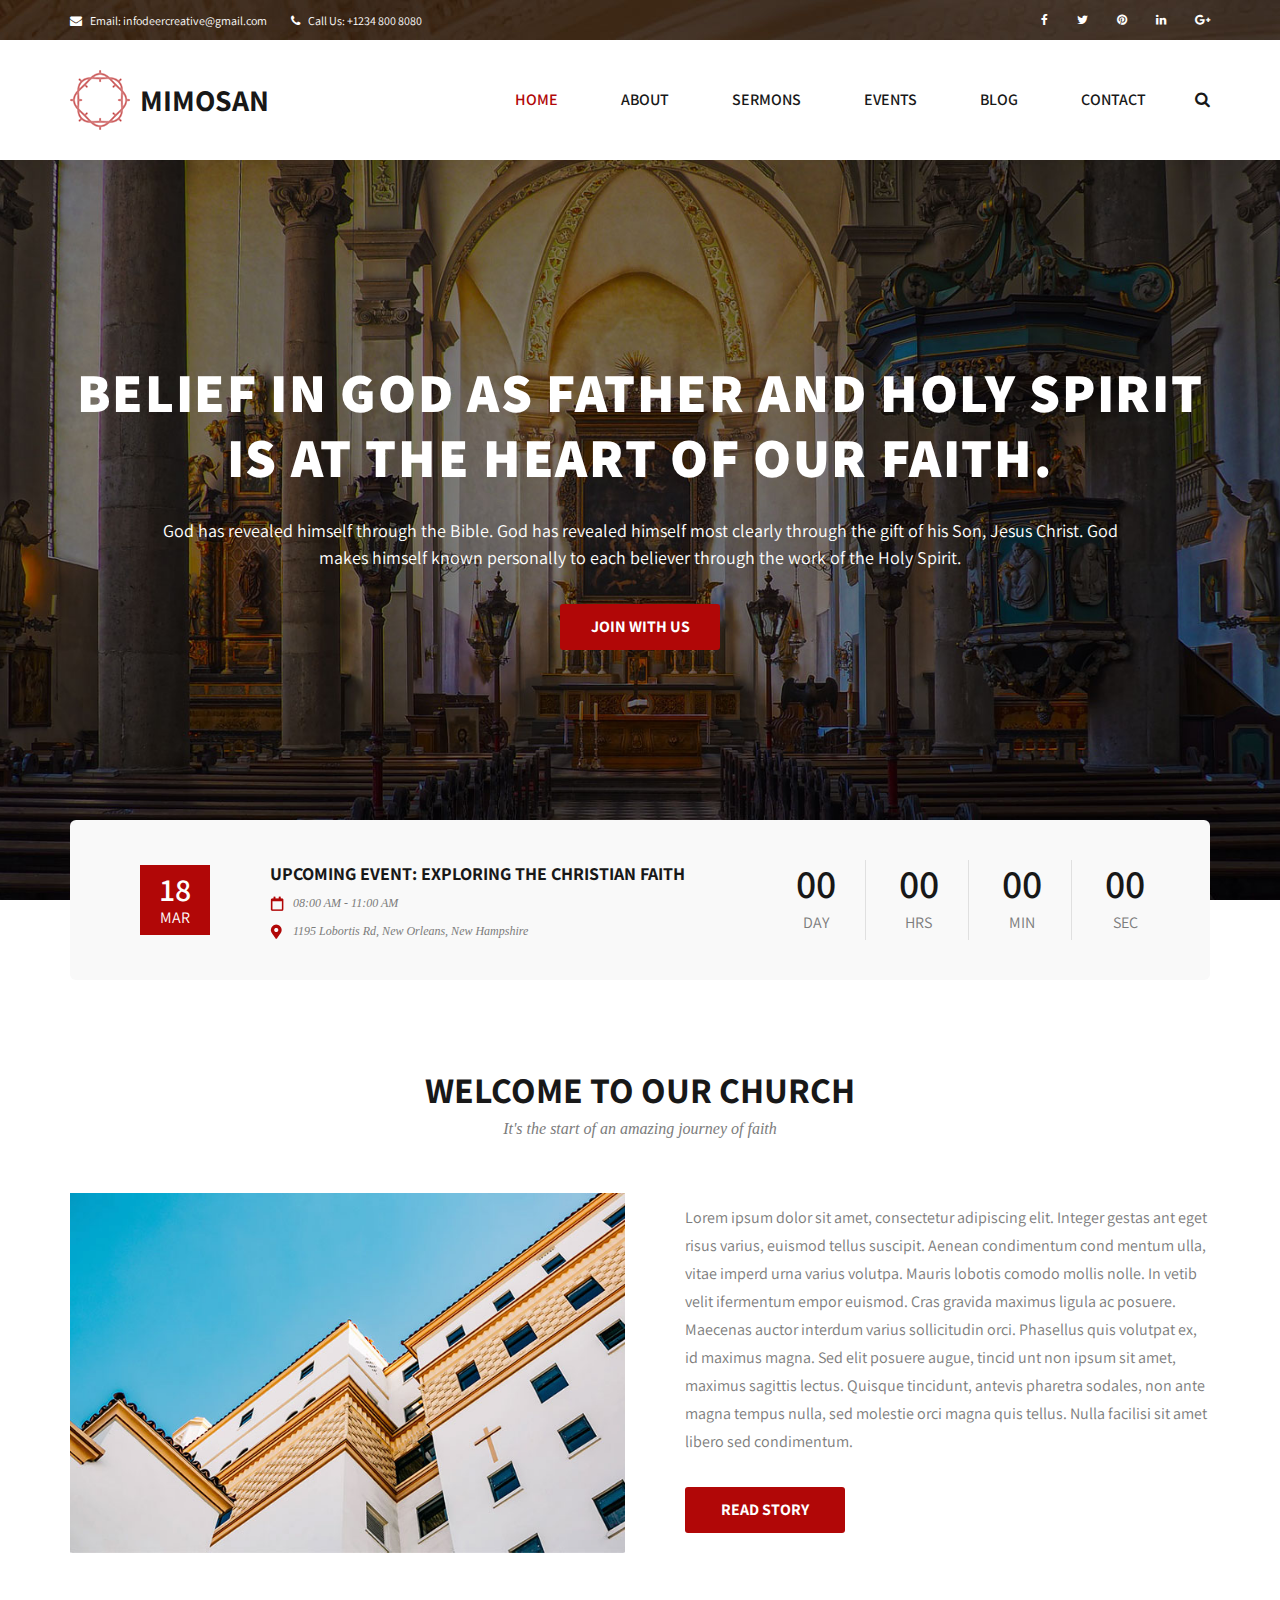
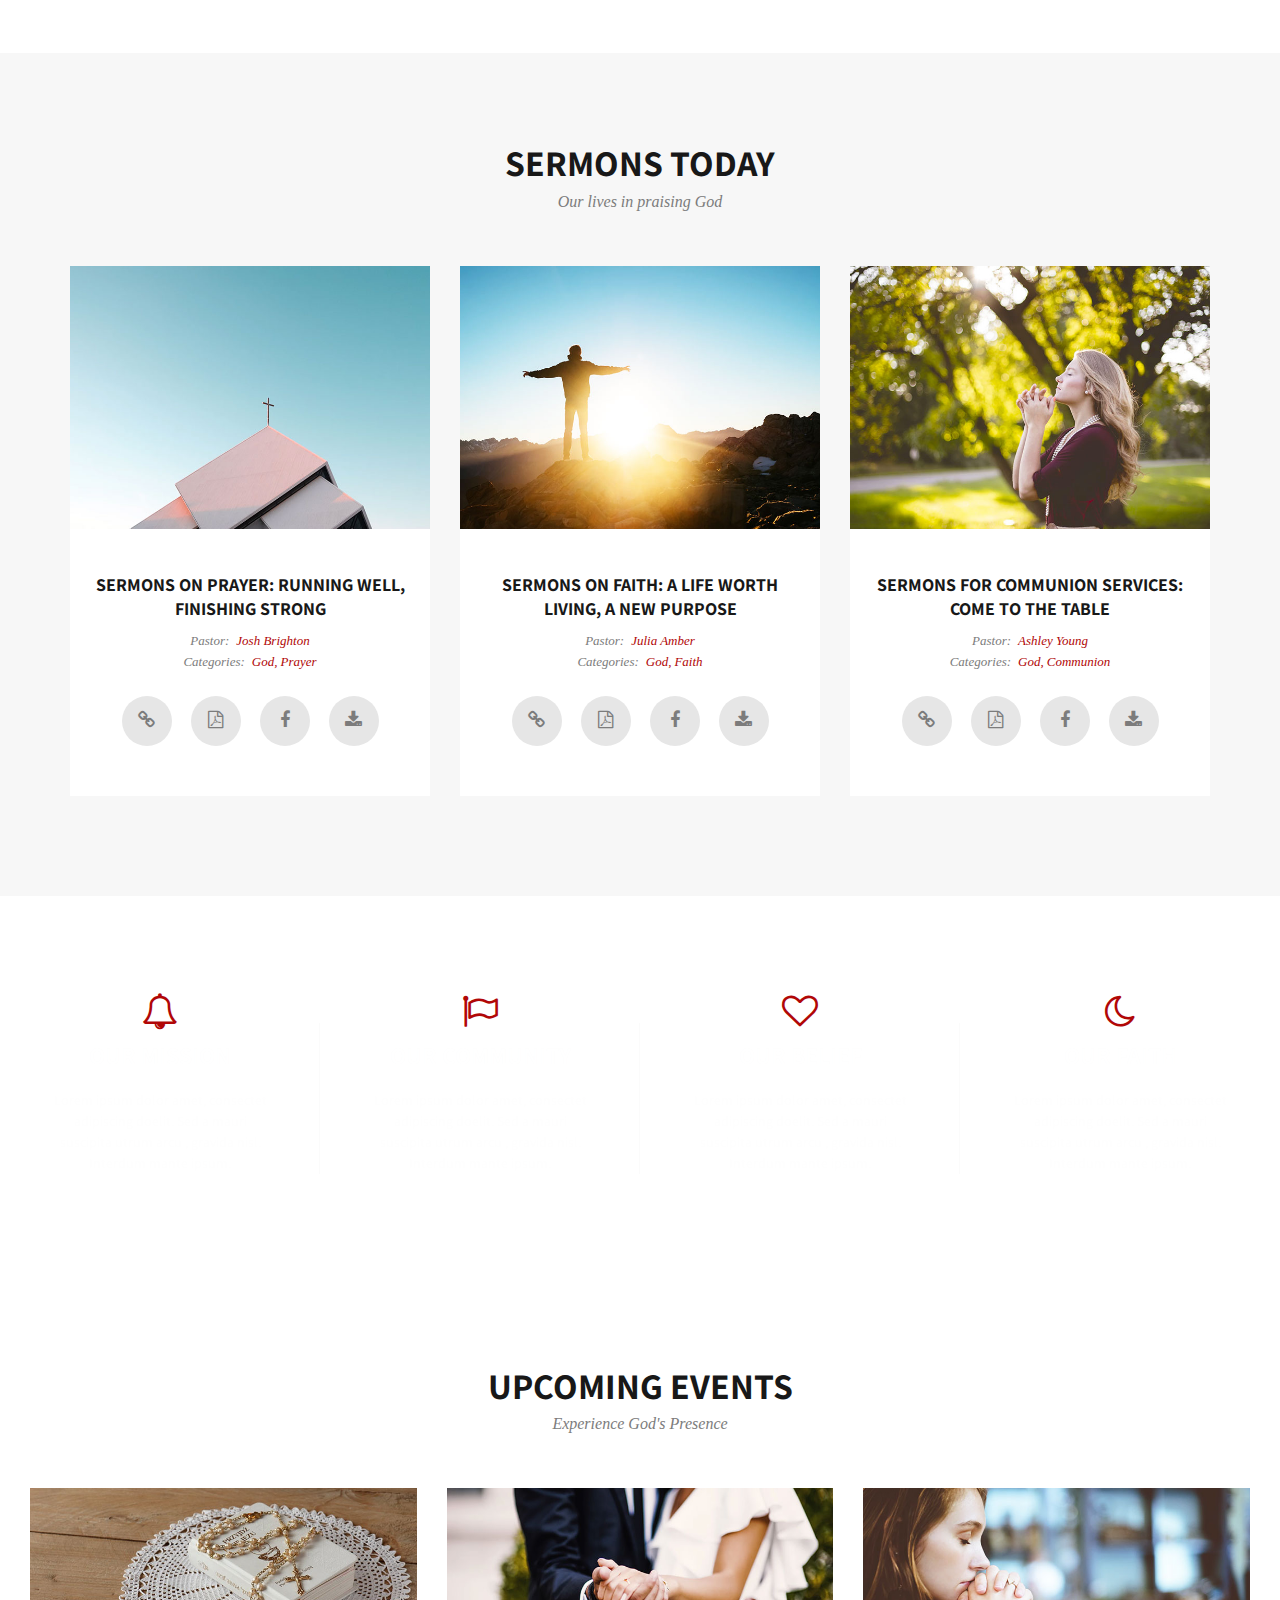
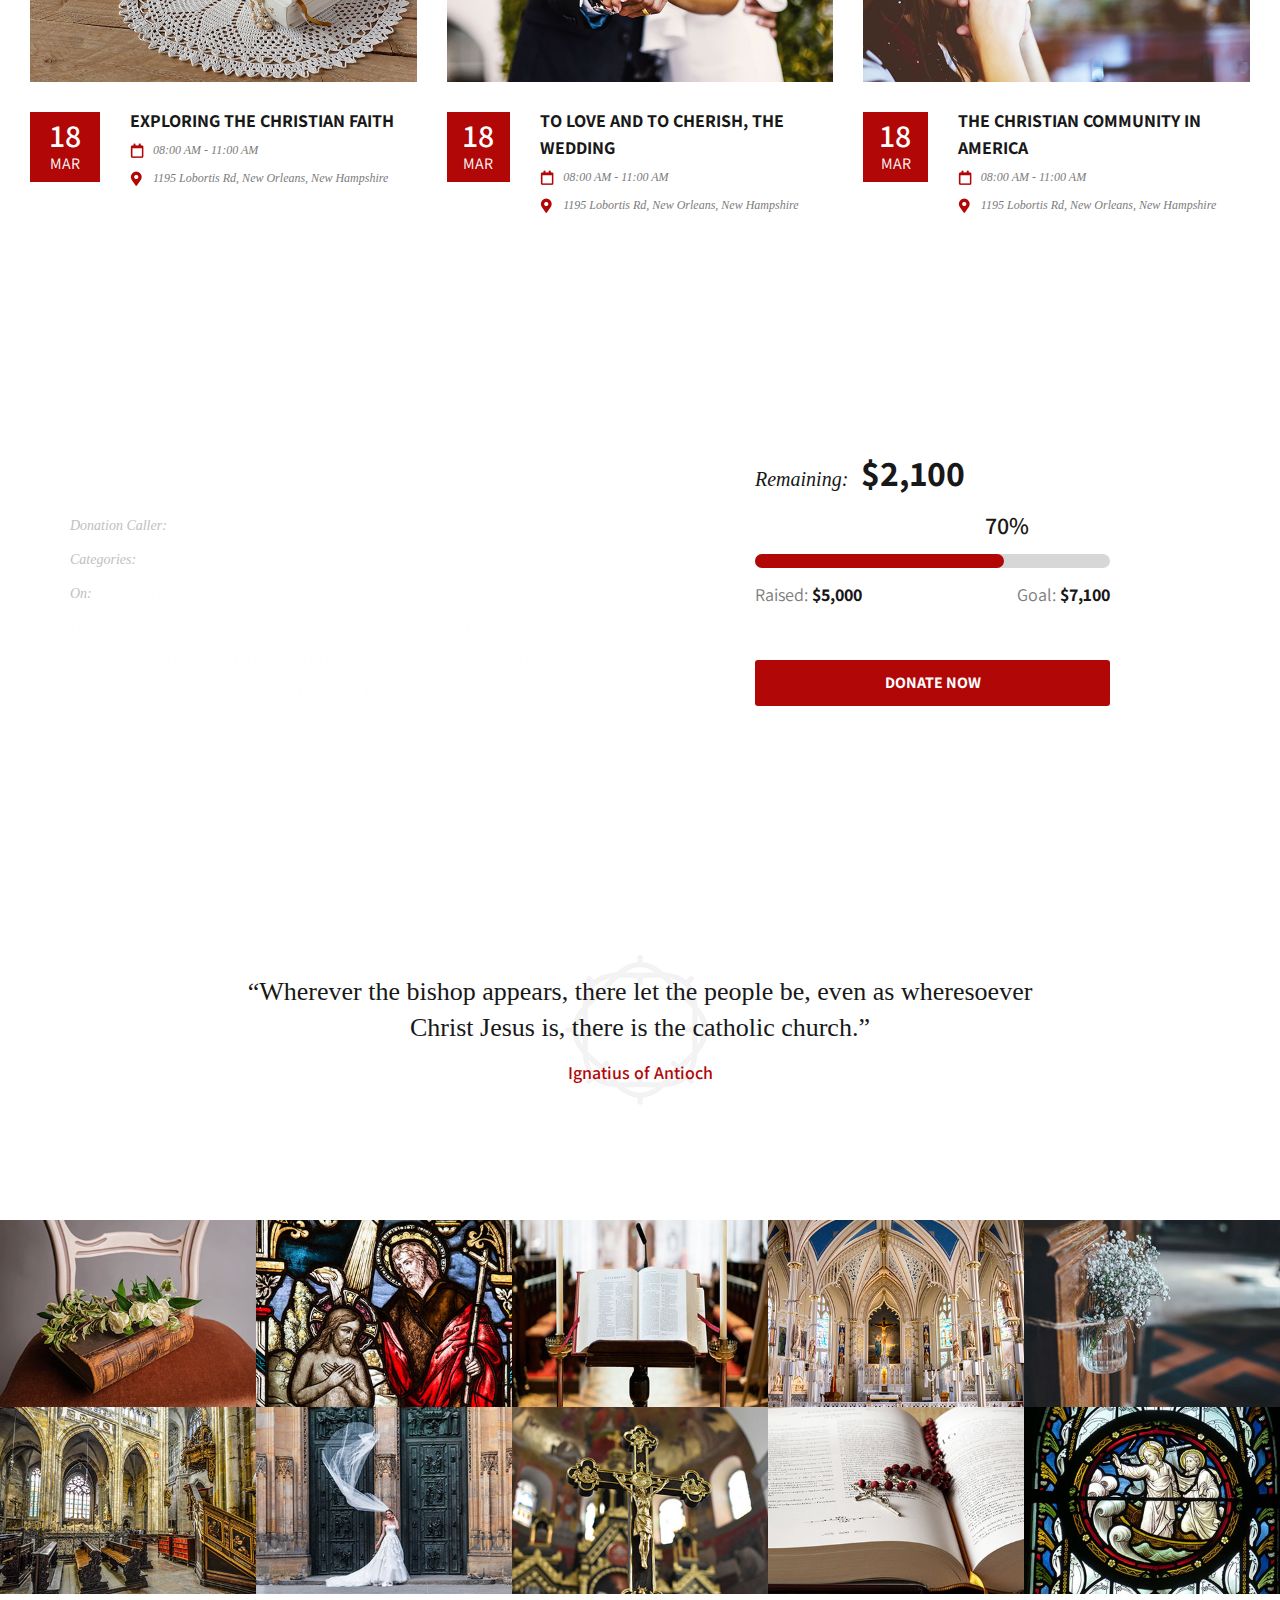
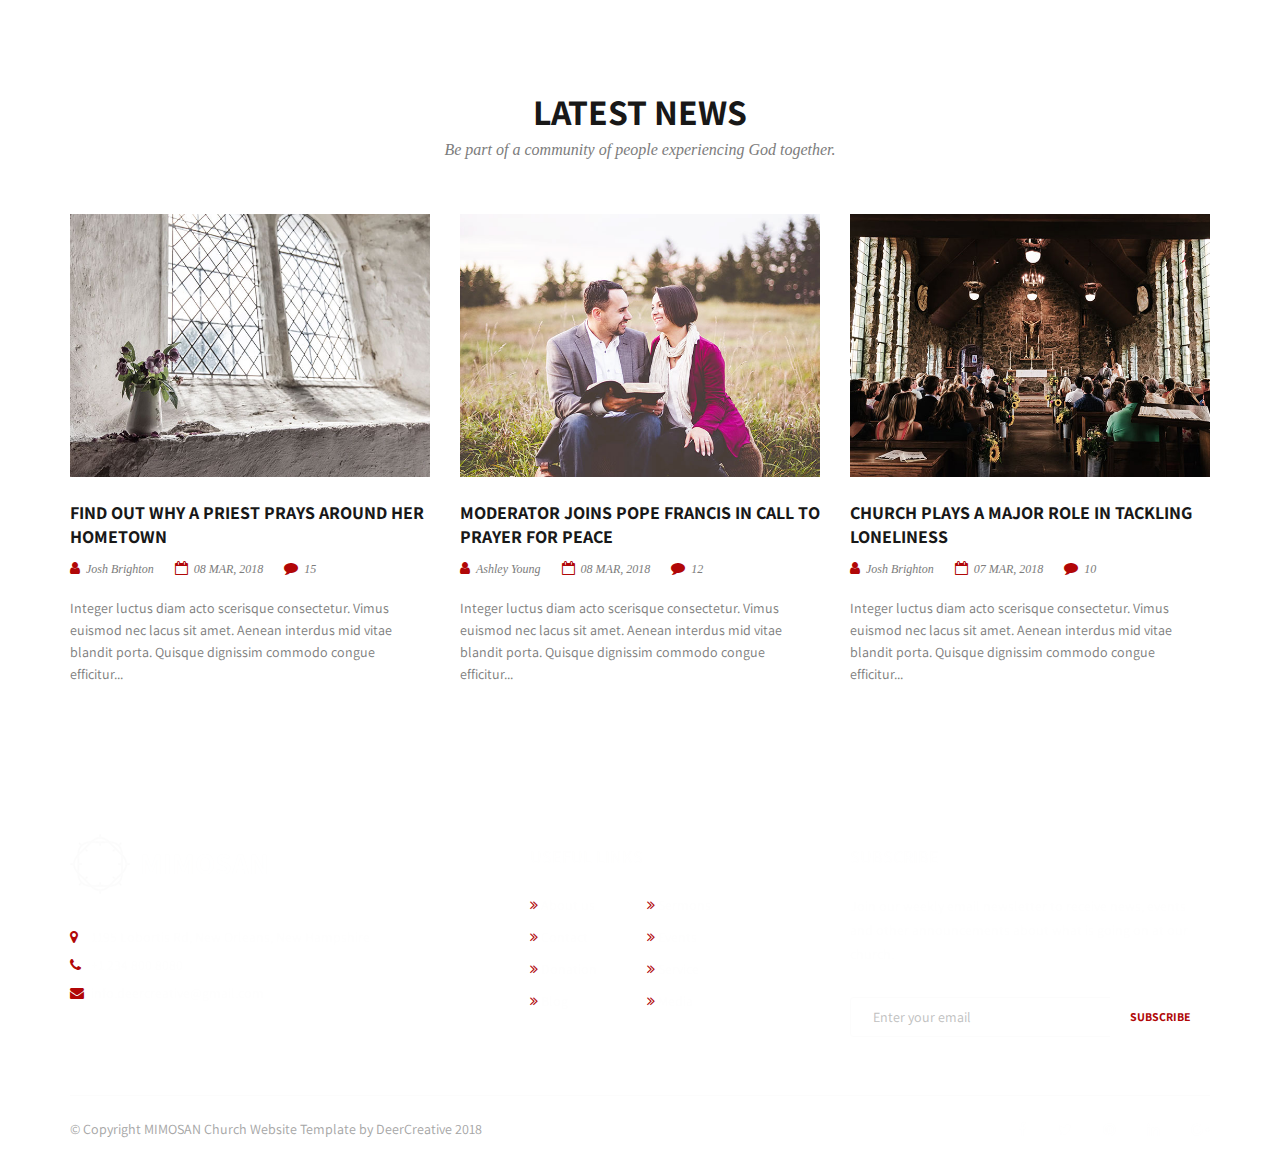
<file: index.html>
<!DOCTYPE html>
<html lang="en">
<head>
<title>Mimosan</title>
<meta charset="utf-8">
<meta http-equiv="X-UA-Compatible" content="IE=edge">
<meta name="description" content="Demo project">
<meta name="viewport" content="width=device-width, initial-scale=1">
<link rel="stylesheet" type="text/css" href="styles/bootstrap4/bootstrap.min.css">
<link href="plugins/font-awesome-4.7.0/css/font-awesome.min.css" rel="stylesheet" type="text/css">
<link rel="stylesheet" type="text/css" href="plugins/OwlCarousel2-2.2.1/owl.carousel.css">
<link rel="stylesheet" type="text/css" href="plugins/OwlCarousel2-2.2.1/owl.theme.default.css">
<link rel="stylesheet" type="text/css" href="plugins/OwlCarousel2-2.2.1/animate.css">
<link href="plugins/colorbox/colorbox.css" rel="stylesheet" type="text/css">
<link rel="stylesheet" type="text/css" href="styles/main_styles.css">
<link rel="stylesheet" type="text/css" href="styles/responsive.css">
</head>
<body>

<div class="super_container">
	
	<!-- Header -->

	<header class="header">
			
		<!-- Top Bar -->
		<div class="top_bar">
			<div class="top_bar_background" style="background-image:url(images/top_bar.jpg)"></div>
			<div class="top_bar_container">
				<div class="container">
					<div class="row">
						<div class="col">
							<div class="top_bar_content d-flex flex-row align-items-center justify-content-start">
								<ul class="top_bar_contact_list">
									<li>
										<i class="fa fa-envelope" aria-hidden="true"></i>
										<div>Email: infodeercreative@gmail.com</div>
									</li>
									<li>
										<i class="fa fa-phone" aria-hidden="true"></i>
										<div>Call Us: +1234 800 8080</div>
									</li>
								</ul>
								<div class="top_bar_social ml-auto">
									<ul class="social_list">
										<li><a href="#"><i class="fa fa-facebook" aria-hidden="true"></i></a></li>
										<li><a href="#"><i class="fa fa-twitter" aria-hidden="true"></i></a></li>
										<li><a href="#"><i class="fa fa-pinterest" aria-hidden="true"></i></a></li>
										<li><a href="#"><i class="fa fa-linkedin" aria-hidden="true"></i></a></li>
										<li><a href="#"><i class="fa fa-google-plus" aria-hidden="true"></i></a></li>
									</ul>
								</div>
							</div>
						</div>
					</div>
				</div>
			</div>				
		</div>

		<!-- Header Content -->
		<div class="header_container">
			<div class="container">
				<div class="row">
					<div class="col">
						<div class="header_content d-flex flex-row align-items-center justify-content-start">
							<div class="logo_container">
								<a href="#">
									<div class="logo"><img src="images/logo.png" alt=""></div>
									<div class="logo_text">mimosan</div>
								</a>
							</div>
							<nav class="main_nav_contaner ml-auto">
								<ul class="main_nav">
									<li class="active"><a href="#">home</a></li>
									<li><a href="about.html">about</a></li>
									<li><a href="sermons.html">sermons</a></li>
									<li><a href="events.html">events</a></li>
									<li><a href="blog.html">blog</a></li>
									<li><a href="contact.html">contact</a></li>
								</ul>
								<div class="search_button"><i class="fa fa-search" aria-hidden="true"></i></div>
							</nav>

							<!-- Hamburger -->

							<div class="hamburger ml-auto">
								<i class="fa fa-bars" aria-hidden="true"></i>
							</div>

						</div>
					</div>
				</div>
			</div>
		</div>

		<!-- Header Search Panel -->
		<div class="header_search_container">
			<div class="container">
				<div class="row">
					<div class="col">
						<div class="header_search_content d-flex flex-row align-items-center justify-content-end">
							<form action="#" class="header_search_form">
								<input type="search" class="search_input" placeholder="Search" required="required">
								<button class="header_search_button d-flex flex-column align-items-center justify-content-center">
									<i class="fa fa-search" aria-hidden="true"></i>
								</button>
							</form>
						</div>
					</div>
				</div>
			</div>			
		</div>			
	</header>

	<!-- Menu -->

	<div class="menu d-flex flex-column align-items-center justify-content-center">
		<div class="menu_content">
			<div class="cross_1 d-flex flex-column align-items-center justify-content-center"><img src="images/logo.png" alt=""></div>
			<form action="#" class="menu_search_form">
				<input type="search" class="menu_search_input" placeholder="Search" required="required">
				<button class="menu_search_button d-flex flex-column align-items-center justify-content-center">
				<i class="fa fa-search" aria-hidden="true"></i>
			</button>
			</form>
			<nav class="menu_nav">
				<ul>
					<li class="active"><a href="index.html">Home</a></li>
					<li><a href="about.html">About</a></li>
					<li><a href="sermons.html">Sermons</a></li>
					<li><a href="events.html">Events</a></li>
					<li><a href="blog.html">Blog</a></li>
					<li><a href="contact.html">Contact</a></li>
				</ul>
			</nav>
		</div>
		<div class="menu_close"><i class="fa fa-times" aria-hidden="true"></i></div>
	</div>

	<!-- Home -->

	<div class="home">
		<div class="home_background" style="background-image:url(images/index.jpg)"></div>
		<div class="home_content text-center">
			<div class="container">
				<div class="row">
					<div class="col">
						<div class="home_title">Belief in God  as Father and Holy Spirit is at the heart of our faith.</div>
						<div class="home_text">God has revealed himself through the Bible. God has revealed himself most clearly through the gift of his Son, Jesus Christ. God makes himself known personally to each believer through the work of the Holy Spirit.</div>
						<div class="button home_link"><a href="#">join with us</a></div>
					</div>
				</div>
			</div>
		</div>
	</div>

	<!-- Event -->

	<div class="event">
		<div class="container">
			<div class="row">
				<div class="col">
					<div class="event_container d-flex flex-lg-row flex-column align-items-center justify-content-start">
						<div class="event_date d-flex flex-column align-items-center justify-content-center">
							<div class="event_day">18</div>
							<div class="event_month">mar</div>
						</div>
						<div class="event_content">
							<div class="event_title">UPCOMING EVENT: <a href="#">exploring the Christian faith</a></div>
							<ul class="event_row">
								<li>
									<div class="event_icon"><img src="images/calendar.png" alt=""></div>
									<span>08:00 AM - 11:00 AM</span>
								</li>
								<li>
									<div class="event_icon"><img src="images/location.png" alt=""></div>
									<span>1195 Lobortis Rd, New Orleans, New Hampshire</span>
								</li>
							</ul>
						</div>
						<div class="event_timer_container ml-lg-auto">
							<ul class="event_timer">
								<li><div id="day" class="event_num">00</div><div class="event_ss">day</div></li>
								<li><div id="hour" class="event_num">00</div><div class="event_ss">hrs</div></li>
								<li><div id="minute" class="event_num">00</div><div class="event_ss">min</div></li>
								<li><div id="second" class="event_num">00</div><div class="event_ss">sec</div></li>
							</ul>
						</div>
					</div>
				</div>
			</div>
		</div>
	</div>

	<!-- About -->

	<div class="about">
		<div class="container">
			<div class="row">
				<div class="col">
					<div class="section_title_container text-center">
						<div class="section_title">welcome to our church</div>
						<div class="section_subtitle">It's the start of an amazing journey of faith</div>
					</div>
				</div>
			</div>
			<div class="row about_row">
				<div class="col-lg-6">
					<div class="about_image"><img src="images/about.jpg" alt=""></div>
				</div>
				<div class="col-lg-6">
					<div class="about_content">
						<div class="about_text">
							<p>Lorem ipsum dolor sit amet, consectetur adipiscing elit. Integer gestas ant eget risus varius, euismod tellus suscipit. Aenean condimentum cond mentum ulla, vitae imperd urna varius volutpa. Mauris lobotis comodo mollis nolle. In vetib  velit ifermentum empor euismod. Cras gravida maximus ligula ac posuere. Maecenas auctor interdum varius sollicitudin orci. Phasellus quis volutpat ex, id maximus magna. Sed elit posuere augue, tincid unt non ipsum sit amet, maximus sagittis lectus. Quisque tincidunt, antevis pharetra sodales, non ante magna tempus nulla, sed molestie orci magna quis tellus. Nulla facilisi sit amet libero sed condimentum.</p>
						</div>
						<div class="button about_button"><a href="#">read story</a></div>
					</div>
				</div>
			</div>
		</div>
	</div>

	<!-- Sermons -->

	<div class="sermons">
		<div class="container">
			<div class="row">
				<div class="col">
					<div class="section_title_container text-center">
						<div class="section_title">sermons today</div>
						<div class="section_subtitle">Our lives in praising God</div>
					</div>
				</div>
			</div>
			<div class="row sermons_row">
				<div class="col-lg-4 sermon_col">
					<div class="card">
						<img class="card-img-top" src="images/sermon_1.jpg" alt="">
						<div class="card-body text-center">
							<div class="card-title sermon_title"><a href="sermon.html">Sermons on Prayer:  Running Well, FinIshing Strong</a></div>
							<div class="card-text sermon_info_container">
								<div class="sermon_info">
									<div class="sermon_info_title">Pastor: </div>
									<ul class="sermon_info_list">
										<li><a href="#">Josh Brighton</a></li>
									</ul>
								</div>
								<div class="sermon_info">
									<div class="sermon_info_title">Categories: </div>
									<ul class="sermon_info_list">
										<li><a href="#">God, </a></li>
										<li><a href="#">Prayer</a></li>
									</ul>
								</div>
								<div class="sermon_links">
									<ul>
										<li><a href="#"><i class="fa fa-link" aria-hidden="true"></i></a></li>
										<li><a href="#"><i class="fa fa-file-pdf-o" aria-hidden="true"></i></a></li>
										<li><a href="#"><i class="fa fa-facebook" aria-hidden="true"></i></a></li>
										<li><a href="#"><i class="fa fa-download" aria-hidden="true"></i></a></li>
									</ul>
								</div>
							</div>
						</div>
					</div>
				</div>

				<div class="col-lg-4 sermon_col">
					<div class="card">
						<img class="card-img-top" src="images/sermon_2.jpg" alt="">
						<div class="card-body text-center">
							<div class="card-title sermon_title"><a href="sermon.html">Sermons on Faith: A Life Worth Living, A new purpose</a></div>
							<div class="card-text sermon_info_container">
								<div class="sermon_info">
									<div class="sermon_info_title">Pastor: </div>
									<ul class="sermon_info_list">
										<li><a href="#">Julia Amber</a></li>
									</ul>
								</div>
								<div class="sermon_info">
									<div class="sermon_info_title">Categories: </div>
									<ul class="sermon_info_list">
										<li><a href="#">God, </a></li>
										<li><a href="#">Faith</a></li>
									</ul>
								</div>
								<div class="sermon_links">
									<ul>
										<li><a href="#"><i class="fa fa-link" aria-hidden="true"></i></a></li>
										<li><a href="#"><i class="fa fa-file-pdf-o" aria-hidden="true"></i></a></li>
										<li><a href="#"><i class="fa fa-facebook" aria-hidden="true"></i></a></li>
										<li><a href="#"><i class="fa fa-download" aria-hidden="true"></i></a></li>
									</ul>
								</div>
							</div>
						</div>
					</div>
				</div>

				<div class="col-lg-4 sermon_col">
					<div class="card">
						<img class="card-img-top" src="images/sermon_3.jpg" alt="">
						<div class="card-body text-center">
							<div class="card-title sermon_title"><a href="sermon.html">Sermons for Communion Services: Come to the Table</a></div>
							<div class="card-text sermon_info_container">
								<div class="sermon_info">
									<div class="sermon_info_title">Pastor: </div>
									<ul class="sermon_info_list">
										<li><a href="#">Ashley Young</a></li>
									</ul>
								</div>
								<div class="sermon_info">
									<div class="sermon_info_title">Categories: </div>
									<ul class="sermon_info_list">
										<li><a href="#">God, </a></li>
										<li><a href="#">Communion</a></li>
									</ul>
								</div>
								<div class="sermon_links">
									<ul>
										<li><a href="#"><i class="fa fa-link" aria-hidden="true"></i></a></li>
										<li><a href="#"><i class="fa fa-file-pdf-o" aria-hidden="true"></i></a></li>
										<li><a href="#"><i class="fa fa-facebook" aria-hidden="true"></i></a></li>
										<li><a href="#"><i class="fa fa-download" aria-hidden="true"></i></a></li>
									</ul>
								</div>
							</div>
						</div>
					</div>
				</div>

			</div>
		</div>
	</div>

	<!-- Mission -->

	<div class="mission">
		<div class="mission_background parallax-window" data-parallax="scroll" data-image-src="images/mission.jpg" data-speed="0.8"></div>
		<div class="mission_items d-flex flex-row flex-wrap align-items-start justify-content-start">

			<div class="mission_item text-center">
				<div class="mission_icon"><i class="fa fa-bell-o" aria-hidden="true"></i></div>
				<div class="mission_title">our mission</div>
				<div class="mission_text">Lorem ipsum dolor  amet, consectet adipiscing doelit. Sed a mauri suscipita utrum arcu , gravida nisl. Interdum mante ipsum.</div>
			</div>

			<div class="mission_item text-center">
				<div class="mission_icon"><i class="fa fa-flag-o" aria-hidden="true"></i></div>
				<div class="mission_title">our community</div>
				<div class="mission_text">Lorem ipsum dolor  amet, consectet adipiscing doelit. Sed a mauri suscipita utrum arcu , gravida nisl. Interdum mante ipsum.</div>
			</div>

			<div class="mission_item text-center">
				<div class="mission_icon"><i class="fa fa-heart-o" aria-hidden="true"></i></div>
				<div class="mission_title">our belief</div>
				<div class="mission_text">Lorem ipsum dolor  amet, consectet adipiscing doelit. Sed a mauri suscipita utrum arcu , gravida nisl. Interdum mante ipsum.</div>
			</div>

			<div class="mission_item text-center">
				<div class="mission_icon"><i class="fa fa-moon-o" aria-hidden="true"></i></div>
				<div class="mission_title">our faith</div>
				<div class="mission_text">Lorem ipsum dolor  amet, consectet adipiscing doelit. Sed a mauri suscipita utrum arcu , gravida nisl. Interdum mante ipsum.</div>
			</div>

		</div>
	</div>

	<!-- Events -->

	<div class="events">
		<div class="container">
			<div class="row">
				<div class="col">
					<div class="section_title_container text-center">
						<div class="section_title">upcoming events</div>
						<div class="section_subtitle">Experience God's Presence</div>
					</div>
				</div>
			</div>
		</div>
		<div class="events_items d-flex flex-lg-row flex-column align-items-lg-start align-items-center justify-content-lg-between justify-content-center">

			<!-- Event -->
			<div class="events_item">
				<div class="events_item_image"><img src="images/event_1.jpg" alt=""></div>
				<div class="events_item_content d-flex flex-row align-items-start justfy-content-start">
					<div class="event_date d-flex flex-column align-items-center justify-content-center">
						<div class="event_day">18</div>
						<div class="event_month">mar</div>
					</div>
					<div class="event_content">
						<div class="event_title"><a href="#">exploring the Christian faith</a></div>
						<ul class="event_row">
							<li>
								<div class="event_icon"><img src="images/calendar.png" alt=""></div>
								<span>08:00 AM - 11:00 AM</span>
							</li>
							<li>
								<div class="event_icon"><img src="images/location.png" alt=""></div>
								<span>1195 Lobortis Rd, New Orleans, New Hampshire</span>
							</li>
						</ul>
					</div>
				</div>
			</div>

			<!-- Event -->
			<div class="events_item">
				<div class="events_item_image"><img src="images/event_2.jpg" alt=""></div>
				<div class="events_item_content d-flex flex-row align-items-start justfy-content-start">
					<div class="event_date d-flex flex-column align-items-center justify-content-center">
						<div class="event_day">18</div>
						<div class="event_month">mar</div>
					</div>
					<div class="event_content">
						<div class="event_title"><a href="#">To Love and to Cherish, The Wedding</a></div>
						<ul class="event_row">
							<li>
								<div class="event_icon"><img src="images/calendar.png" alt=""></div>
								<span>08:00 AM - 11:00 AM</span>
							</li>
							<li>
								<div class="event_icon"><img src="images/location.png" alt=""></div>
								<span>1195 Lobortis Rd, New Orleans, New Hampshire</span>
							</li>
						</ul>
					</div>
				</div>
			</div>

			<!-- Event -->
			<div class="events_item">
				<div class="events_item_image"><img src="images/event_3.jpg" alt=""></div>
				<div class="events_item_content d-flex flex-row align-items-start justfy-content-start">
					<div class="event_date d-flex flex-column align-items-center justify-content-center">
						<div class="event_day">18</div>
						<div class="event_month">mar</div>
					</div>
					<div class="event_content">
						<div class="event_title"><a href="#">The Christian Community in America</a></div>
						<ul class="event_row">
							<li>
								<div class="event_icon"><img src="images/calendar.png" alt=""></div>
								<span>08:00 AM - 11:00 AM</span>
							</li>
							<li>
								<div class="event_icon"><img src="images/location.png" alt=""></div>
								<span>1195 Lobortis Rd, New Orleans, New Hampshire</span>
							</li>
						</ul>
					</div>
				</div>
			</div>

		</div>
	</div>

	<!-- Donations -->

	<div class="donations">
		<div class="donations_background parallax-window" data-parallax="scroll" data-image-src="images/donation.jpg" data-speed="0.8"></div>
		<div class="container">
			<div class="row">
				<div class="col-lg-6">
					<div class="donations_content">
						<div class="donation_title">help children get an education</div>
						<div class="donation_info_container">
							<div class="donation_info">
								<div class="donation_info_title">Donation Caller: </div>
								<ul class="donation_info_list">
									<li><a href="#">John Connor</a></li>
								</ul>
							</div>
							<div class="donation_info">
								<div class="donation_info_title">Categories: </div>
								<ul class="donation_info_list">
									<li><a href="#">Education, </a></li>
									<li><a href="#">Children</a></li>
								</ul>
							</div>
							<div class="donation_info">
								<div class="donation_info_title">On: </div>
								<ul class="donation_info_list">
									<li><a href="#">Friday 16 MAR, 2018</a></li>
								</ul>
							</div>
						</div>
						<div class="donation_text">
							<p>Mauris eleifend dolor ante, at fringilla magna dignissim et. Maecenas imperdiet quam quis erat molestie facilisis. Ut in condimentum ipsum. Aenean ac congue turpis. Nunc luctus ligula tellus, in pellentesque leo ullamcorper in.</p>
						</div>
					</div>
				</div>
				<div class="col-lg-6">
					<div class="donation_details_container">
						<div class="donation_details">
							<div class="donation_funds">
								<div class="donation_funds_title">Remaining: </div>
								<div class="donations_funds_value">$2,100</div>
							</div>
							<div class="donation_progress_container">
								<div class="donation_progress_outer">
									<div class="donation_progress" style="width: 70%;"><div class="donation_progress_value">70%</div></div>
								</div>
								<div class="donation_info d-flex flex-row align-items-center justify-content-start">
									<div class="donation_current">Raised: <span>$5,000</span></div>
									<div class="donation_goal ml-auto">Goal: <span>$7,100</span></div>
								</div>
								<div class="button donation_button"><a href="#">donate now</a></div>
							</div>
						</div>
					</div>
				</div>
			</div>
		</div>
	</div>

	<!-- Quote -->

	<div class="quote">
		<div class="container">
			<div class="row">
				<div class="col">
					<div class="quote_container text-center">
						<div class="quote_quote">“Wherever the bishop appears, there let the people be, even as wheresoever Christ Jesus is, there is the catholic church.”</div>
						<div class="quote_icon"><img src="images/quote.png" alt=""></div>
						<div class="quote_source">Ignatius of Antioch</div>
					</div>
				</div>
			</div>
		</div>
	</div>

	<!-- Gallery -->

	<div class="gallery d-flex flex-row flex-wrap align-items-start justify-content-start">
		<div class="gallery_item">
			<a class="colorbox" href="images/gallery_1.jpg">
				<img src="images/gallery_1.jpg" alt="https://unsplash.com/@mantashesthaven">
			</a>
		</div>
		<div class="gallery_item">
			<a class="colorbox" href="images/gallery_2.jpg">
				<img src="images/gallery_2.jpg" alt="https://unsplash.com/@mantashesthaven">
			</a>
		</div>
		<div class="gallery_item">
			<a class="colorbox" href="images/gallery_3.jpg">
				<img src="images/gallery_3.jpg" alt="https://unsplash.com/@mantashesthaven">
			</a>
		</div>
		<div class="gallery_item">
			<a class="colorbox" href="images/gallery_4.jpg">
				<img src="images/gallery_4.jpg" alt="https://unsplash.com/@mantashesthaven">
			</a>
		</div>
		<div class="gallery_item">
			<a class="colorbox" href="images/gallery_5.jpg">
				<img src="images/gallery_5.jpg" alt="https://unsplash.com/@mantashesthaven">
			</a>
		</div>
		<div class="gallery_item">
			<a class="colorbox" href="images/gallery_6.jpg">
				<img src="images/gallery_6.jpg" alt="https://unsplash.com/@mantashesthaven">
			</a>
		</div>
		<div class="gallery_item">
			<a class="colorbox" href="images/gallery_7.jpg">
				<img src="images/gallery_7.jpg" alt="https://unsplash.com/@mantashesthaven">
			</a>
		</div>
		<div class="gallery_item">
			<a class="colorbox" href="images/gallery_8.jpg">
				<img src="images/gallery_8.jpg" alt="https://unsplash.com/@mantashesthaven">
			</a>
		</div>
		<div class="gallery_item">
			<a class="colorbox" href="images/gallery_9.jpg">
				<img src="images/gallery_9.jpg" alt="https://unsplash.com/@mantashesthaven">
			</a>
		</div>
		<div class="gallery_item">
			<a class="colorbox" href="images/gallery_10.jpg">
				<img src="images/gallery_10.jpg" alt="https://unsplash.com/@mantashesthaven">
			</a>
		</div>
	</div>

	<!-- Latest News -->

	<div class="latest_news">
		<div class="container">
			<div class="row">
				<div class="col">
					<div class="section_title_container text-center">
						<div class="section_title">latest news</div>
						<div class="section_subtitle">Be part of a community of people experiencing God together.</div>
					</div>
				</div>
			</div>
			<div class="row news_row">

				<!-- News Post -->
				<div class="col-xl-4 col-lg-6 news_post_col">
					<div class="news_post">
						<div class="news_image"><img src="images/news_1.jpg" alt=""></div>
						<div class="news_post_content">
							<div class="news_post_title">
								<a href="blog_single.html">Find out why a priest prays around her hometown</a>
							</div>
							<div class="news_post_meta">
								<ul>
									<li><i class="fa fa-user" aria-hidden="true"></i><a href="#">Josh Brighton</a></li>
									<li><i class="fa fa-calendar-o" aria-hidden="true"></i><a href="#">08 MAR, 2018</a></li>
									<li><i class="fa fa-comment" aria-hidden="true"></i><a href="#">15</a></li>
								</ul>
							</div>
							<div class="news_post_text">
								<p>Integer luctus diam acto scerisque consectetur. Vimus euismod nec lacus sit amet. Aenean interdus mid vitae blandit  porta. Quisque dignissim commodo congue efficitur...</p>
							</div>
						</div>
					</div>
				</div>

				<!-- News Post -->
				<div class="col-xl-4 col-lg-6 news_post_col">
					<div class="news_post">
						<div class="news_image"><img src="images/news_2.jpg" alt=""></div>
						<div class="news_post_content">
							<div class="news_post_title">
								<a href="blog_single.html">Moderator joins Pope Francis in call to prayer for peace</a>
							</div>
							<div class="news_post_meta">
								<ul>
									<li><i class="fa fa-user" aria-hidden="true"></i><a href="#">Ashley Young</a></li>
									<li><i class="fa fa-calendar-o" aria-hidden="true"></i><a href="#">08 MAR, 2018</a></li>
									<li><i class="fa fa-comment" aria-hidden="true"></i><a href="#">12</a></li>
								</ul>
							</div>
							<div class="news_post_text">
								<p>Integer luctus diam acto scerisque consectetur. Vimus euismod nec lacus sit amet. Aenean interdus mid vitae blandit  porta. Quisque dignissim commodo congue efficitur...</p>
							</div>
						</div>
					</div>
				</div>

				<!-- News Post -->
				<div class="col-xl-4 col-lg-6 news_post_col">
					<div class="news_post">
						<div class="news_image"><img src="images/news_3.jpg" alt=""></div>
						<div class="news_post_content">
							<div class="news_post_title">
								<a href="blog_single.html">Church plays a major role in tackling loneliness</a>
							</div>
							<div class="news_post_meta">
								<ul>
									<li><i class="fa fa-user" aria-hidden="true"></i><a href="#">Josh Brighton</a></li>
									<li><i class="fa fa-calendar-o" aria-hidden="true"></i><a href="#">07 MAR, 2018</a></li>
									<li><i class="fa fa-comment" aria-hidden="true"></i><a href="#">10</a></li>
								</ul>
							</div>
							<div class="news_post_text">
								<p>Integer luctus diam acto scerisque consectetur. Vimus euismod nec lacus sit amet. Aenean interdus mid vitae blandit  porta. Quisque dignissim commodo congue efficitur...</p>
							</div>
						</div>
					</div>
				</div>

			</div>
		</div>
	</div>

	<!-- Footer -->

	<footer class="footer">
		<div class="footer_background parallax-window" data-parallax="scroll" data-image-src="images/footer.jpg" data-speed="0.8"></div>
		<div class="container">
			<div class="row">

				<!-- Footer - Contact -->
				<div class="col-lg-4 footer_col">
					<div class="footer_column footer_contact_column">
						<div class="footer_logo_container">
							<a href="#">
								<div class="footer_logo"><img src="images/logo_2.png" alt=""></div>
								<div class="footer_logo_text">mimosan</div>
							</a>
						</div>
						<div class="footer_contact">
							<ul>
								<li><div><i class="fa fa-map-marker" aria-hidden="true"></i></div><span>1195 Lobortis Rd, New Orleans, New Hampshire</span></li>
								<li><div><i class="fa fa-phone" aria-hidden="true"></i></div><span>+1 234 800 8080</span></li>
								<li><div><i class="fa fa-envelope" aria-hidden="true"></i></div><span>info.deercreative@gmail.com</span></li>
							</ul>
						</div>
					</div>
				</div>

				<!-- Footer - Links -->
				<div class="col-lg-4 footer_col">
					<div class="footer_column footer_links">
						<div class="footer_title">useful links</div>
						<ul class="footer_links_list">
							<li><a href="about.html"><i class="fa fa-angle-double-right" aria-hidden="true"></i> About us</a></li>
							<li><a href="contact.html"><i class="fa fa-angle-double-right" aria-hidden="true"></i> Contact</a></li>
							<li><a href="#"><i class="fa fa-angle-double-right" aria-hidden="true"></i> Donation</a></li>
							<li><a href="blog.html"><i class="fa fa-angle-double-right" aria-hidden="true"></i> Blog</a></li>
							<li><a href="sermon.html"><i class="fa fa-angle-double-right" aria-hidden="true"></i> Sermons</a></li>
							<li><a href="events.html"><i class="fa fa-angle-double-right" aria-hidden="true"></i> Events</a></li>
							<li><a href="#"><i class="fa fa-angle-double-right" aria-hidden="true"></i> Service</a></li>
							<li><a href="#"><i class="fa fa-angle-double-right" aria-hidden="true"></i> Media</a></li>
						</ul>
					</div>
				</div>

				<!-- Footer - Subscribe -->
				<div class="col-lg-4 footer_col">
					<div class="footer_column footer_subscribe">
						<div class="footer_title">subscribe</div>
						<div class="footer_text">Join our weekly email newsletter to receive news, events and other announcements about what is going on at our church.</div>
						<div class="footer_form_container">
							<form action="#" class="footer_form">
								<div>
									<input type="email" class="subscribe_input" placeholder="Enter your email" required="required">
									<button class="subscribe_button trans_200" type="submit">subscribe</button>
								</div>
							</form>
						</div>
					</div>
				</div>

			</div>
			<div class="row copyright_row">
				<div class="col">
					<div class="copyright_container d-flex flex-lg-row flex-column align-items-center justify-content-lg-start justify-content-center">
						<div class="copyright">© Copyright MIMOSAN Church Website Template by DeerCreative 2018</div>
						<div class="footer_social ml-lg-auto">
							<ul>
								<li><a href="#"><i class="fa fa-facebook" aria-hidden="true"></i></a></li>
								<li><a href="#"><i class="fa fa-twitter" aria-hidden="true"></i></a></li>
								<li><a href="#"><i class="fa fa-pinterest" aria-hidden="true"></i></a></li>
								<li><a href="#"><i class="fa fa-linkedin" aria-hidden="true"></i></a></li>
								<li><a href="#"><i class="fa fa-google-plus" aria-hidden="true"></i></a></li>
							</ul>
						</div>
					</div>
				</div>
			</div>
		</div>
	</footer>
</div>

<script src="js/jquery-3.2.1.min.js"></script>
<script src="styles/bootstrap4/popper.js"></script>
<script src="styles/bootstrap4/bootstrap.min.js"></script>
<script src="plugins/OwlCarousel2-2.2.1/owl.carousel.js"></script>
<script src="plugins/easing/easing.js"></script>
<script src="plugins/parallax-js-master/parallax.min.js"></script>
<script src="plugins/colorbox/jquery.colorbox-min.js"></script>
<script src="js/custom.js"></script>
</body>
</html>
</file>
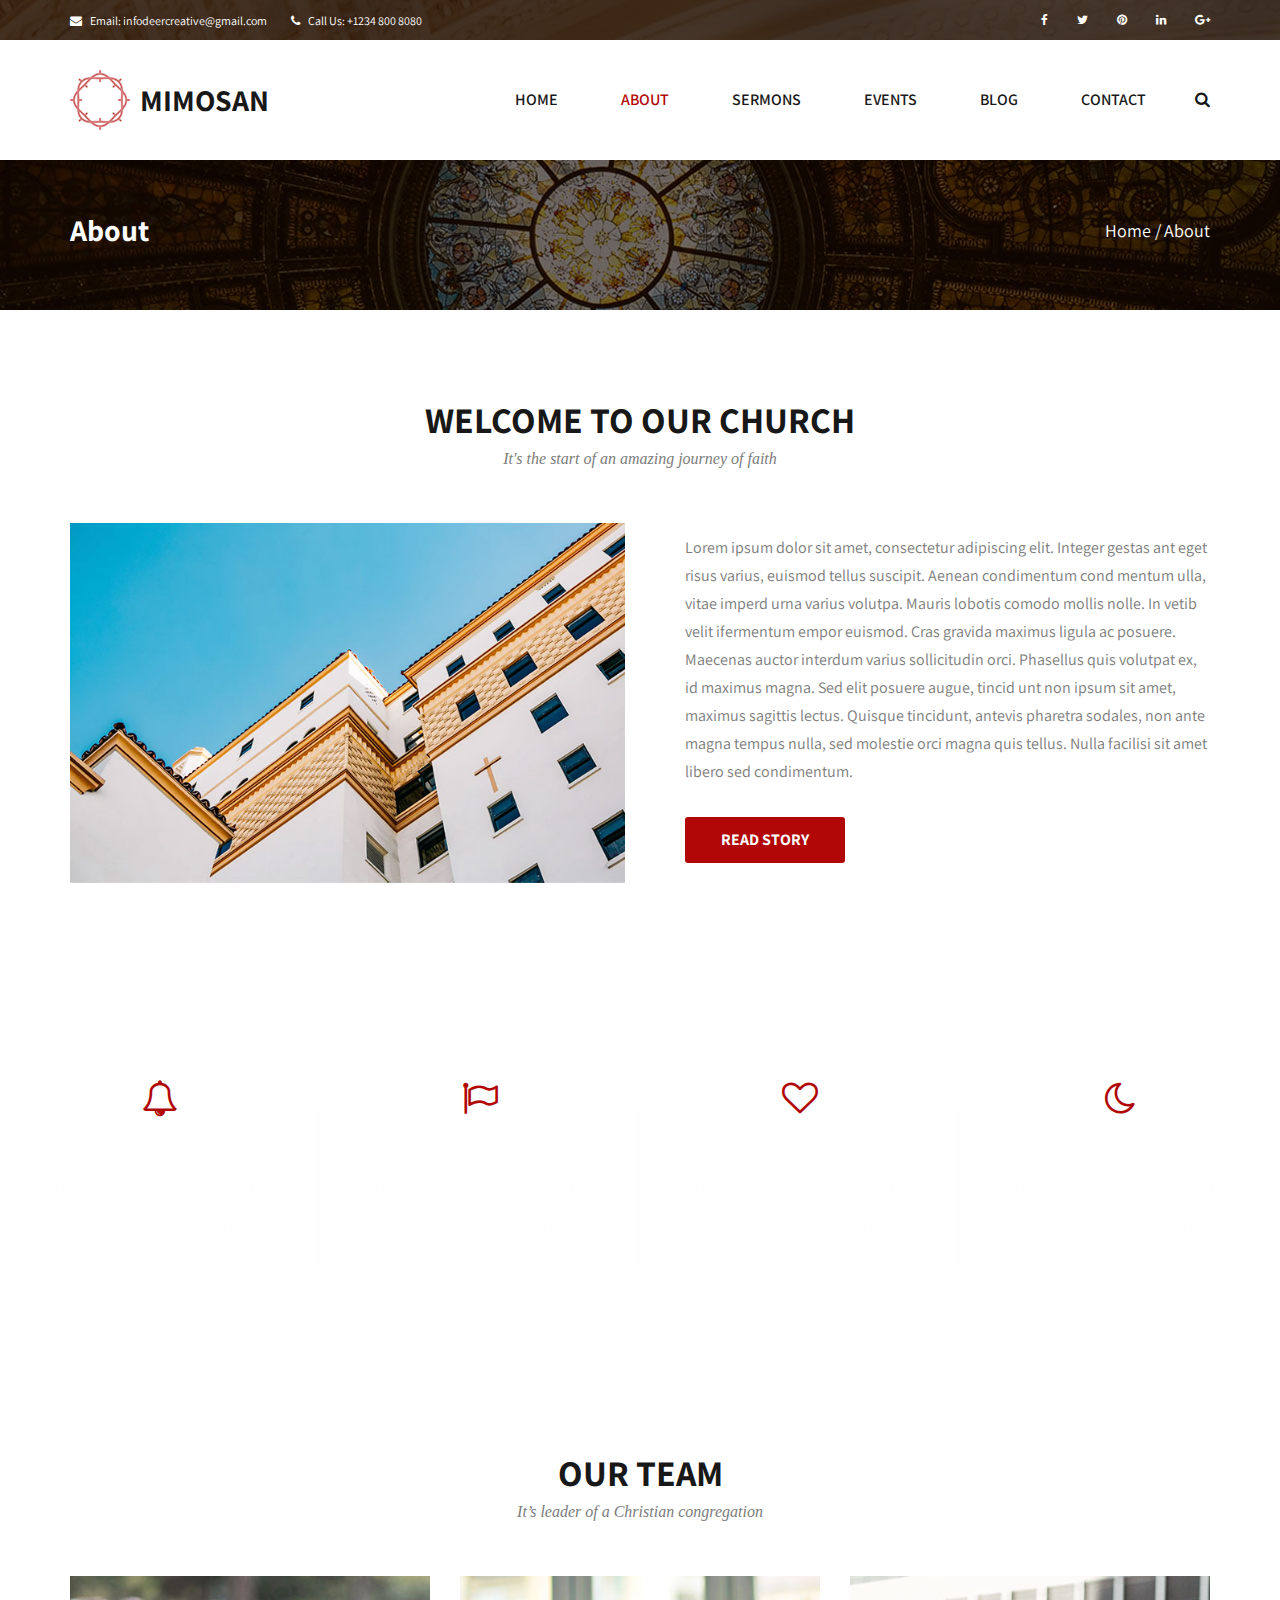
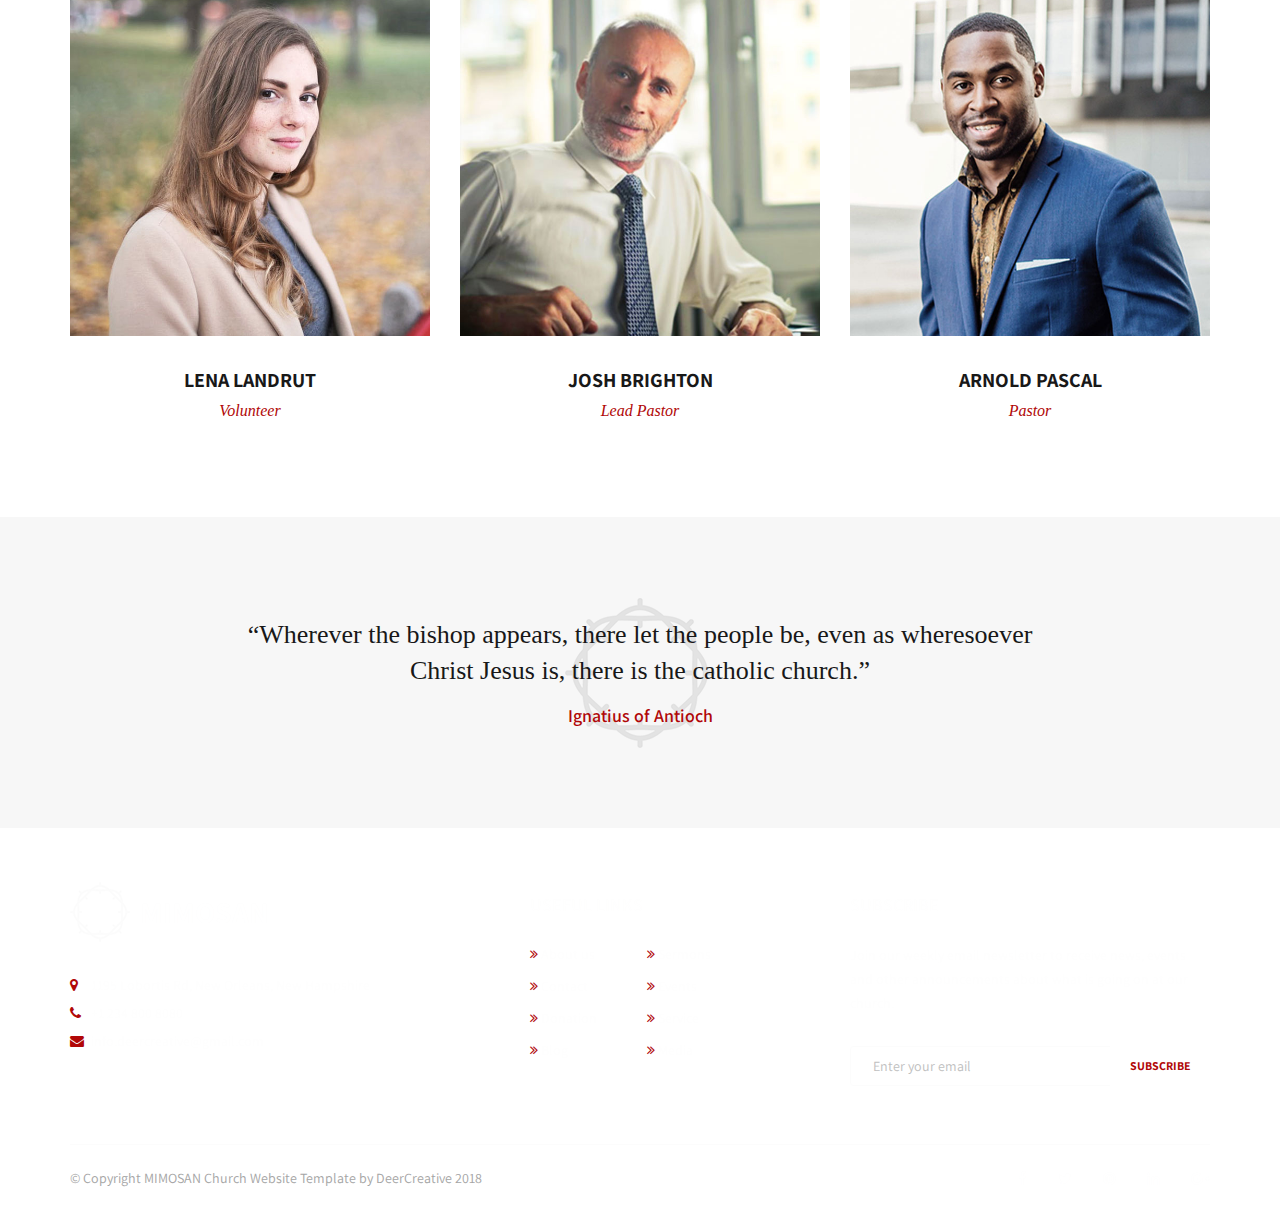
<file: about.html>
<!DOCTYPE html>
<html lang="en">
<head>
<title>About</title>
<meta charset="utf-8">
<meta http-equiv="X-UA-Compatible" content="IE=edge">
<meta name="description" content="Demo project">
<meta name="viewport" content="width=device-width, initial-scale=1">
<link rel="stylesheet" type="text/css" href="styles/bootstrap4/bootstrap.min.css">
<link href="plugins/font-awesome-4.7.0/css/font-awesome.min.css" rel="stylesheet" type="text/css">
<link href="plugins/colorbox/colorbox.css" rel="stylesheet" type="text/css">
<link rel="stylesheet" type="text/css" href="styles/about.css">
<link rel="stylesheet" type="text/css" href="styles/about_responsive.css">
</head>
<body>

<div class="super_container">
	
	<!-- Header -->

	<header class="header">
			
		<!-- Top Bar -->
		<div class="top_bar">
			<div class="top_bar_background" style="background-image:url(images/top_bar.jpg)"></div>
			<div class="top_bar_container">
				<div class="container">
					<div class="row">
						<div class="col">
							<div class="top_bar_content d-flex flex-row align-items-center justify-content-start">
								<ul class="top_bar_contact_list">
									<li>
										<i class="fa fa-envelope" aria-hidden="true"></i>
										<div>Email: infodeercreative@gmail.com</div>
									</li>
									<li>
										<i class="fa fa-phone" aria-hidden="true"></i>
										<div>Call Us: +1234 800 8080</div>
									</li>
								</ul>
								<div class="top_bar_social ml-auto">
									<ul class="social_list">
										<li><a href="#"><i class="fa fa-facebook" aria-hidden="true"></i></a></li>
										<li><a href="#"><i class="fa fa-twitter" aria-hidden="true"></i></a></li>
										<li><a href="#"><i class="fa fa-pinterest" aria-hidden="true"></i></a></li>
										<li><a href="#"><i class="fa fa-linkedin" aria-hidden="true"></i></a></li>
										<li><a href="#"><i class="fa fa-google-plus" aria-hidden="true"></i></a></li>
									</ul>
								</div>
							</div>
						</div>
					</div>
				</div>
			</div>				
		</div>

		<!-- Header Content -->
		<div class="header_container">
			<div class="container">
				<div class="row">
					<div class="col">
						<div class="header_content d-flex flex-row align-items-center justify-content-start">
							<div class="logo_container">
								<a href="#">
									<div class="logo"><img src="images/logo.png" alt=""></div>
									<div class="logo_text">mimosan</div>
								</a>
							</div>
							<nav class="main_nav_contaner ml-auto">
								<ul class="main_nav">
									<li><a href="index.html">home</a></li>
									<li class="active"><a href="#">about</a></li>
									<li><a href="sermons.html">sermons</a></li>
									<li><a href="events.html">events</a></li>
									<li><a href="blog.html">blog</a></li>
									<li><a href="contact.html">contact</a></li>
								</ul>
								<div class="search_button"><i class="fa fa-search" aria-hidden="true"></i></div>
							</nav>

							<!-- Hamburger -->

							<div class="hamburger ml-auto">
								<i class="fa fa-bars" aria-hidden="true"></i>
							</div>

						</div>
					</div>
				</div>
			</div>
		</div>

		<!-- Header Search Panel -->
		<div class="header_search_container">
			<div class="container">
				<div class="row">
					<div class="col">
						<div class="header_search_content d-flex flex-row align-items-center justify-content-end">
							<form action="#" class="header_search_form">
								<input type="search" class="search_input" placeholder="Search" required="required">
								<button class="header_search_button d-flex flex-column align-items-center justify-content-center">
									<i class="fa fa-search" aria-hidden="true"></i>
								</button>
							</form>
						</div>
					</div>
				</div>
			</div>			
		</div>			
	</header>

	<!-- Menu -->

	<div class="menu d-flex flex-column align-items-center justify-content-center">
		<div class="menu_content">
			<div class="cross_1 d-flex flex-column align-items-center justify-content-center"><img src="images/logo.png" alt=""></div>
			<form action="#" class="menu_search_form">
				<input type="search" class="menu_search_input" placeholder="Search" required="required">
				<button class="menu_search_button d-flex flex-column align-items-center justify-content-center">
				<i class="fa fa-search" aria-hidden="true"></i>
			</button>
			</form>
			<nav class="menu_nav">
				<ul>
					<li><a href="index.html">Home</a></li>
					<li class="active"><a href="about.html">About</a></li>
					<li><a href="sermons.html">Sermons</a></li>
					<li><a href="events.html">Events</a></li>
					<li><a href="blog.html">Blog</a></li>
					<li><a href="contact.html">Contact</a></li>
				</ul>
			</nav>
		</div>
		<div class="menu_close"><i class="fa fa-times" aria-hidden="true"></i></div>
	</div>

	<!-- Home -->

	<div class="home">
		<div class="home_background" style="background-image:url(images/events.jpg)"></div>
		<div class="home_content">
			<div class="container">
				<div class="row">
					<div class="col d-flex flex-row align-items-center justify-content-start">
						<div class="home_title">About</div>
						<div class="breadcrumbs ml-auto">
							<ul>
								<li><a href="index.html">Home</a></li>
								<li>About</li>
							</ul>
						</div>
					</div>
				</div>
			</div>
		</div>
	</div>

	<!-- About -->

	<div class="about">
		<div class="container">
			<div class="row">
				<div class="col">
					<div class="section_title_container text-center">
						<div class="section_title">welcome to our church</div>
						<div class="section_subtitle">It's the start of an amazing journey of faith</div>
					</div>
				</div>
			</div>
			<div class="row about_row">
				<div class="col-lg-6">
					<div class="about_image"><img src="images/about.jpg" alt=""></div>
				</div>
				<div class="col-lg-6">
					<div class="about_content">
						<div class="about_text">
							<p>Lorem ipsum dolor sit amet, consectetur adipiscing elit. Integer gestas ant eget risus varius, euismod tellus suscipit. Aenean condimentum cond mentum ulla, vitae imperd urna varius volutpa. Mauris lobotis comodo mollis nolle. In vetib  velit ifermentum empor euismod. Cras gravida maximus ligula ac posuere. Maecenas auctor interdum varius sollicitudin orci. Phasellus quis volutpat ex, id maximus magna. Sed elit posuere augue, tincid unt non ipsum sit amet, maximus sagittis lectus. Quisque tincidunt, antevis pharetra sodales, non ante magna tempus nulla, sed molestie orci magna quis tellus. Nulla facilisi sit amet libero sed condimentum.</p>
						</div>
						<div class="button about_button"><a href="#">read story</a></div>
					</div>
				</div>
			</div>
		</div>
	</div>

	<!-- Mission -->

	<div class="mission">
		<div class="mission_background parallax-window" data-parallax="scroll" data-image-src="images/mission.jpg" data-speed="0.8"></div>
		<div class="mission_items d-flex flex-row flex-wrap align-items-start justify-content-start">

			<div class="mission_item text-center">
				<div class="mission_icon"><i class="fa fa-bell-o" aria-hidden="true"></i></div>
				<div class="mission_title">our mission</div>
				<div class="mission_text">Lorem ipsum dolor  amet, consectet adipiscing doelit. Sed a mauri suscipita utrum arcu , gravida nisl. Interdum mante ipsum.</div>
			</div>

			<div class="mission_item text-center">
				<div class="mission_icon"><i class="fa fa-flag-o" aria-hidden="true"></i></div>
				<div class="mission_title">our community</div>
				<div class="mission_text">Lorem ipsum dolor  amet, consectet adipiscing doelit. Sed a mauri suscipita utrum arcu , gravida nisl. Interdum mante ipsum.</div>
			</div>

			<div class="mission_item text-center">
				<div class="mission_icon"><i class="fa fa-heart-o" aria-hidden="true"></i></div>
				<div class="mission_title">our belief</div>
				<div class="mission_text">Lorem ipsum dolor  amet, consectet adipiscing doelit. Sed a mauri suscipita utrum arcu , gravida nisl. Interdum mante ipsum.</div>
			</div>

			<div class="mission_item text-center">
				<div class="mission_icon"><i class="fa fa-moon-o" aria-hidden="true"></i></div>
				<div class="mission_title">our faith</div>
				<div class="mission_text">Lorem ipsum dolor  amet, consectet adipiscing doelit. Sed a mauri suscipita utrum arcu , gravida nisl. Interdum mante ipsum.</div>
			</div>

		</div>
	</div>

	<!-- Team -->

	<div class="team">
		<div class="container">
			<div class="row">
				<div class="col">
					<div class="section_title_container text-center">
						<div class="section_title">our team</div>
						<div class="section_subtitle">It’s leader of a Christian congregation</div>
					</div>
				</div>
			</div>
			<div class="row team_row">
				
				<!-- Team Item -->
				<div class="col-lg-4 team_col">
					<div class="team_item">
						<div class="team_image">
							<img src="images/team_1.jpg" alt="">
							<div class="team_overlay d-flex flex-column align-items-center justify-content-end text-center trans_200">
								<div class="team_overlay_text">
									<p>Lorem ipsum dolor sit amet, consectetur adipiscing elit. Ut a sollicitudin arcu. Nullam sagittis ipsum aliquet gravida mattis.</p>
								</div>
								<div class="team_overlay_contact">
									<ul>
										<li>
											<i class="fa fa-envelope" aria-hidden="true"></i>
											<div> : infodeercreative@gmail.com</div>
										</li>
										<li>
											<i class="fa fa-phone" aria-hidden="true"></i>
											<div>: +1234 800 8080</div>
										</li>
									</ul>
								</div>
							</div>
						</div>
						<div class="team_content text-center">
							<div class="team_name">lena landrut</div>
							<div class="team_title">Volunteer</div>
						</div>
					</div>
				</div>

				<!-- Team Item -->
				<div class="col-lg-4 team_col">
					<div class="team_item">
						<div class="team_image">
							<img src="images/team_2.jpg" alt="">
							<div class="team_overlay d-flex flex-column align-items-center justify-content-end text-center trans_200">
								<div class="team_overlay_text">
									<p>Lorem ipsum dolor sit amet, consectetur adipiscing elit. Ut a sollicitudin arcu. Nullam sagittis ipsum aliquet gravida mattis.</p>
								</div>
								<div class="team_overlay_contact">
									<ul>
										<li>
											<i class="fa fa-envelope" aria-hidden="true"></i>
											<div> : infodeercreative@gmail.com</div>
										</li>
										<li>
											<i class="fa fa-phone" aria-hidden="true"></i>
											<div>: +1234 800 8080</div>
										</li>
									</ul>
								</div>
							</div>
						</div>
						<div class="team_content text-center">
							<div class="team_name">Josh Brighton</div>
							<div class="team_title">Lead Pastor</div>
						</div>
					</div>
				</div>

				<!-- Team Item -->
				<div class="col-lg-4 team_col">
					<div class="team_item">
						<div class="team_image">
							<img src="images/team_3.jpg" alt="">
							<div class="team_overlay d-flex flex-column align-items-center justify-content-end text-center trans_200">
								<div class="team_overlay_text">
									<p>Lorem ipsum dolor sit amet, consectetur adipiscing elit. Ut a sollicitudin arcu. Nullam sagittis ipsum aliquet gravida mattis.</p>
								</div>
								<div class="team_overlay_contact">
									<ul>
										<li>
											<i class="fa fa-envelope" aria-hidden="true"></i>
											<div> : infodeercreative@gmail.com</div>
										</li>
										<li>
											<i class="fa fa-phone" aria-hidden="true"></i>
											<div>: +1234 800 8080</div>
										</li>
									</ul>
								</div>
							</div>
						</div>
						<div class="team_content text-center">
							<div class="team_name">arnold pascal</div>
							<div class="team_title">Pastor</div>
						</div>
					</div>
				</div>

			</div>
		</div>
	</div>

	<!-- Quote -->

	<div class="quote">
		<div class="container">
			<div class="row">
				<div class="col">
					<div class="quote_container text-center">
						<div class="quote_quote">“Wherever the bishop appears, there let the people be, even as wheresoever Christ Jesus is, there is the catholic church.”</div>
						<div class="quote_icon"><img src="images/quote_2.png" alt=""></div>
						<div class="quote_source">Ignatius of Antioch</div>
					</div>
				</div>
			</div>
		</div>
	</div>

	<!-- Footer -->

	<footer class="footer">
		<div class="footer_background parallax-window" data-parallax="scroll" data-image-src="images/footer.jpg" data-speed="0.8"></div>
		<div class="container">
			<div class="row">

				<!-- Footer - Contact -->
				<div class="col-lg-4 footer_col">
					<div class="footer_column footer_contact_column">
						<div class="footer_logo_container">
							<a href="#">
								<div class="footer_logo"><img src="images/logo_2.png" alt=""></div>
								<div class="footer_logo_text">mimosan</div>
							</a>
						</div>
						<div class="footer_contact">
							<ul>
								<li><div><i class="fa fa-map-marker" aria-hidden="true"></i></div><span>1195 Lobortis Rd, New Orleans, New Hampshire</span></li>
								<li><div><i class="fa fa-phone" aria-hidden="true"></i></div><span>+1 234 800 8080</span></li>
								<li><div><i class="fa fa-envelope" aria-hidden="true"></i></div><span>info.deercreative@gmail.com</span></li>
							</ul>
						</div>
					</div>
				</div>

				<!-- Footer - Links -->
				<div class="col-lg-4 footer_col">
					<div class="footer_column footer_links">
						<div class="footer_title">useful links</div>
						<ul class="footer_links_list">
							<li><a href="about.html"><i class="fa fa-angle-double-right" aria-hidden="true"></i> About us</a></li>
							<li><a href="contact.html"><i class="fa fa-angle-double-right" aria-hidden="true"></i> Contact</a></li>
							<li><a href="#"><i class="fa fa-angle-double-right" aria-hidden="true"></i> Donation</a></li>
							<li><a href="blog.html"><i class="fa fa-angle-double-right" aria-hidden="true"></i> Blog</a></li>
							<li><a href="sermon.html"><i class="fa fa-angle-double-right" aria-hidden="true"></i> Sermons</a></li>
							<li><a href="events.html"><i class="fa fa-angle-double-right" aria-hidden="true"></i> Events</a></li>
							<li><a href="#"><i class="fa fa-angle-double-right" aria-hidden="true"></i> Service</a></li>
							<li><a href="#"><i class="fa fa-angle-double-right" aria-hidden="true"></i> Media</a></li>
						</ul>
					</div>
				</div>

				<!-- Footer - Subscribe -->
				<div class="col-lg-4 footer_col">
					<div class="footer_column footer_subscribe">
						<div class="footer_title">subscribe</div>
						<div class="footer_text">Join our weekly email newsletter to receive news, events and other announcements about what is going on at our church.</div>
						<div class="footer_form_container">
							<form action="#" class="footer_form">
								<div>
									<input type="email" class="subscribe_input" placeholder="Enter your email" required="required">
									<button class="subscribe_button trans_200" type="submit">subscribe</button>
								</div>
							</form>
						</div>
					</div>
				</div>

			</div>
			<div class="row copyright_row">
				<div class="col">
					<div class="copyright_container d-flex flex-lg-row flex-column align-items-center justify-content-lg-start justify-content-center">
						<div class="copyright">© Copyright MIMOSAN Church Website Template by DeerCreative 2018</div>
						<div class="footer_social ml-lg-auto">
							<ul>
								<li><a href="#"><i class="fa fa-facebook" aria-hidden="true"></i></a></li>
								<li><a href="#"><i class="fa fa-twitter" aria-hidden="true"></i></a></li>
								<li><a href="#"><i class="fa fa-pinterest" aria-hidden="true"></i></a></li>
								<li><a href="#"><i class="fa fa-linkedin" aria-hidden="true"></i></a></li>
								<li><a href="#"><i class="fa fa-google-plus" aria-hidden="true"></i></a></li>
							</ul>
						</div>
					</div>
				</div>
			</div>
		</div>
	</footer>
</div>

<script src="js/jquery-3.2.1.min.js"></script>
<script src="styles/bootstrap4/popper.js"></script>
<script src="styles/bootstrap4/bootstrap.min.js"></script>
<script src="plugins/easing/easing.js"></script>
<script src="plugins/parallax-js-master/parallax.min.js"></script>
<script src="plugins/colorbox/jquery.colorbox-min.js"></script>
<script src="js/about.js"></script>
</body>
</html>
</file>
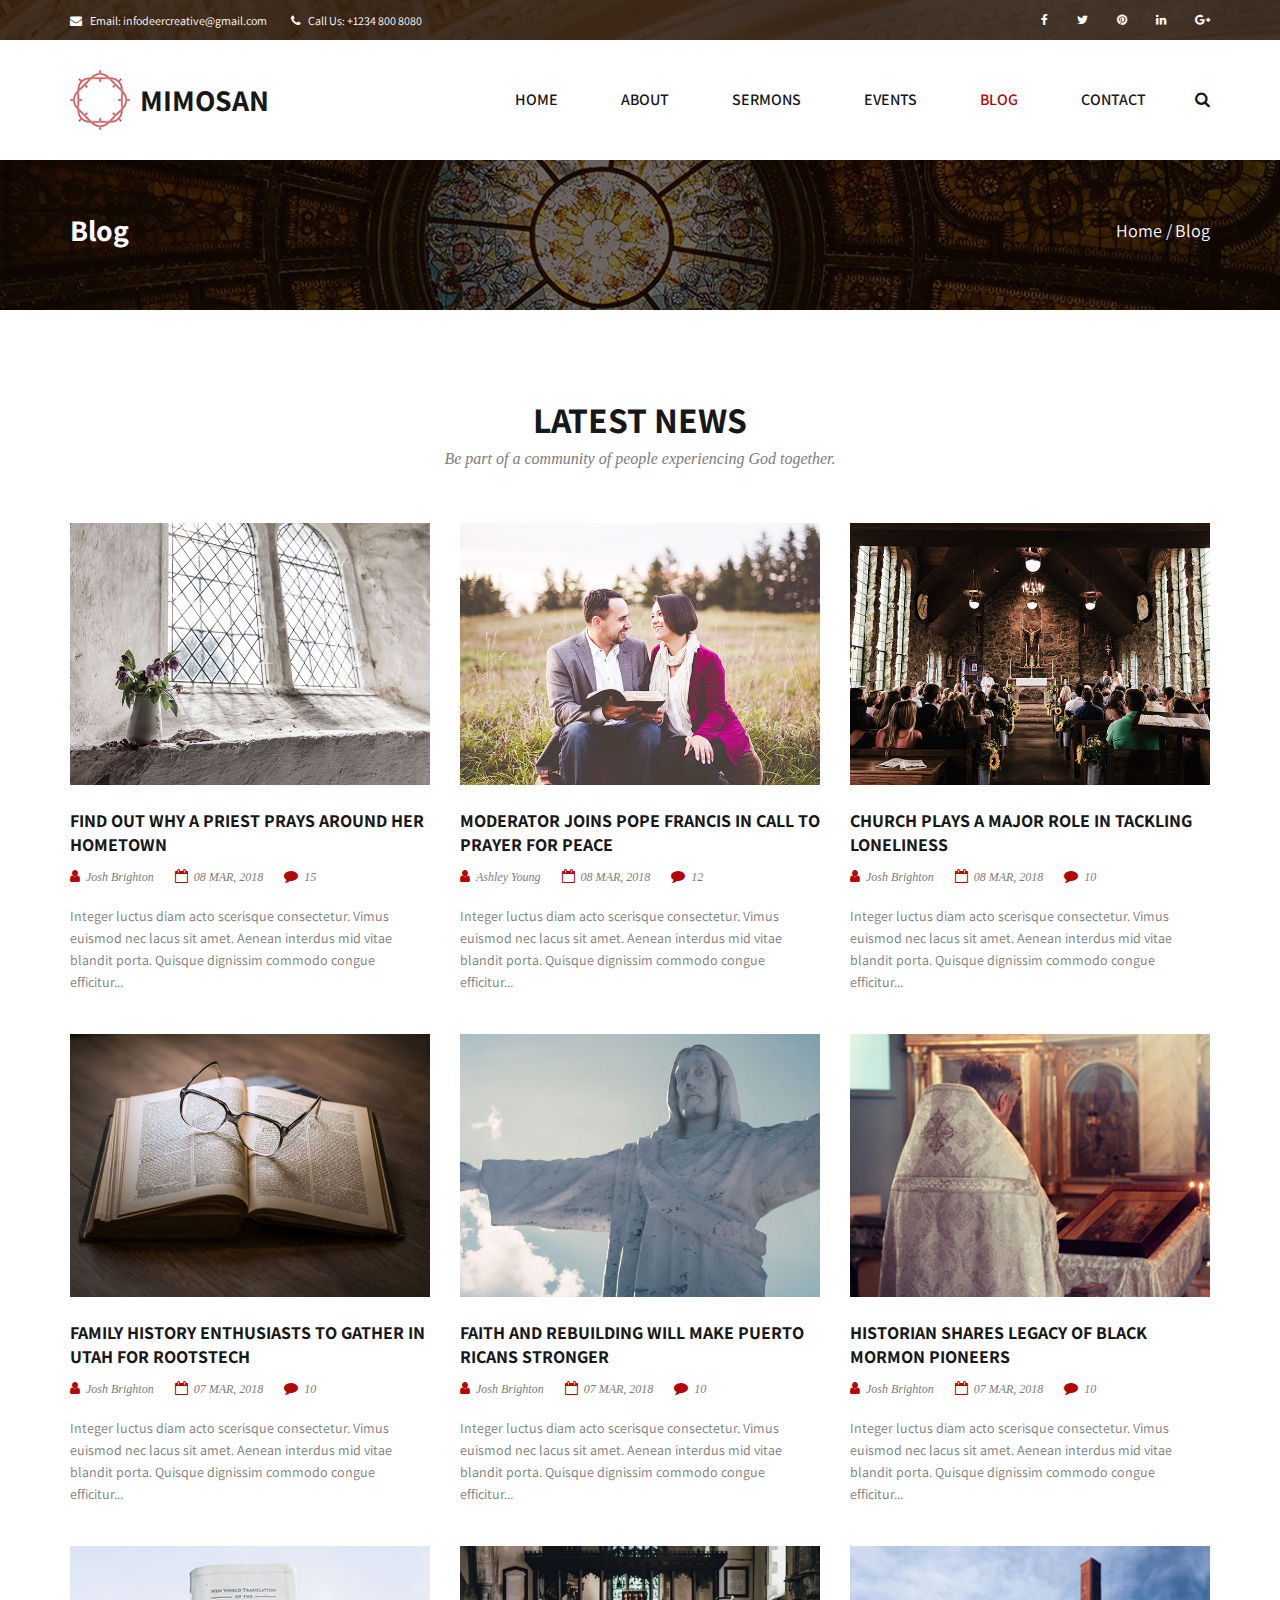
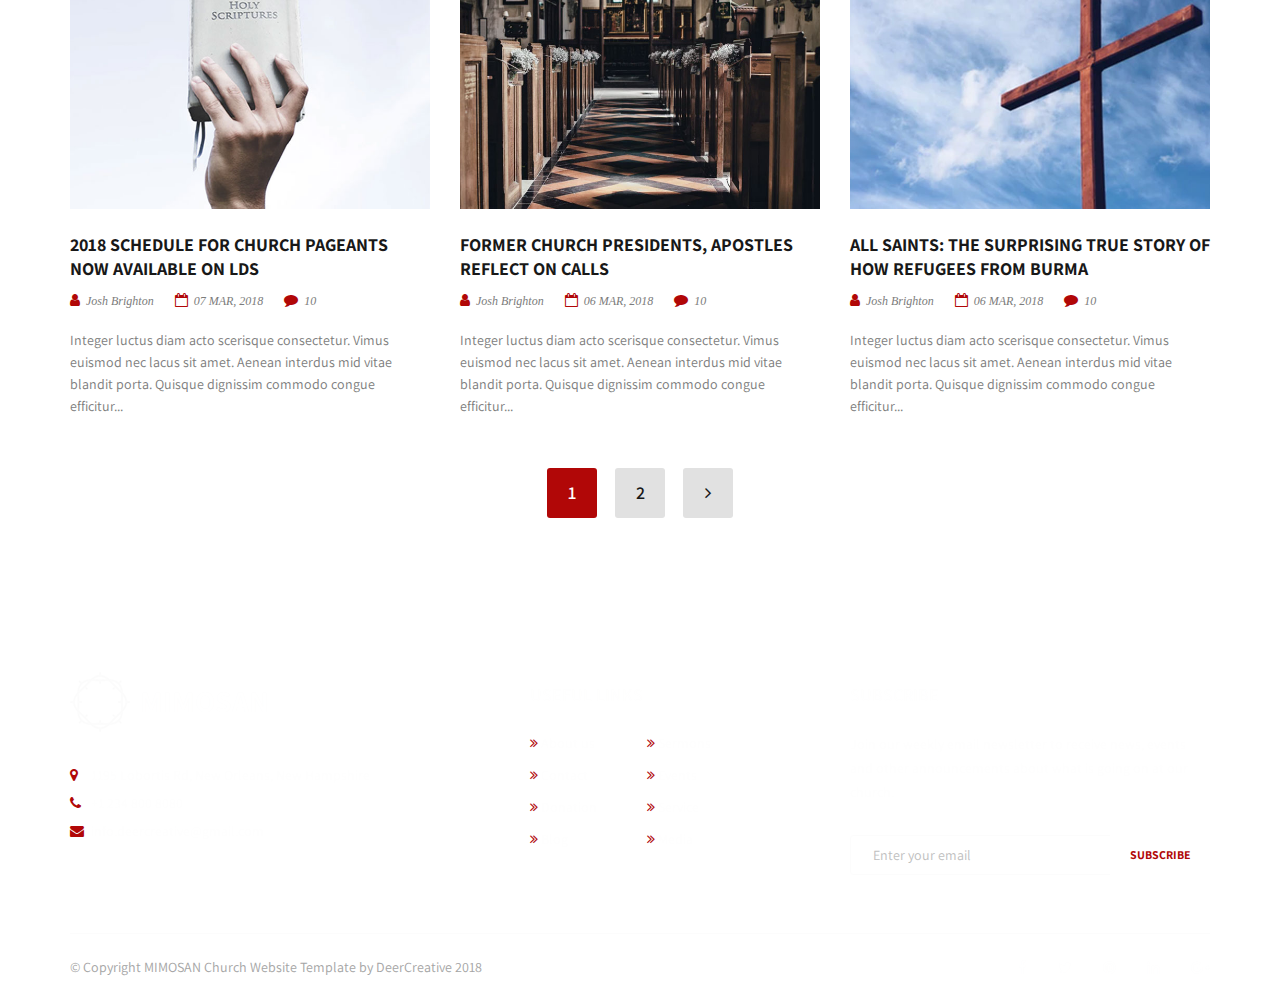
<file: blog.html>
<!DOCTYPE html>
<html lang="en">
<head>
<title>Blog</title>
<meta charset="utf-8">
<meta http-equiv="X-UA-Compatible" content="IE=edge">
<meta name="description" content="Demo project">
<meta name="viewport" content="width=device-width, initial-scale=1">
<link rel="stylesheet" type="text/css" href="styles/bootstrap4/bootstrap.min.css">
<link href="plugins/font-awesome-4.7.0/css/font-awesome.min.css" rel="stylesheet" type="text/css">
<link href="plugins/colorbox/colorbox.css" rel="stylesheet" type="text/css">
<link rel="stylesheet" type="text/css" href="styles/blog.css">
<link rel="stylesheet" type="text/css" href="styles/blog_responsive.css">
</head>
<body>

<div class="super_container">
	
	<!-- Header -->

	<header class="header">
			
		<!-- Top Bar -->
		<div class="top_bar">
			<div class="top_bar_background" style="background-image:url(images/top_bar.jpg)"></div>
			<div class="top_bar_container">
				<div class="container">
					<div class="row">
						<div class="col">
							<div class="top_bar_content d-flex flex-row align-items-center justify-content-start">
								<ul class="top_bar_contact_list">
									<li>
										<i class="fa fa-envelope" aria-hidden="true"></i>
										<div>Email: infodeercreative@gmail.com</div>
									</li>
									<li>
										<i class="fa fa-phone" aria-hidden="true"></i>
										<div>Call Us: +1234 800 8080</div>
									</li>
								</ul>
								<div class="top_bar_social ml-auto">
									<ul class="social_list">
										<li><a href="#"><i class="fa fa-facebook" aria-hidden="true"></i></a></li>
										<li><a href="#"><i class="fa fa-twitter" aria-hidden="true"></i></a></li>
										<li><a href="#"><i class="fa fa-pinterest" aria-hidden="true"></i></a></li>
										<li><a href="#"><i class="fa fa-linkedin" aria-hidden="true"></i></a></li>
										<li><a href="#"><i class="fa fa-google-plus" aria-hidden="true"></i></a></li>
									</ul>
								</div>
							</div>
						</div>
					</div>
				</div>
			</div>				
		</div>

		<!-- Header Content -->
		<div class="header_container">
			<div class="container">
				<div class="row">
					<div class="col">
						<div class="header_content d-flex flex-row align-items-center justify-content-start">
							<div class="logo_container">
								<a href="#">
									<div class="logo"><img src="images/logo.png" alt=""></div>
									<div class="logo_text">mimosan</div>
								</a>
							</div>
							<nav class="main_nav_contaner ml-auto">
								<ul class="main_nav">
									<li><a href="index.html">home</a></li>
									<li><a href="about.html">about</a></li>
									<li><a href="sermons.html">sermons</a></li>
									<li><a href="events.html">events</a></li>
									<li class="active"><a href="#">blog</a></li>
									<li><a href="contact.html">contact</a></li>
								</ul>
								<div class="search_button"><i class="fa fa-search" aria-hidden="true"></i></div>
							</nav>

							<!-- Hamburger -->

							<div class="hamburger ml-auto">
								<i class="fa fa-bars" aria-hidden="true"></i>
							</div>

						</div>
					</div>
				</div>
			</div>
		</div>

		<!-- Header Search Panel -->
		<div class="header_search_container">
			<div class="container">
				<div class="row">
					<div class="col">
						<div class="header_search_content d-flex flex-row align-items-center justify-content-end">
							<form action="#" class="header_search_form">
								<input type="search" class="search_input" placeholder="Search" required="required">
								<button class="header_search_button d-flex flex-column align-items-center justify-content-center">
									<i class="fa fa-search" aria-hidden="true"></i>
								</button>
							</form>
						</div>
					</div>
				</div>
			</div>			
		</div>			
	</header>

	<!-- Menu -->

	<div class="menu d-flex flex-column align-items-center justify-content-center">
		<div class="menu_content">
			<div class="cross_1 d-flex flex-column align-items-center justify-content-center"><img src="images/logo.png" alt=""></div>
			<form action="#" class="menu_search_form">
				<input type="search" class="menu_search_input" placeholder="Search" required="required">
				<button class="menu_search_button d-flex flex-column align-items-center justify-content-center">
				<i class="fa fa-search" aria-hidden="true"></i>
			</button>
			</form>
			<nav class="menu_nav">
				<ul>
					<li><a href="index.html">Home</a></li>
					<li><a href="about.html">About</a></li>
					<li><a href="sermons.html">Sermons</a></li>
					<li><a href="events.html">Events</a></li>
					<li class="active"><a href="#">Blog</a></li>
					<li><a href="contact.html">Contact</a></li>
				</ul>
			</nav>
		</div>
		<div class="menu_close"><i class="fa fa-times" aria-hidden="true"></i></div>
	</div>

	<!-- Home -->

	<div class="home">
		<div class="home_background" style="background-image:url(images/events.jpg)"></div>
		<div class="home_content">
			<div class="container">
				<div class="row">
					<div class="col d-flex flex-row align-items-center justify-content-start">
						<div class="home_title">Blog</div>
						<div class="breadcrumbs ml-auto">
							<ul>
								<li><a href="index.html">Home</a></li>
								<li>Blog</li>
							</ul>
						</div>
					</div>
				</div>
			</div>
		</div>
	</div>

	<!-- Latest News -->

	<div class="news">
		<div class="container">
			<div class="row">
				<div class="col">
					<div class="section_title_container text-center">
						<div class="section_title">latest news</div>
						<div class="section_subtitle">Be part of a community of people experiencing God together.</div>
					</div>
				</div>
			</div>
			<div class="row news_row">

				<!-- News Post -->
				<div class="col-xl-4 col-lg-6 news_post_col">
					<div class="news_post">
						<div class="news_image"><img src="images/news_1.jpg" alt=""></div>
						<div class="news_post_content">
							<div class="news_post_title">
								<a href="blog_single.html">Find out why a priest prays around her hometown</a>
							</div>
							<div class="news_post_meta">
								<ul>
									<li><i class="fa fa-user" aria-hidden="true"></i><a href="#">Josh Brighton</a></li>
									<li><i class="fa fa-calendar-o" aria-hidden="true"></i><a href="#">08 MAR, 2018</a></li>
									<li><i class="fa fa-comment" aria-hidden="true"></i><a href="#">15</a></li>
								</ul>
							</div>
							<div class="news_post_text">
								<p>Integer luctus diam acto scerisque consectetur. Vimus euismod nec lacus sit amet. Aenean interdus mid vitae blandit  porta. Quisque dignissim commodo congue efficitur...</p>
							</div>
						</div>
					</div>
				</div>

				<!-- News Post -->
				<div class="col-xl-4 col-lg-6 news_post_col">
					<div class="news_post">
						<div class="news_image"><img src="images/news_2.jpg" alt=""></div>
						<div class="news_post_content">
							<div class="news_post_title">
								<a href="blog_single.html">Moderator joins Pope Francis in call to prayer for peace</a>
							</div>
							<div class="news_post_meta">
								<ul>
									<li><i class="fa fa-user" aria-hidden="true"></i><a href="#">Ashley Young</a></li>
									<li><i class="fa fa-calendar-o" aria-hidden="true"></i><a href="#">08 MAR, 2018</a></li>
									<li><i class="fa fa-comment" aria-hidden="true"></i><a href="#">12</a></li>
								</ul>
							</div>
							<div class="news_post_text">
								<p>Integer luctus diam acto scerisque consectetur. Vimus euismod nec lacus sit amet. Aenean interdus mid vitae blandit  porta. Quisque dignissim commodo congue efficitur...</p>
							</div>
						</div>
					</div>
				</div>

				<!-- News Post -->
				<div class="col-xl-4 col-lg-6 news_post_col">
					<div class="news_post">
						<div class="news_image"><img src="images/news_3.jpg" alt=""></div>
						<div class="news_post_content">
							<div class="news_post_title">
								<a href="blog_single.html">Church plays a major role in tackling loneliness</a>
							</div>
							<div class="news_post_meta">
								<ul>
									<li><i class="fa fa-user" aria-hidden="true"></i><a href="#">Josh Brighton</a></li>
									<li><i class="fa fa-calendar-o" aria-hidden="true"></i><a href="#">08 MAR, 2018</a></li>
									<li><i class="fa fa-comment" aria-hidden="true"></i><a href="#">10</a></li>
								</ul>
							</div>
							<div class="news_post_text">
								<p>Integer luctus diam acto scerisque consectetur. Vimus euismod nec lacus sit amet. Aenean interdus mid vitae blandit  porta. Quisque dignissim commodo congue efficitur...</p>
							</div>
						</div>
					</div>
				</div>

				<!-- News Post -->
				<div class="col-xl-4 col-lg-6 news_post_col">
					<div class="news_post">
						<div class="news_image"><img src="images/news_4.jpg" alt=""></div>
						<div class="news_post_content">
							<div class="news_post_title">
								<a href="blog_single.html">Family History Enthusiasts to Gather in Utah for RootsTech</a>
							</div>
							<div class="news_post_meta">
								<ul>
									<li><i class="fa fa-user" aria-hidden="true"></i><a href="#">Josh Brighton</a></li>
									<li><i class="fa fa-calendar-o" aria-hidden="true"></i><a href="#">07 MAR, 2018</a></li>
									<li><i class="fa fa-comment" aria-hidden="true"></i><a href="#">10</a></li>
								</ul>
							</div>
							<div class="news_post_text">
								<p>Integer luctus diam acto scerisque consectetur. Vimus euismod nec lacus sit amet. Aenean interdus mid vitae blandit  porta. Quisque dignissim commodo congue efficitur...</p>
							</div>
						</div>
					</div>
				</div>

				<!-- News Post -->
				<div class="col-xl-4 col-lg-6 news_post_col">
					<div class="news_post">
						<div class="news_image"><img src="images/news_5.jpg" alt=""></div>
						<div class="news_post_content">
							<div class="news_post_title">
								<a href="blog_single.html">Faith and Rebuilding Will Make Puerto Ricans Stronger</a>
							</div>
							<div class="news_post_meta">
								<ul>
									<li><i class="fa fa-user" aria-hidden="true"></i><a href="#">Josh Brighton</a></li>
									<li><i class="fa fa-calendar-o" aria-hidden="true"></i><a href="#">07 MAR, 2018</a></li>
									<li><i class="fa fa-comment" aria-hidden="true"></i><a href="#">10</a></li>
								</ul>
							</div>
							<div class="news_post_text">
								<p>Integer luctus diam acto scerisque consectetur. Vimus euismod nec lacus sit amet. Aenean interdus mid vitae blandit  porta. Quisque dignissim commodo congue efficitur...</p>
							</div>
						</div>
					</div>
				</div>

				<!-- News Post -->
				<div class="col-xl-4 col-lg-6 news_post_col">
					<div class="news_post">
						<div class="news_image"><img src="images/news_6.jpg" alt=""></div>
						<div class="news_post_content">
							<div class="news_post_title">
								<a href="blog_single.html">Historian Shares Legacy of Black Mormon Pioneers</a>
							</div>
							<div class="news_post_meta">
								<ul>
									<li><i class="fa fa-user" aria-hidden="true"></i><a href="#">Josh Brighton</a></li>
									<li><i class="fa fa-calendar-o" aria-hidden="true"></i><a href="#">07 MAR, 2018</a></li>
									<li><i class="fa fa-comment" aria-hidden="true"></i><a href="#">10</a></li>
								</ul>
							</div>
							<div class="news_post_text">
								<p>Integer luctus diam acto scerisque consectetur. Vimus euismod nec lacus sit amet. Aenean interdus mid vitae blandit  porta. Quisque dignissim commodo congue efficitur...</p>
							</div>
						</div>
					</div>
				</div>

				<!-- News Post -->
				<div class="col-xl-4 col-lg-6 news_post_col">
					<div class="news_post">
						<div class="news_image"><img src="images/news_7.jpg" alt=""></div>
						<div class="news_post_content">
							<div class="news_post_title">
								<a href="blog_single.html">2018 Schedule for Church Pageants Now Available on LDS</a>
							</div>
							<div class="news_post_meta">
								<ul>
									<li><i class="fa fa-user" aria-hidden="true"></i><a href="#">Josh Brighton</a></li>
									<li><i class="fa fa-calendar-o" aria-hidden="true"></i><a href="#">07 MAR, 2018</a></li>
									<li><i class="fa fa-comment" aria-hidden="true"></i><a href="#">10</a></li>
								</ul>
							</div>
							<div class="news_post_text">
								<p>Integer luctus diam acto scerisque consectetur. Vimus euismod nec lacus sit amet. Aenean interdus mid vitae blandit  porta. Quisque dignissim commodo congue efficitur...</p>
							</div>
						</div>
					</div>
				</div>

				<!-- News Post -->
				<div class="col-xl-4 col-lg-6 news_post_col">
					<div class="news_post">
						<div class="news_image"><img src="images/news_8.jpg" alt=""></div>
						<div class="news_post_content">
							<div class="news_post_title">
								<a href="blog_single.html">Former Church Presidents, Apostles Reflect on Calls</a>
							</div>
							<div class="news_post_meta">
								<ul>
									<li><i class="fa fa-user" aria-hidden="true"></i><a href="#">Josh Brighton</a></li>
									<li><i class="fa fa-calendar-o" aria-hidden="true"></i><a href="#">06 MAR, 2018</a></li>
									<li><i class="fa fa-comment" aria-hidden="true"></i><a href="#">10</a></li>
								</ul>
							</div>
							<div class="news_post_text">
								<p>Integer luctus diam acto scerisque consectetur. Vimus euismod nec lacus sit amet. Aenean interdus mid vitae blandit  porta. Quisque dignissim commodo congue efficitur...</p>
							</div>
						</div>
					</div>
				</div>

				<!-- News Post -->
				<div class="col-xl-4 col-lg-6 news_post_col">
					<div class="news_post">
						<div class="news_image"><img src="images/news_9.jpg" alt=""></div>
						<div class="news_post_content">
							<div class="news_post_title">
								<a href="blog_single.html">All Saints: The Surprising True Story of How Refugees from Burma</a>
							</div>
							<div class="news_post_meta">
								<ul>
									<li><i class="fa fa-user" aria-hidden="true"></i><a href="#">Josh Brighton</a></li>
									<li><i class="fa fa-calendar-o" aria-hidden="true"></i><a href="#">06 MAR, 2018</a></li>
									<li><i class="fa fa-comment" aria-hidden="true"></i><a href="#">10</a></li>
								</ul>
							</div>
							<div class="news_post_text">
								<p>Integer luctus diam acto scerisque consectetur. Vimus euismod nec lacus sit amet. Aenean interdus mid vitae blandit  porta. Quisque dignissim commodo congue efficitur...</p>
							</div>
						</div>
					</div>
				</div>

			</div>

			<!-- Page Nav -->

			<div class="row">
				<div class="col">
					<div class="page_nav">
						<ul>
							<li class="active"><a href="#">1</a></li>
							<li><a href="#">2</a></li>
							<li><a href="#"><i class="fa fa-angle-right" aria-hidden="true"></i></a></li>
						</ul>
					</div>
				</div>
			</div>
			
		</div>
	</div>

	<!-- Footer -->

	<footer class="footer">
		<div class="footer_background parallax-window" data-parallax="scroll" data-image-src="images/footer.jpg" data-speed="0.8"></div>
		<div class="container">
			<div class="row">

				<!-- Footer - Contact -->
				<div class="col-lg-4 footer_col">
					<div class="footer_column footer_contact_column">
						<div class="footer_logo_container">
							<a href="#">
								<div class="footer_logo"><img src="images/logo_2.png" alt=""></div>
								<div class="footer_logo_text">mimosan</div>
							</a>
						</div>
						<div class="footer_contact">
							<ul>
								<li><div><i class="fa fa-map-marker" aria-hidden="true"></i></div><span>1195 Lobortis Rd, New Orleans, New Hampshire</span></li>
								<li><div><i class="fa fa-phone" aria-hidden="true"></i></div><span>+1 234 800 8080</span></li>
								<li><div><i class="fa fa-envelope" aria-hidden="true"></i></div><span>info.deercreative@gmail.com</span></li>
							</ul>
						</div>
					</div>
				</div>

				<!-- Footer - Links -->
				<div class="col-lg-4 footer_col">
					<div class="footer_column footer_links">
						<div class="footer_title">useful links</div>
						<ul class="footer_links_list">
							<li><a href="about.html"><i class="fa fa-angle-double-right" aria-hidden="true"></i> About us</a></li>
							<li><a href="contact.html"><i class="fa fa-angle-double-right" aria-hidden="true"></i> Contact</a></li>
							<li><a href="#"><i class="fa fa-angle-double-right" aria-hidden="true"></i> Donation</a></li>
							<li><a href="blog.html"><i class="fa fa-angle-double-right" aria-hidden="true"></i> Blog</a></li>
							<li><a href="sermon.html"><i class="fa fa-angle-double-right" aria-hidden="true"></i> Sermons</a></li>
							<li><a href="events.html"><i class="fa fa-angle-double-right" aria-hidden="true"></i> Events</a></li>
							<li><a href="#"><i class="fa fa-angle-double-right" aria-hidden="true"></i> Service</a></li>
							<li><a href="#"><i class="fa fa-angle-double-right" aria-hidden="true"></i> Media</a></li>
						</ul>
					</div>
				</div>

				<!-- Footer - Subscribe -->
				<div class="col-lg-4 footer_col">
					<div class="footer_column footer_subscribe">
						<div class="footer_title">subscribe</div>
						<div class="footer_text">Join our weekly email newsletter to receive news, events and other announcements about what is going on at our church.</div>
						<div class="footer_form_container">
							<form action="#" class="footer_form">
								<div>
									<input type="email" class="subscribe_input" placeholder="Enter your email" required="required">
									<button class="subscribe_button trans_200" type="submit">subscribe</button>
								</div>
							</form>
						</div>
					</div>
				</div>

			</div>
			<div class="row copyright_row">
				<div class="col">
					<div class="copyright_container d-flex flex-lg-row flex-column align-items-center justify-content-lg-start justify-content-center">
						<div class="copyright">© Copyright MIMOSAN Church Website Template by DeerCreative 2018</div>
						<div class="footer_social ml-lg-auto">
							<ul>
								<li><a href="#"><i class="fa fa-facebook" aria-hidden="true"></i></a></li>
								<li><a href="#"><i class="fa fa-twitter" aria-hidden="true"></i></a></li>
								<li><a href="#"><i class="fa fa-pinterest" aria-hidden="true"></i></a></li>
								<li><a href="#"><i class="fa fa-linkedin" aria-hidden="true"></i></a></li>
								<li><a href="#"><i class="fa fa-google-plus" aria-hidden="true"></i></a></li>
							</ul>
						</div>
					</div>
				</div>
			</div>
		</div>
	</footer>
</div>

<script src="js/jquery-3.2.1.min.js"></script>
<script src="styles/bootstrap4/popper.js"></script>
<script src="styles/bootstrap4/bootstrap.min.js"></script>
<script src="plugins/easing/easing.js"></script>
<script src="plugins/parallax-js-master/parallax.min.js"></script>
<script src="plugins/colorbox/jquery.colorbox-min.js"></script>
<script src="js/blog.js"></script>
</body>
</html>
</file>
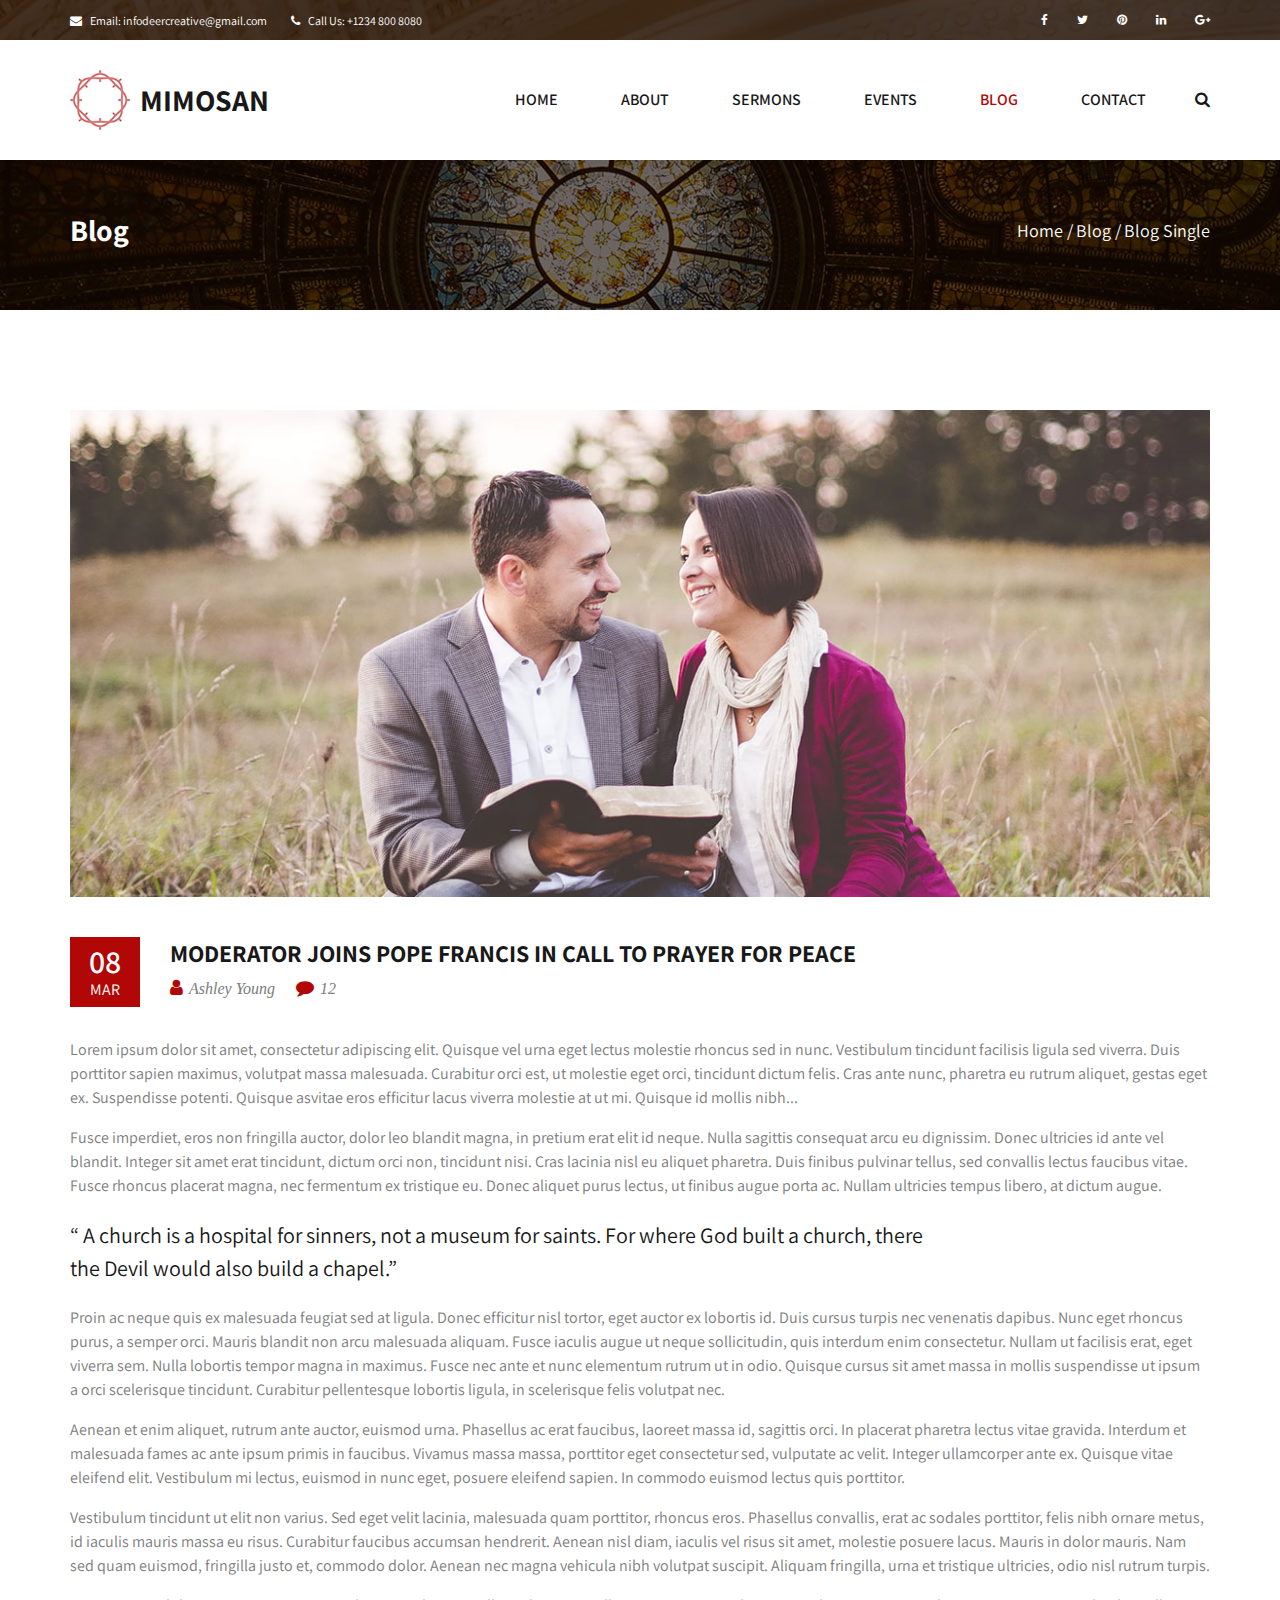
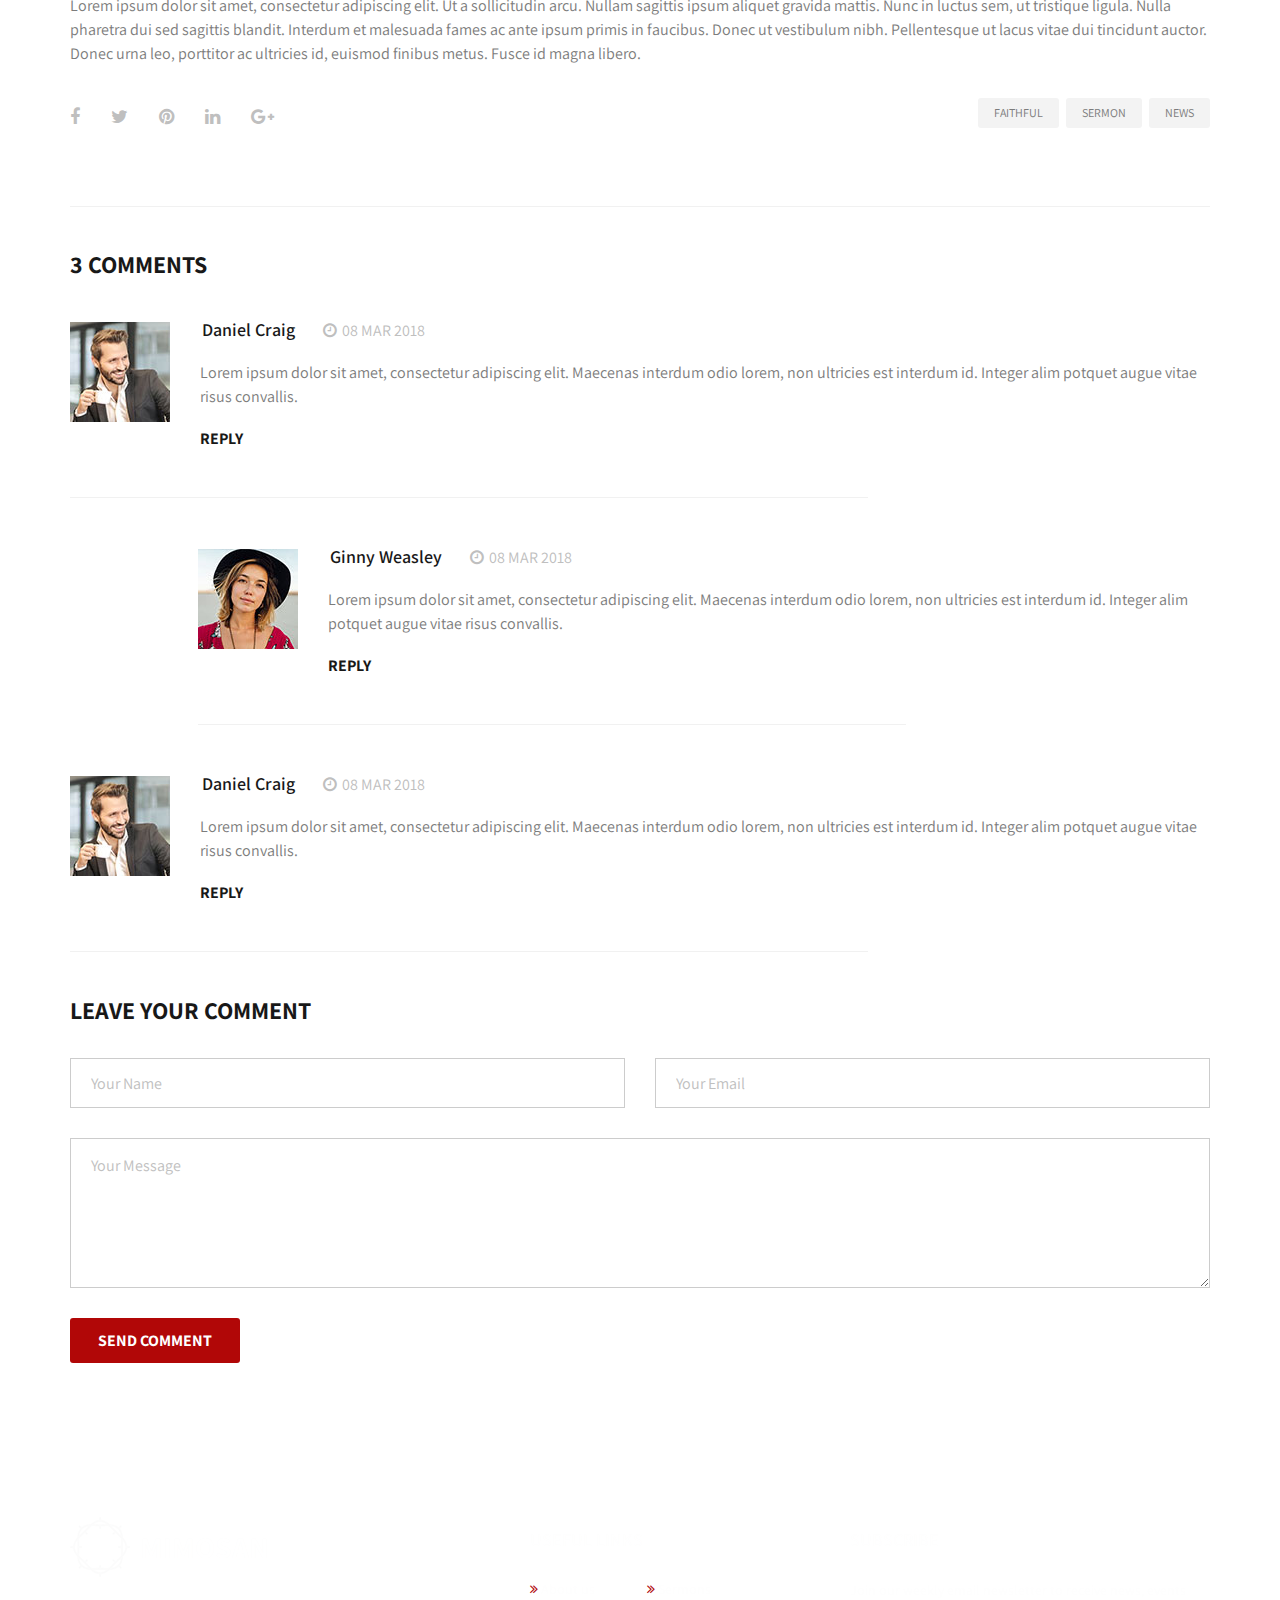
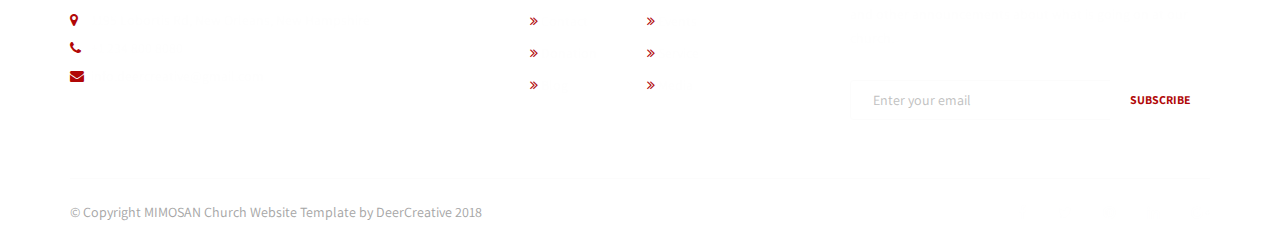
<file: blog_single.html>
<!DOCTYPE html>
<html lang="en">
<head>
<title>Blog Single</title>
<meta charset="utf-8">
<meta http-equiv="X-UA-Compatible" content="IE=edge">
<meta name="description" content="Demo project">
<meta name="viewport" content="width=device-width, initial-scale=1">
<link rel="stylesheet" type="text/css" href="styles/bootstrap4/bootstrap.min.css">
<link href="plugins/font-awesome-4.7.0/css/font-awesome.min.css" rel="stylesheet" type="text/css">
<link href="plugins/colorbox/colorbox.css" rel="stylesheet" type="text/css">
<link rel="stylesheet" type="text/css" href="styles/blog_single.css">
<link rel="stylesheet" type="text/css" href="styles/blog_single_responsive.css">
</head>
<body>

<div class="super_container">
	
	<!-- Header -->

	<header class="header">
			
		<!-- Top Bar -->
		<div class="top_bar">
			<div class="top_bar_background" style="background-image:url(images/top_bar.jpg)"></div>
			<div class="top_bar_container">
				<div class="container">
					<div class="row">
						<div class="col">
							<div class="top_bar_content d-flex flex-row align-items-center justify-content-start">
								<ul class="top_bar_contact_list">
									<li>
										<i class="fa fa-envelope" aria-hidden="true"></i>
										<div>Email: infodeercreative@gmail.com</div>
									</li>
									<li>
										<i class="fa fa-phone" aria-hidden="true"></i>
										<div>Call Us: +1234 800 8080</div>
									</li>
								</ul>
								<div class="top_bar_social ml-auto">
									<ul class="social_list">
										<li><a href="#"><i class="fa fa-facebook" aria-hidden="true"></i></a></li>
										<li><a href="#"><i class="fa fa-twitter" aria-hidden="true"></i></a></li>
										<li><a href="#"><i class="fa fa-pinterest" aria-hidden="true"></i></a></li>
										<li><a href="#"><i class="fa fa-linkedin" aria-hidden="true"></i></a></li>
										<li><a href="#"><i class="fa fa-google-plus" aria-hidden="true"></i></a></li>
									</ul>
								</div>
							</div>
						</div>
					</div>
				</div>
			</div>				
		</div>

		<!-- Header Content -->
		<div class="header_container">
			<div class="container">
				<div class="row">
					<div class="col">
						<div class="header_content d-flex flex-row align-items-center justify-content-start">
							<div class="logo_container">
								<a href="#">
									<div class="logo"><img src="images/logo.png" alt=""></div>
									<div class="logo_text">mimosan</div>
								</a>
							</div>
							<nav class="main_nav_contaner ml-auto">
								<ul class="main_nav">
									<li><a href="index.html">home</a></li>
									<li><a href="about.html">about</a></li>
									<li><a href="sermons.html">sermons</a></li>
									<li><a href="events.html">events</a></li>
									<li class="active"><a href="#">blog</a></li>
									<li><a href="contact.html">contact</a></li>
								</ul>
								<div class="search_button"><i class="fa fa-search" aria-hidden="true"></i></div>
							</nav>

							<!-- Hamburger -->

							<div class="hamburger ml-auto">
								<i class="fa fa-bars" aria-hidden="true"></i>
							</div>

						</div>
					</div>
				</div>
			</div>
		</div>

		<!-- Header Search Panel -->
		<div class="header_search_container">
			<div class="container">
				<div class="row">
					<div class="col">
						<div class="header_search_content d-flex flex-row align-items-center justify-content-end">
							<form action="#" class="header_search_form">
								<input type="search" class="search_input" placeholder="Search" required="required">
								<button class="header_search_button d-flex flex-column align-items-center justify-content-center">
									<i class="fa fa-search" aria-hidden="true"></i>
								</button>
							</form>
						</div>
					</div>
				</div>
			</div>			
		</div>			
	</header>

	<!-- Menu -->

	<div class="menu d-flex flex-column align-items-center justify-content-center">
		<div class="menu_content">
			<div class="cross_1 d-flex flex-column align-items-center justify-content-center"><img src="images/logo.png" alt=""></div>
			<form action="#" class="menu_search_form">
				<input type="search" class="menu_search_input" placeholder="Search" required="required">
				<button class="menu_search_button d-flex flex-column align-items-center justify-content-center">
				<i class="fa fa-search" aria-hidden="true"></i>
			</button>
			</form>
			<nav class="menu_nav">
				<ul>
					<li><a href="index.html">Home</a></li>
					<li><a href="about.html">About</a></li>
					<li><a href="sermons.html">Sermons</a></li>
					<li><a href="events.html">Events</a></li>
					<li class="active"><a href="#">Blog</a></li>
					<li><a href="contact.html">Contact</a></li>
				</ul>
			</nav>
		</div>
		<div class="menu_close"><i class="fa fa-times" aria-hidden="true"></i></div>
	</div>

	<!-- Home -->

	<div class="home">
		<div class="home_background" style="background-image:url(images/events.jpg)"></div>
		<div class="home_content">
			<div class="container">
				<div class="row">
					<div class="col d-flex flex-row align-items-center justify-content-start">
						<div class="home_title">Blog</div>
						<div class="breadcrumbs ml-auto">
							<ul>
								<li><a href="index.html">Home</a></li>
								<li><a href="blog.html">Blog</a></li>
								<li>Blog Single</li>
							</ul>
						</div>
					</div>
				</div>
			</div>
		</div>
	</div>

	<!-- Blog Single -->

	<div class="blog">
		<div class="container">
			<div class="row">
				<div class="col">
					<div class="blog_image"><img src="images/blog.jpg" alt=""></div>

					<!-- Blog Post Title -->
					<div class="blog_post_title_container d-flex flex-row align-items-lg-center align-items-start justify-content-start">
						<div class="blog_post_date">
							<div class="d-flex flex-column align-items-center justify-content-center">
								<div class="blog_post_day">08</div>
								<div class="blog_post_month">mar</div>
							</div>
						</div>
						<div class="blog_post_title_content">
							<div class="blog_post_title">Moderator joins Pope Francis in call to prayer for peace</div>
							<div class="blog_post_meta">
								<ul>
									<li><i class="fa fa-user" aria-hidden="true"></i><a href="#">Ashley Young</a></li>
									<li><i class="fa fa-comment" aria-hidden="true"></i><a href="#">12</a></li>
								</ul>
							</div>
						</div>
					</div>
					<div class="blog_post_text">
						<p>Lorem ipsum dolor sit amet, consectetur adipiscing elit. Quisque vel urna eget lectus molestie rhoncus sed in nunc. Vestibulum tincidunt facilisis ligula sed viverra. Duis porttitor sapien maximus, volutpat massa malesuada. Curabitur orci est, ut molestie eget orci, tincidunt dictum felis. Cras ante nunc, pharetra eu rutrum aliquet, gestas eget ex. Suspendisse potenti. Quisque asvitae eros efficitur lacus viverra molestie at ut mi. Quisque id mollis nibh...</p>
						<p>Fusce imperdiet, eros non fringilla auctor, dolor leo blandit magna, in pretium erat elit id neque. Nulla sagittis consequat arcu eu dignissim. Donec ultricies id ante vel blandit. Integer sit amet erat tincidunt, dictum orci non, tincidunt nisi. Cras lacinia nisl eu aliquet pharetra. Duis finibus pulvinar tellus, sed convallis lectus faucibus vitae. Fusce rhoncus placerat magna, nec fermentum ex tristique eu. Donec aliquet purus lectus, ut finibus augue porta ac. Nullam ultricies tempus libero, at dictum augue.</p>
						<div class="blog_post_quote">“ A church is a hospital for sinners, not a museum for saints. For where God built a church, there the Devil would also build a chapel.”</div>
						<p>Proin ac neque quis ex malesuada feugiat sed at ligula. Donec efficitur nisl tortor, eget auctor ex lobortis id. Duis cursus turpis nec venenatis dapibus. Nunc eget rhoncus purus, a semper orci. Mauris blandit non arcu malesuada aliquam. Fusce iaculis augue ut neque sollicitudin, quis interdum enim consectetur. Nullam ut facilisis erat, eget viverra sem. Nulla lobortis tempor magna in maximus. Fusce nec ante et nunc elementum rutrum ut in odio. Quisque cursus sit amet massa in mollis suspendisse ut ipsum a orci scelerisque tincidunt. Curabitur pellentesque lobortis ligula, in scelerisque felis volutpat nec.</p>
						<p>Aenean et enim aliquet, rutrum ante auctor, euismod urna. Phasellus ac erat faucibus, laoreet massa id, sagittis orci. In placerat pharetra lectus vitae gravida. Interdum et malesuada fames ac ante ipsum primis in faucibus. Vivamus massa massa, porttitor eget consectetur sed, vulputate ac velit. Integer ullamcorper ante ex. Quisque vitae eleifend elit. Vestibulum mi lectus, euismod in nunc eget, posuere eleifend sapien. In commodo euismod lectus quis porttitor.</p>
						<p>Vestibulum tincidunt ut elit non varius. Sed eget velit lacinia, malesuada quam porttitor, rhoncus eros. Phasellus convallis, erat ac sodales porttitor, felis nibh ornare metus, id iaculis mauris massa eu risus. Curabitur faucibus accumsan hendrerit. Aenean nisl diam, iaculis vel risus sit amet, molestie posuere lacus. Mauris in dolor mauris. Nam sed quam euismod, fringilla justo et, commodo dolor. Aenean nec magna vehicula nibh volutpat suscipit. Aliquam fringilla, urna et tristique ultricies, odio nisl rutrum turpis.</p>
						<p>Lorem ipsum dolor sit amet, consectetur adipiscing elit. Ut a sollicitudin arcu. Nullam sagittis ipsum aliquet gravida mattis. Nunc in luctus sem, ut tristique ligula. Nulla pharetra dui sed sagittis blandit. Interdum et malesuada fames ac ante ipsum primis in faucibus. Donec ut vestibulum nibh. Pellentesque ut lacus vitae dui tincidunt auctor. Donec urna leo, porttitor ac ultricies id, euismod finibus metus. Fusce id magna libero.</p>
					</div>
					<div class="social_and_tags d-flex flex-lg-row flex-column align-items-start justify-content-start">
						<div class="blog_social">
							<ul>
								<li><a href="#"><i class="fa fa-facebook" aria-hidden="true"></i></a></li>
								<li><a href="#"><i class="fa fa-twitter" aria-hidden="true"></i></a></li>
								<li><a href="#"><i class="fa fa-pinterest" aria-hidden="true"></i></a></li>
								<li><a href="#"><i class="fa fa-linkedin" aria-hidden="true"></i></a></li>
								<li><a href="#"><i class="fa fa-google-plus" aria-hidden="true"></i></a></li>
							</ul>
						</div>
						<div class="blog_post_tags ml-lg-auto">
							<ul>
								<li><a href="#">faithful</a></li>
								<li><a href="#">sermon</a></li>
								<li><a href="#">news</a></li>
							</ul>
						</div>
					</div>
				</div>
			</div>
			
			<!-- Comments -->

			<div class="row comments_row">
				<div class="col">
					<div class="comments">
						<div class="comments_title"><span>3</span> comments</div>
						<div class="comments_container">
							<ul class="comments_list">

								<!-- Comment -->
								<li class="comment">
									<div class="comment_container d-flex flex-row align-items-start justify-content-start">
										<div class="avatar"><div><img src="images/avatar_1.jpg" alt=""></div></div>
										<div class="comment_content">
											<div class="comment_name"><a href="#">Daniel Craig</a></div>
											<div class="comment_time"><i class="fa fa-clock-o" aria-hidden="true"></i><span>08 MAR 2018</span></div>
											<div class="comment_text">
												<p>Lorem ipsum dolor sit amet, consectetur adipiscing elit. Maecenas interdum odio lorem, non ultricies est interdum id. Integer alim potquet augue vitae risus convallis.</p>
											</div>
											<div class="reply"><a href="#">reply</a></div>
										</div>
									</div>
									<ul>

										<!-- Comment -->
										<li class="comment">
											<div class="comment_container d-flex flex-row align-items-start justify-content-start">
												<div class="avatar"><div><img src="images/avatar_2.jpg" alt=""></div></div>
												<div class="comment_content">
													<div class="comment_name"><a href="#">Ginny Weasley</a></div>
													<div class="comment_time"><i class="fa fa-clock-o" aria-hidden="true"></i><span>08 MAR 2018</span></div>
													<div class="comment_text">
														<p>Lorem ipsum dolor sit amet, consectetur adipiscing elit. Maecenas interdum odio lorem, non ultricies est interdum id. Integer alim potquet augue vitae risus convallis.</p>
													</div>
													<div class="reply"><a href="#">reply</a></div>
												</div>
											</div>
										</li>
									</ul>
								</li>

								<!-- Comment -->
								<li class="comment">
									<div class="comment_container d-flex flex-row align-items-start justify-content-start">
										<div class="avatar"><div><img src="images/avatar_1.jpg" alt=""></div></div>
										<div class="comment_content">
											<div class="comment_name"><a href="#">Daniel Craig</a></div>
											<div class="comment_time"><i class="fa fa-clock-o" aria-hidden="true"></i><span>08 MAR 2018</span></div>
											<div class="comment_text">
												<p>Lorem ipsum dolor sit amet, consectetur adipiscing elit. Maecenas interdum odio lorem, non ultricies est interdum id. Integer alim potquet augue vitae risus convallis.</p>
											</div>
											<div class="reply"><a href="#">reply</a></div>
										</div>
									</div>
								</li>
							</ul>
						</div>
					</div>
				</div>
			</div>

			<!-- Leave your comment -->

			<div class="row leave_comment_row">
				<div class="col">
					<div class="leave_comment">
						<div class="leave_comment_title">leave your comment</div>
						<div class="leave_comment_form_container">
							<form action="#">
								<div class="row">
									<div class="col-lg-6">
										<input type="text" class="form_input" placeholder="Your Name" required="required">
									</div>
									<div class="col-lg-6">
										<input type="email" class="form_input email_input" placeholder="Your Email" required="required">
									</div>
									<div class="col-12">
										<textarea class="form_text" placeholder="Your Message" required="required"></textarea>
										<button type="submit" class="form_submit_button">send comment</button>
									</div>
								</div>
							</form>
						</div>
					</div>
				</div>
			</div>

		</div>
	</div>

	<!-- Footer -->

	<footer class="footer">
		<div class="footer_background parallax-window" data-parallax="scroll" data-image-src="images/footer.jpg" data-speed="0.8"></div>
		<div class="container">
			<div class="row">

				<!-- Footer - Contact -->
				<div class="col-lg-4 footer_col">
					<div class="footer_column footer_contact_column">
						<div class="footer_logo_container">
							<a href="#">
								<div class="footer_logo"><img src="images/logo_2.png" alt=""></div>
								<div class="footer_logo_text">mimosan</div>
							</a>
						</div>
						<div class="footer_contact">
							<ul>
								<li><div><i class="fa fa-map-marker" aria-hidden="true"></i></div><span>1195 Lobortis Rd, New Orleans, New Hampshire</span></li>
								<li><div><i class="fa fa-phone" aria-hidden="true"></i></div><span>+1 234 800 8080</span></li>
								<li><div><i class="fa fa-envelope" aria-hidden="true"></i></div><span>info.deercreative@gmail.com</span></li>
							</ul>
						</div>
					</div>
				</div>

				<!-- Footer - Links -->
				<div class="col-lg-4 footer_col">
					<div class="footer_column footer_links">
						<div class="footer_title">useful links</div>
						<ul class="footer_links_list">
							<li><a href="about.html"><i class="fa fa-angle-double-right" aria-hidden="true"></i> About us</a></li>
							<li><a href="contact.html"><i class="fa fa-angle-double-right" aria-hidden="true"></i> Contact</a></li>
							<li><a href="#"><i class="fa fa-angle-double-right" aria-hidden="true"></i> Donation</a></li>
							<li><a href="blog.html"><i class="fa fa-angle-double-right" aria-hidden="true"></i> Blog</a></li>
							<li><a href="sermon.html"><i class="fa fa-angle-double-right" aria-hidden="true"></i> Sermons</a></li>
							<li><a href="events.html"><i class="fa fa-angle-double-right" aria-hidden="true"></i> Events</a></li>
							<li><a href="#"><i class="fa fa-angle-double-right" aria-hidden="true"></i> Service</a></li>
							<li><a href="#"><i class="fa fa-angle-double-right" aria-hidden="true"></i> Media</a></li>
						</ul>
					</div>
				</div>

				<!-- Footer - Subscribe -->
				<div class="col-lg-4 footer_col">
					<div class="footer_column footer_subscribe">
						<div class="footer_title">subscribe</div>
						<div class="footer_text">Join our weekly email newsletter to receive news, events and other announcements about what is going on at our church.</div>
						<div class="footer_form_container">
							<form action="#" class="footer_form">
								<div>
									<input type="email" class="subscribe_input" placeholder="Enter your email" required="required">
									<button class="subscribe_button trans_200" type="submit">subscribe</button>
								</div>
							</form>
						</div>
					</div>
				</div>

			</div>
			<div class="row copyright_row">
				<div class="col">
					<div class="copyright_container d-flex flex-lg-row flex-column align-items-center justify-content-lg-start justify-content-center">
						<div class="copyright">© Copyright MIMOSAN Church Website Template by DeerCreative 2018</div>
						<div class="footer_social ml-lg-auto">
							<ul>
								<li><a href="#"><i class="fa fa-facebook" aria-hidden="true"></i></a></li>
								<li><a href="#"><i class="fa fa-twitter" aria-hidden="true"></i></a></li>
								<li><a href="#"><i class="fa fa-pinterest" aria-hidden="true"></i></a></li>
								<li><a href="#"><i class="fa fa-linkedin" aria-hidden="true"></i></a></li>
								<li><a href="#"><i class="fa fa-google-plus" aria-hidden="true"></i></a></li>
							</ul>
						</div>
					</div>
				</div>
			</div>
		</div>
	</footer>
</div>

<script src="js/jquery-3.2.1.min.js"></script>
<script src="styles/bootstrap4/popper.js"></script>
<script src="styles/bootstrap4/bootstrap.min.js"></script>
<script src="plugins/easing/easing.js"></script>
<script src="plugins/parallax-js-master/parallax.min.js"></script>
<script src="plugins/colorbox/jquery.colorbox-min.js"></script>
<script src="js/blog_single.js"></script>
</body>
</html>
</file>
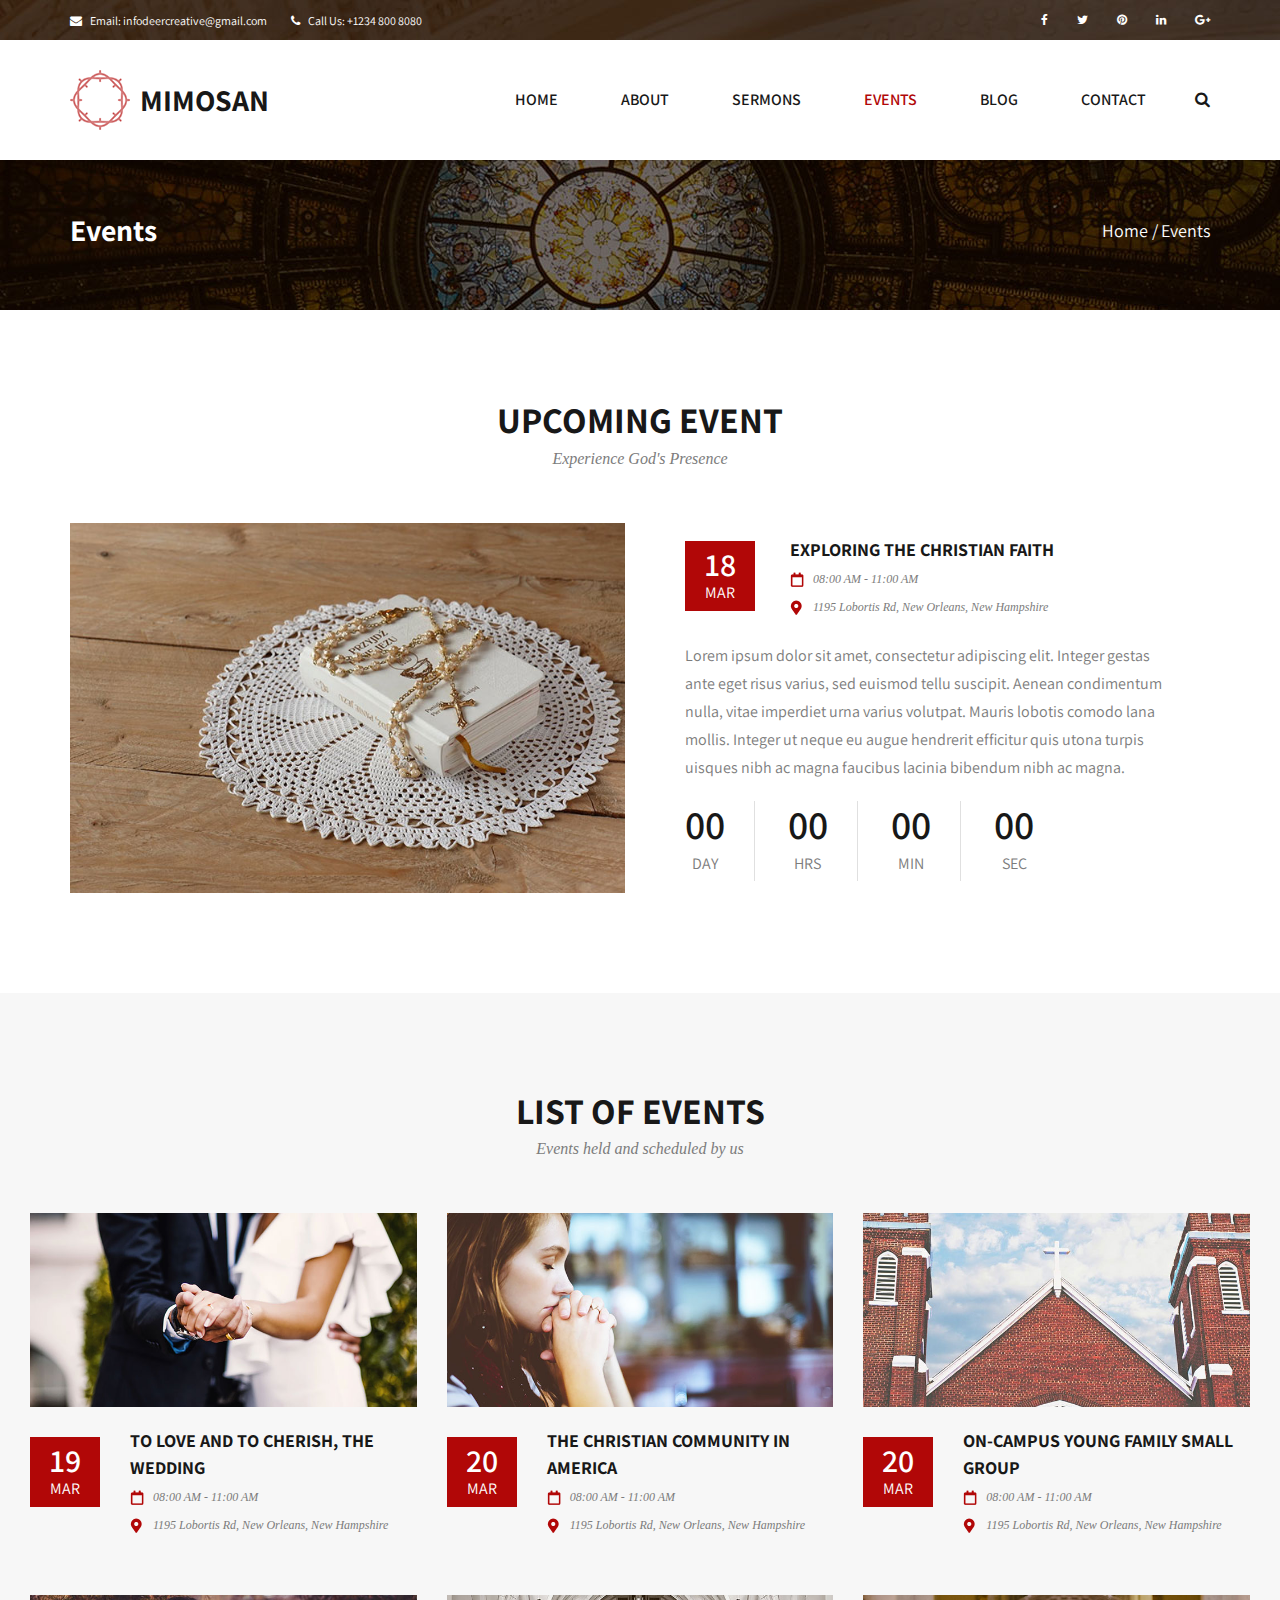
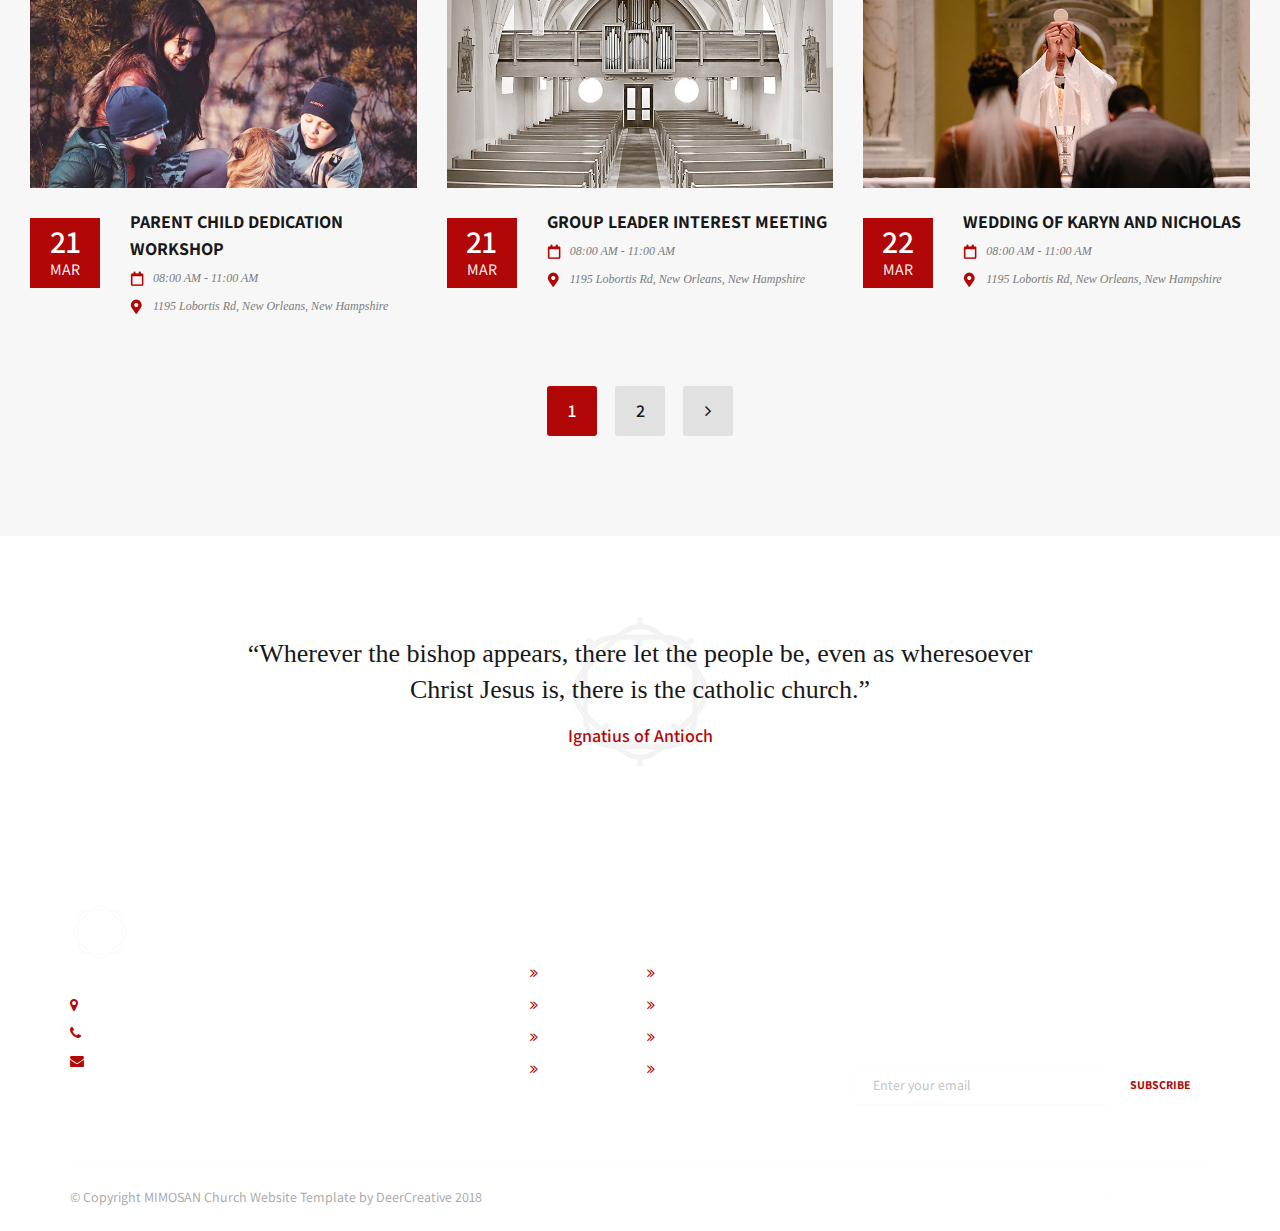
<file: events.html>
<!DOCTYPE html>
<html lang="en">
<head>
<title>Events</title>
<meta charset="utf-8">
<meta http-equiv="X-UA-Compatible" content="IE=edge">
<meta name="description" content="Demo project">
<meta name="viewport" content="width=device-width, initial-scale=1">
<link rel="stylesheet" type="text/css" href="styles/bootstrap4/bootstrap.min.css">
<link href="plugins/font-awesome-4.7.0/css/font-awesome.min.css" rel="stylesheet" type="text/css">
<link rel="stylesheet" type="text/css" href="plugins/OwlCarousel2-2.2.1/owl.carousel.css">
<link rel="stylesheet" type="text/css" href="plugins/OwlCarousel2-2.2.1/owl.theme.default.css">
<link rel="stylesheet" type="text/css" href="plugins/OwlCarousel2-2.2.1/animate.css">
<link href="plugins/colorbox/colorbox.css" rel="stylesheet" type="text/css">
<link rel="stylesheet" type="text/css" href="styles/events.css">
<link rel="stylesheet" type="text/css" href="styles/events_responsive.css">
</head>
<body>

<div class="super_container">
	
	<!-- Header -->

	<header class="header">
			
		<!-- Top Bar -->
		<div class="top_bar">
			<div class="top_bar_background" style="background-image:url(images/top_bar.jpg)"></div>
			<div class="top_bar_container">
				<div class="container">
					<div class="row">
						<div class="col">
							<div class="top_bar_content d-flex flex-row align-items-center justify-content-start">
								<ul class="top_bar_contact_list">
									<li>
										<i class="fa fa-envelope" aria-hidden="true"></i>
										<div>Email: infodeercreative@gmail.com</div>
									</li>
									<li>
										<i class="fa fa-phone" aria-hidden="true"></i>
										<div>Call Us: +1234 800 8080</div>
									</li>
								</ul>
								<div class="top_bar_social ml-auto">
									<ul class="social_list">
										<li><a href="#"><i class="fa fa-facebook" aria-hidden="true"></i></a></li>
										<li><a href="#"><i class="fa fa-twitter" aria-hidden="true"></i></a></li>
										<li><a href="#"><i class="fa fa-pinterest" aria-hidden="true"></i></a></li>
										<li><a href="#"><i class="fa fa-linkedin" aria-hidden="true"></i></a></li>
										<li><a href="#"><i class="fa fa-google-plus" aria-hidden="true"></i></a></li>
									</ul>
								</div>
							</div>
						</div>
					</div>
				</div>
			</div>				
		</div>

		<!-- Header Content -->
		<div class="header_container">
			<div class="container">
				<div class="row">
					<div class="col">
						<div class="header_content d-flex flex-row align-items-center justify-content-start">
							<div class="logo_container">
								<a href="#">
									<div class="logo"><img src="images/logo.png" alt=""></div>
									<div class="logo_text">mimosan</div>
								</a>
							</div>
							<nav class="main_nav_contaner ml-auto">
								<ul class="main_nav">
									<li><a href="index.html">home</a></li>
									<li><a href="about.html">about</a></li>
									<li><a href="sermons.html">sermons</a></li>
									<li class="active"><a href="#">events</a></li>
									<li><a href="blog.html">blog</a></li>
									<li><a href="contact.html">contact</a></li>
								</ul>
								<div class="search_button"><i class="fa fa-search" aria-hidden="true"></i></div>
							</nav>

							<!-- Hamburger -->

							<div class="hamburger ml-auto">
								<i class="fa fa-bars" aria-hidden="true"></i>
							</div>

						</div>
					</div>
				</div>
			</div>
		</div>

		<!-- Header Search Panel -->
		<div class="header_search_container">
			<div class="container">
				<div class="row">
					<div class="col">
						<div class="header_search_content d-flex flex-row align-items-center justify-content-end">
							<form action="#" class="header_search_form">
								<input type="search" class="search_input" placeholder="Search" required="required">
								<button class="header_search_button d-flex flex-column align-items-center justify-content-center">
									<i class="fa fa-search" aria-hidden="true"></i>
								</button>
							</form>
						</div>
					</div>
				</div>
			</div>			
		</div>			
	</header>

	<!-- Menu -->

	<div class="menu d-flex flex-column align-items-center justify-content-center">
		<div class="menu_content">
			<div class="cross_1 d-flex flex-column align-items-center justify-content-center"><img src="images/logo.png" alt=""></div>
			<form action="#" class="menu_search_form">
				<input type="search" class="menu_search_input" placeholder="Search" required="required">
				<button class="menu_search_button d-flex flex-column align-items-center justify-content-center">
				<i class="fa fa-search" aria-hidden="true"></i>
			</button>
			</form>
			<nav class="menu_nav">
				<ul>
					<li class="active"><a href="index.html">Home</a></li>
					<li><a href="about.html">About</a></li>
					<li><a href="sermons.html">Sermons</a></li>
					<li><a href="events.html">Events</a></li>
					<li><a href="blog.html">Blog</a></li>
					<li><a href="contact.html">Contact</a></li>
				</ul>
			</nav>
		</div>
		<div class="menu_close"><i class="fa fa-times" aria-hidden="true"></i></div>
	</div>

	<!-- Home -->

	<div class="home">
		<div class="home_background" style="background-image:url(images/events.jpg)"></div>
		<div class="home_content">
			<div class="container">
				<div class="row">
					<div class="col d-flex flex-row align-items-center justify-content-start">
						<div class="home_title">Events</div>
						<div class="breadcrumbs ml-auto">
							<ul>
								<li><a href="index.html">Home</a></li>
								<li>Events</li>
							</ul>
						</div>
					</div>
				</div>
			</div>
		</div>
	</div>

	<!-- Upcoming Event -->

	<div class="upcoming">
		<div class="container">
			<div class="row">
				<div class="col">
					<div class="section_title_container text-center">
						<div class="section_title">upcoming event</div>
						<div class="section_subtitle">Experience God's Presence</div>
					</div>
				</div>
			</div>
			<div class="row about_row">
				<div class="col-lg-6">
					<div class="upcoming_image"><img src="images/upcoming.jpg" alt=""></div>
				</div>
				<div class="col-lg-6">
					<div class="event_container d-flex flex-md-row flex-column align-items-start justify-content-start">
						<div class="event_date">
						<div class="d-flex flex-column align-items-center justify-content-center">
							<div class="event_day">18</div>
							<div class="event_month">mar</div>
						</div>
					</div>
						<div class="event_content">
							<div class="event_title"><a href="#">exploring the Christian faith</a></div>
							<ul class="event_row">
								<li>
									<div class="event_icon"><img src="images/calendar.png" alt=""></div>
									<span>08:00 AM - 11:00 AM</span>
								</li>
								<li>
									<div class="event_icon"><img src="images/location.png" alt=""></div>
									<span>1195 Lobortis Rd, New Orleans, New Hampshire</span>
								</li>
							</ul>
						</div>
					</div>
					<div class="event_text">
						<p>Lorem ipsum dolor sit amet, consectetur adipiscing elit. Integer gestas ante eget risus varius, sed euismod tellu suscipit. Aenean condimentum nulla, vitae imperdiet urna varius volutpat. Mauris lobotis comodo lana mollis. Integer ut neque eu augue hendrerit efficitur quis utona turpis uisques nibh ac magna faucibus lacinia bibendum nibh ac magna.</p>
					</div>

					<!-- Event Timer -->
					<div class="event_timer_container ml-lg-auto">
						<ul class="event_timer">
							<li><div id="day" class="event_num">00</div><div class="event_ss">day</div></li>
							<li><div id="hour" class="event_num">00</div><div class="event_ss">hrs</div></li>
							<li><div id="minute" class="event_num">00</div><div class="event_ss">min</div></li>
							<li><div id="second" class="event_num">00</div><div class="event_ss">sec</div></li>
						</ul>
					</div>
				</div>
			</div>
		</div>
	</div>

	<!-- Events -->

	<div class="events">
		<div class="container">
			<div class="row">
				<div class="col">
					<div class="section_title_container text-center">
						<div class="section_title">list of events</div>
						<div class="section_subtitle">Events held and scheduled by us</div>
					</div>
				</div>
			</div>
		</div>
		<div class="events_items d-flex flex-lg-row flex-column align-items-lg-start align-items-center justify-content-lg-between justify-content-center flex-wrap">

			<!-- Event -->
			<div class="events_item">
				<div class="events_item_image"><img src="images/event_2.jpg" alt=""></div>
				<div class="events_item_content d-flex flex-row align-items-start justfy-content-start">
					<div class="event_date">
						<div class="d-flex flex-column align-items-center justify-content-center">
							<div class="event_day">19</div>
							<div class="event_month">mar</div>
						</div>
					</div>
					<div class="event_content">
						<div class="event_title"><a href="#">To Love and to Cherish, The Wedding</a></div>
						<ul class="event_row">
							<li>
								<div class="event_icon"><img src="images/calendar.png" alt=""></div>
								<span>08:00 AM - 11:00 AM</span>
							</li>
							<li>
								<div class="event_icon"><img src="images/location.png" alt=""></div>
								<span>1195 Lobortis Rd, New Orleans, New Hampshire</span>
							</li>
						</ul>
					</div>
				</div>
			</div>

			<!-- Event -->
			<div class="events_item">
				<div class="events_item_image"><img src="images/event_3.jpg" alt=""></div>
				<div class="events_item_content d-flex flex-row align-items-start justfy-content-start">
					<div class="event_date">
						<div class="d-flex flex-column align-items-center justify-content-center">
							<div class="event_day">20</div>
							<div class="event_month">mar</div>
						</div>
					</div>
					<div class="event_content">
						<div class="event_title"><a href="#">The Christian Community in  America</a></div>
						<ul class="event_row">
							<li>
								<div class="event_icon"><img src="images/calendar.png" alt=""></div>
								<span>08:00 AM - 11:00 AM</span>
							</li>
							<li>
								<div class="event_icon"><img src="images/location.png" alt=""></div>
								<span>1195 Lobortis Rd, New Orleans, New Hampshire</span>
							</li>
						</ul>
					</div>
				</div>
			</div>

			<!-- Event -->
			<div class="events_item">
				<div class="events_item_image"><img src="images/event_4.jpg" alt=""></div>
				<div class="events_item_content d-flex flex-row align-items-start justfy-content-start">
					<div class="event_date">
						<div class="d-flex flex-column align-items-center justify-content-center">
							<div class="event_day">20</div>
							<div class="event_month">mar</div>
						</div>
					</div>
					<div class="event_content">
						<div class="event_title"><a href="#">On-Campus Young Family Small Group</a></div>
						<ul class="event_row">
							<li>
								<div class="event_icon"><img src="images/calendar.png" alt=""></div>
								<span>08:00 AM - 11:00 AM</span>
							</li>
							<li>
								<div class="event_icon"><img src="images/location.png" alt=""></div>
								<span>1195 Lobortis Rd, New Orleans, New Hampshire</span>
							</li>
						</ul>
					</div>
				</div>
			</div>

			<!-- Event -->
			<div class="events_item">
				<div class="events_item_image"><img src="images/event_5.jpg" alt=""></div>
				<div class="events_item_content d-flex flex-row align-items-start justfy-content-start">
					<div class="event_date">
						<div class="d-flex flex-column align-items-center justify-content-center">
							<div class="event_day">21</div>
							<div class="event_month">mar</div>
						</div>
					</div>
					<div class="event_content">
						<div class="event_title"><a href="#">Parent Child Dedication Workshop</a></div>
						<ul class="event_row">
							<li>
								<div class="event_icon"><img src="images/calendar.png" alt=""></div>
								<span>08:00 AM - 11:00 AM</span>
							</li>
							<li>
								<div class="event_icon"><img src="images/location.png" alt=""></div>
								<span>1195 Lobortis Rd, New Orleans, New Hampshire</span>
							</li>
						</ul>
					</div>
				</div>
			</div>

			<!-- Event -->
			<div class="events_item">
				<div class="events_item_image"><img src="images/event_6.jpg" alt=""></div>
				<div class="events_item_content d-flex flex-row align-items-start justfy-content-start">
					<div class="event_date">
						<div class="d-flex flex-column align-items-center justify-content-center">
							<div class="event_day">21</div>
							<div class="event_month">mar</div>
						</div>
					</div>
					<div class="event_content">
						<div class="event_title"><a href="#">Group Leader Interest Meeting</a></div>
						<ul class="event_row">
							<li>
								<div class="event_icon"><img src="images/calendar.png" alt=""></div>
								<span>08:00 AM - 11:00 AM</span>
							</li>
							<li>
								<div class="event_icon"><img src="images/location.png" alt=""></div>
								<span>1195 Lobortis Rd, New Orleans, New Hampshire</span>
							</li>
						</ul>
					</div>
				</div>
			</div>

			<!-- Event -->
			<div class="events_item">
				<div class="events_item_image"><img src="images/event_7.jpg" alt=""></div>
				<div class="events_item_content d-flex flex-row align-items-start justfy-content-start">
					<div class="event_date">
						<div class="d-flex flex-column align-items-center justify-content-center">
							<div class="event_day">22</div>
							<div class="event_month">mar</div>
						</div>
					</div>
					<div class="event_content">
						<div class="event_title"><a href="#">Wedding of KARYN and NICHOLAS</a></div>
						<ul class="event_row">
							<li>
								<div class="event_icon"><img src="images/calendar.png" alt=""></div>
								<span>08:00 AM - 11:00 AM</span>
							</li>
							<li>
								<div class="event_icon"><img src="images/location.png" alt=""></div>
								<span>1195 Lobortis Rd, New Orleans, New Hampshire</span>
							</li>
						</ul>
					</div>
				</div>
			</div>

		</div>

		<!-- Page Nav -->
		<div class="container">
			<div class="row">
				<div class="col">
					<div class="page_nav">
						<ul>
							<li class="active"><a href="#">1</a></li>
							<li><a href="#">2</a></li>
							<li><a href="#"><i class="fa fa-angle-right" aria-hidden="true"></i></a></li>
						</ul>
					</div>
				</div>
			</div>
		</div>
	</div>

	<!-- Quote -->

	<div class="quote">
		<div class="container">
			<div class="row">
				<div class="col">
					<div class="quote_container text-center">
						<div class="quote_quote">“Wherever the bishop appears, there let the people be, even as wheresoever Christ Jesus is, there is the catholic church.”</div>
						<div class="quote_icon"><img src="images/quote.png" alt=""></div>
						<div class="quote_source">Ignatius of Antioch</div>
					</div>
				</div>
			</div>
		</div>
	</div>

	<!-- Footer -->

	<footer class="footer">
		<div class="footer_background parallax-window" data-parallax="scroll" data-image-src="images/footer.jpg" data-speed="0.8"></div>
		<div class="container">
			<div class="row">

				<!-- Footer - Contact -->
				<div class="col-lg-4 footer_col">
					<div class="footer_column footer_contact_column">
						<div class="footer_logo_container">
							<a href="#">
								<div class="footer_logo"><img src="images/logo_2.png" alt=""></div>
								<div class="footer_logo_text">mimosan</div>
							</a>
						</div>
						<div class="footer_contact">
							<ul>
								<li><div><i class="fa fa-map-marker" aria-hidden="true"></i></div><span>1195 Lobortis Rd, New Orleans, New Hampshire</span></li>
								<li><div><i class="fa fa-phone" aria-hidden="true"></i></div><span>+1 234 800 8080</span></li>
								<li><div><i class="fa fa-envelope" aria-hidden="true"></i></div><span>info.deercreative@gmail.com</span></li>
							</ul>
						</div>
					</div>
				</div>

				<!-- Footer - Links -->
				<div class="col-lg-4 footer_col">
					<div class="footer_column footer_links">
						<div class="footer_title">useful links</div>
						<ul class="footer_links_list">
							<li><a href="about.html"><i class="fa fa-angle-double-right" aria-hidden="true"></i> About us</a></li>
							<li><a href="contact.html"><i class="fa fa-angle-double-right" aria-hidden="true"></i> Contact</a></li>
							<li><a href="#"><i class="fa fa-angle-double-right" aria-hidden="true"></i> Donation</a></li>
							<li><a href="blog.html"><i class="fa fa-angle-double-right" aria-hidden="true"></i> Blog</a></li>
							<li><a href="sermon.html"><i class="fa fa-angle-double-right" aria-hidden="true"></i> Sermons</a></li>
							<li><a href="events.html"><i class="fa fa-angle-double-right" aria-hidden="true"></i> Events</a></li>
							<li><a href="#"><i class="fa fa-angle-double-right" aria-hidden="true"></i> Service</a></li>
							<li><a href="#"><i class="fa fa-angle-double-right" aria-hidden="true"></i> Media</a></li>
						</ul>
					</div>
				</div>

				<!-- Footer - Subscribe -->
				<div class="col-lg-4 footer_col">
					<div class="footer_column footer_subscribe">
						<div class="footer_title">subscribe</div>
						<div class="footer_text">Join our weekly email newsletter to receive news, events and other announcements about what is going on at our church.</div>
						<div class="footer_form_container">
							<form action="#" class="footer_form">
								<div>
									<input type="email" class="subscribe_input" placeholder="Enter your email" required="required">
									<button class="subscribe_button trans_200" type="submit">subscribe</button>
								</div>
							</form>
						</div>
					</div>
				</div>

			</div>
			<div class="row copyright_row">
				<div class="col">
					<div class="copyright_container d-flex flex-lg-row flex-column align-items-center justify-content-lg-start justify-content-center">
						<div class="copyright">© Copyright MIMOSAN Church Website Template by DeerCreative 2018</div>
						<div class="footer_social ml-lg-auto">
							<ul>
								<li><a href="#"><i class="fa fa-facebook" aria-hidden="true"></i></a></li>
								<li><a href="#"><i class="fa fa-twitter" aria-hidden="true"></i></a></li>
								<li><a href="#"><i class="fa fa-pinterest" aria-hidden="true"></i></a></li>
								<li><a href="#"><i class="fa fa-linkedin" aria-hidden="true"></i></a></li>
								<li><a href="#"><i class="fa fa-google-plus" aria-hidden="true"></i></a></li>
							</ul>
						</div>
					</div>
				</div>
			</div>
		</div>
	</footer>
</div>

<script src="js/jquery-3.2.1.min.js"></script>
<script src="styles/bootstrap4/popper.js"></script>
<script src="styles/bootstrap4/bootstrap.min.js"></script>
<script src="plugins/OwlCarousel2-2.2.1/owl.carousel.js"></script>
<script src="plugins/easing/easing.js"></script>
<script src="plugins/parallax-js-master/parallax.min.js"></script>
<script src="plugins/colorbox/jquery.colorbox-min.js"></script>
<script src="js/events.js"></script>
</body>
</html>
</file>
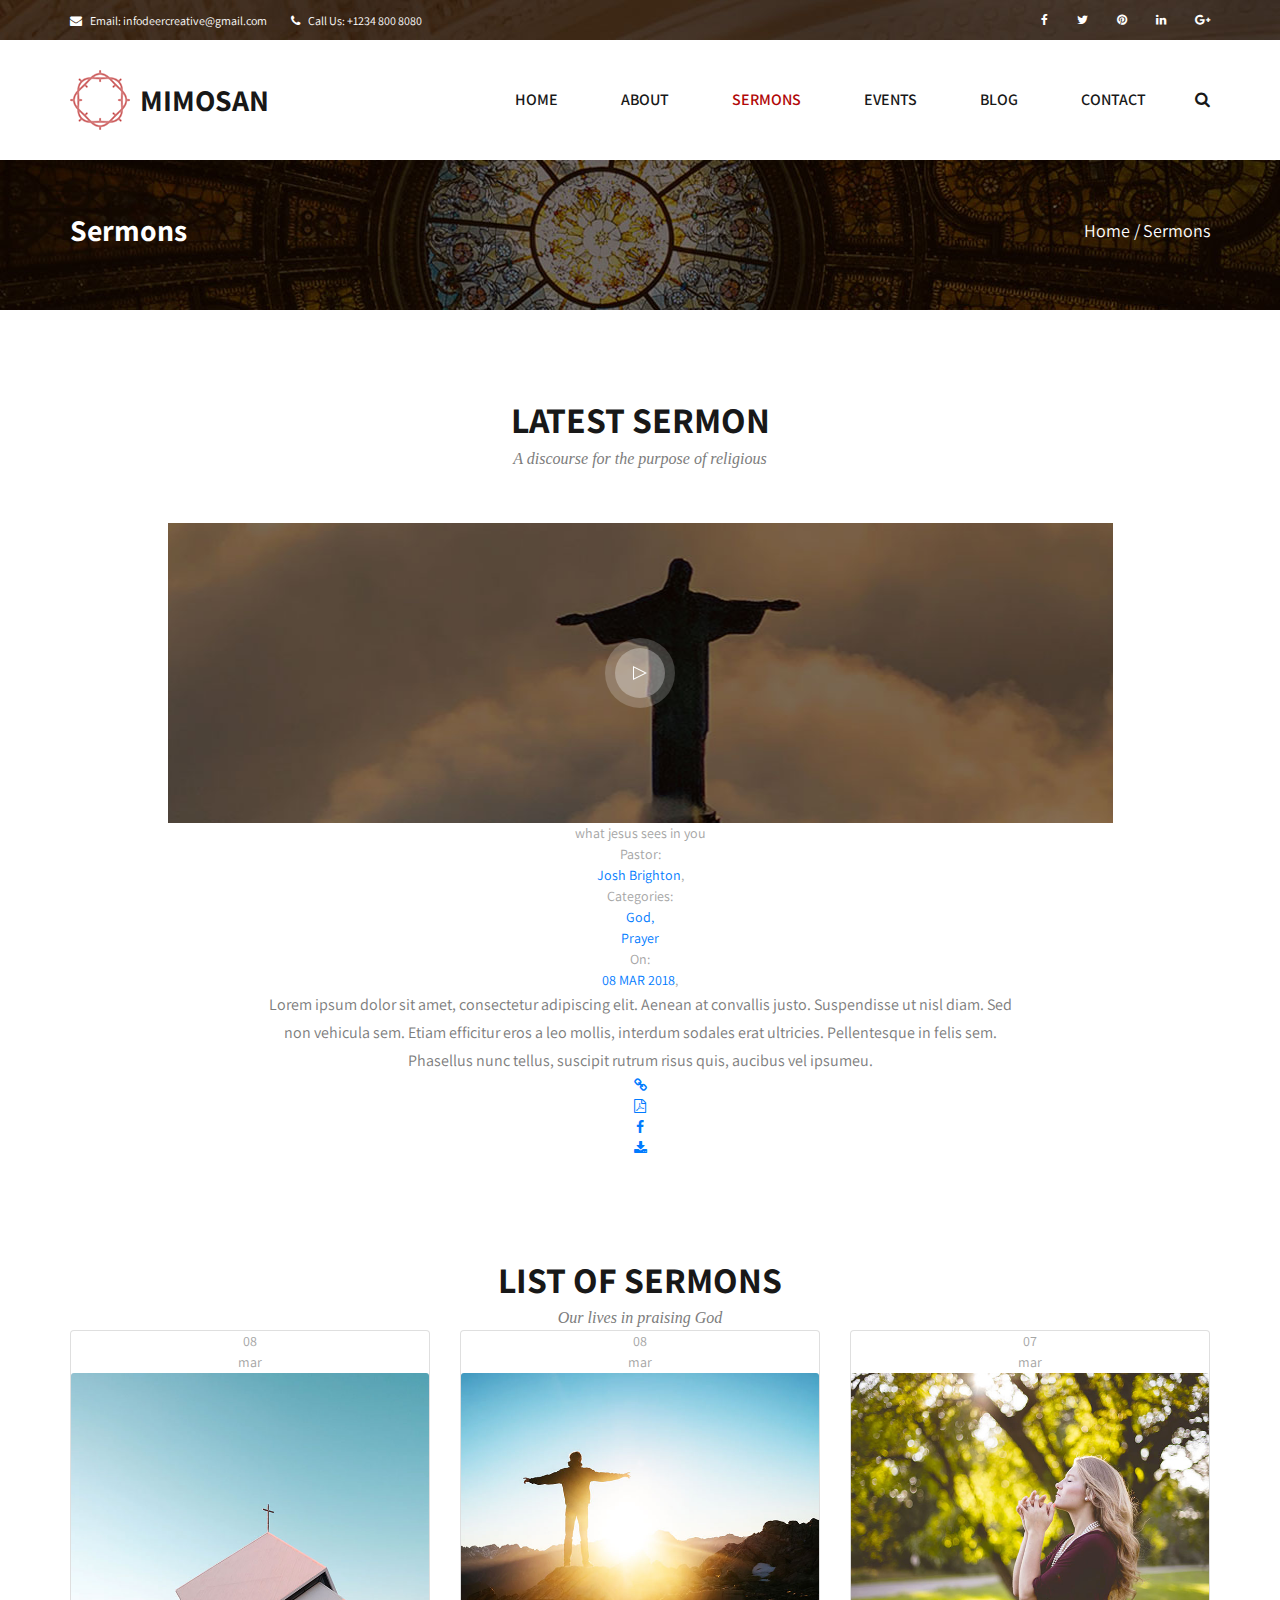
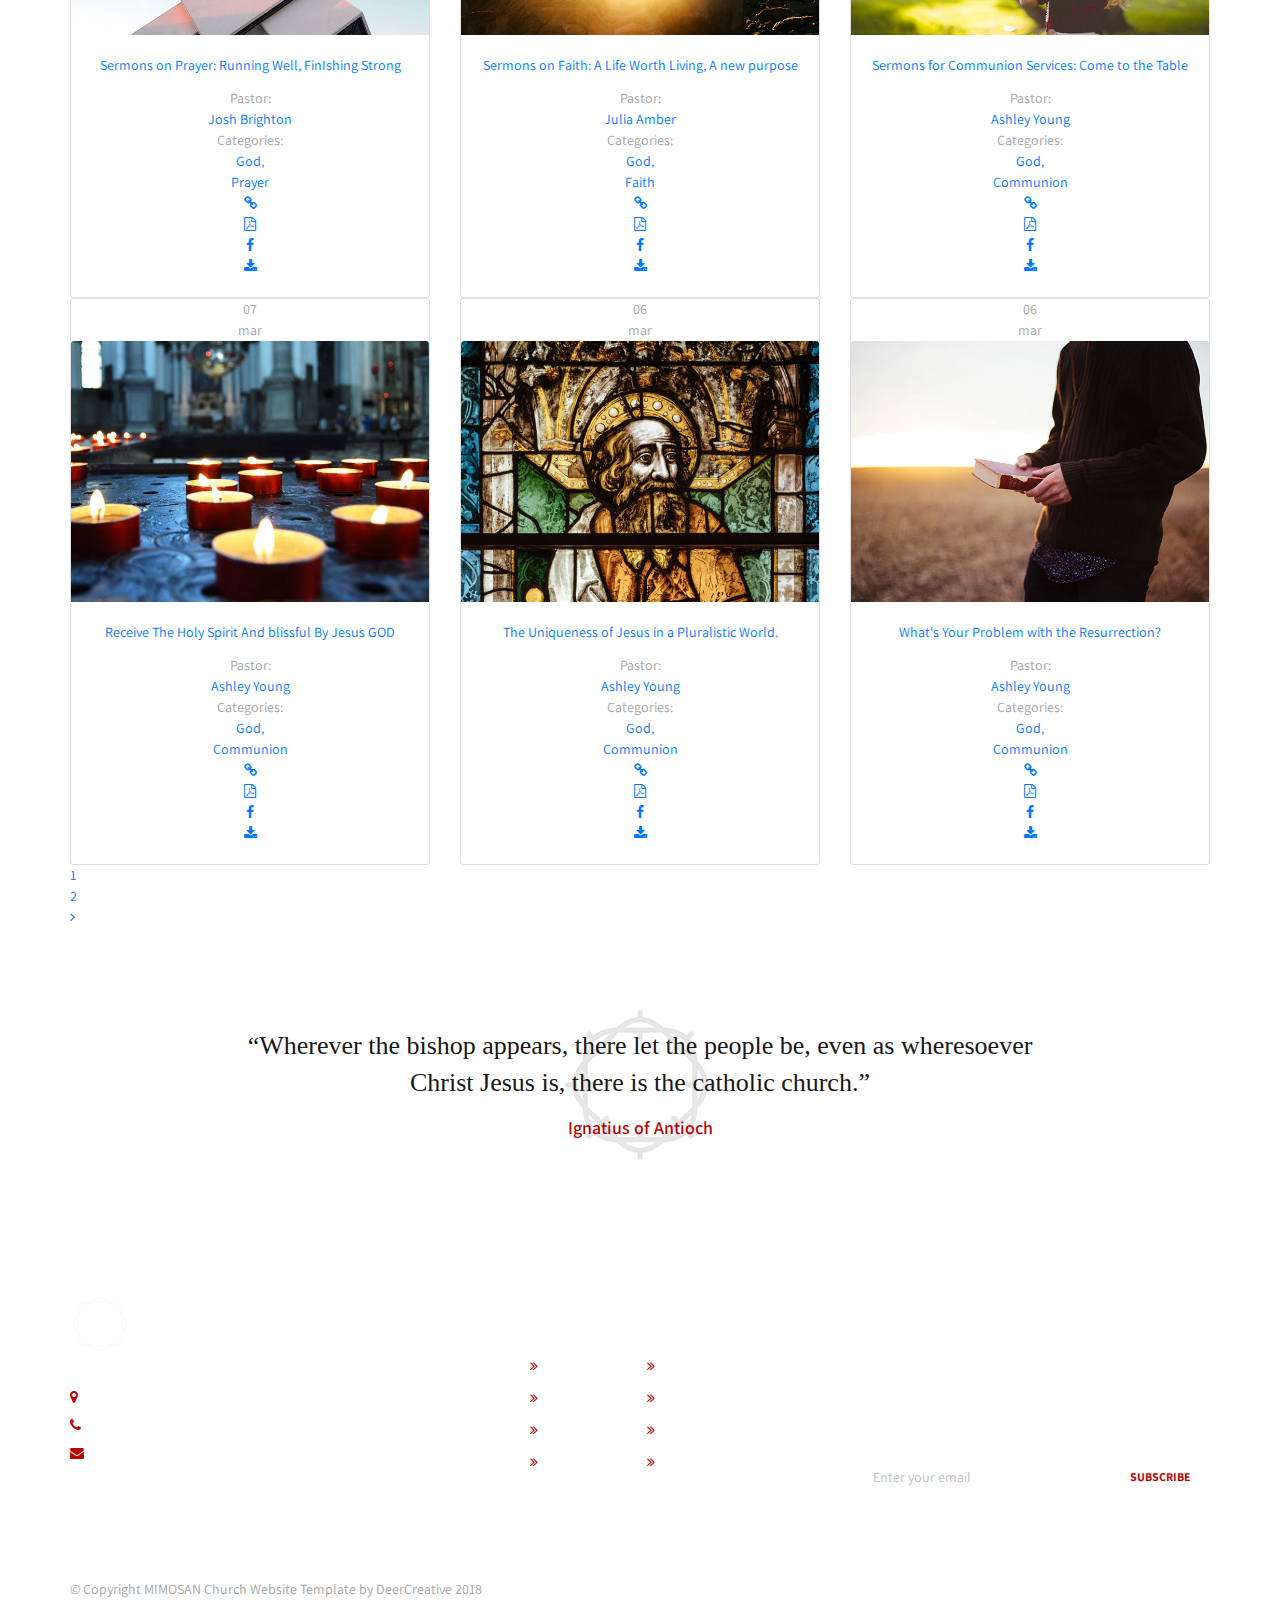
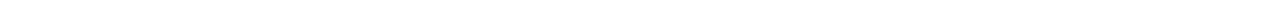
<file: sermons.html>
<!DOCTYPE html>
<html lang="en">
<head>
<title>Sermons</title>
<meta charset="utf-8">
<meta http-equiv="X-UA-Compatible" content="IE=edge">
<meta name="description" content="Demo project">
<meta name="viewport" content="width=device-width, initial-scale=1">
<link rel="stylesheet" type="text/css" href="styles/bootstrap4/bootstrap.min.css">
<link href="plugins/font-awesome-4.7.0/css/font-awesome.min.css" rel="stylesheet" type="text/css">
<link href="plugins/colorbox/colorbox.css" rel="stylesheet" type="text/css">
<link rel="stylesheet" type="text/css" href="styles/sermons.css">
<link rel="stylesheet" type="text/css" href="styles/sermons_responsive.css">
</head>
<body>

<div class="super_container">
	
	<!-- Header -->

	<header class="header">
			
		<!-- Top Bar -->
		<div class="top_bar">
			<div class="top_bar_background" style="background-image:url(images/top_bar.jpg)"></div>
			<div class="top_bar_container">
				<div class="container">
					<div class="row">
						<div class="col">
							<div class="top_bar_content d-flex flex-row align-items-center justify-content-start">
								<ul class="top_bar_contact_list">
									<li>
										<i class="fa fa-envelope" aria-hidden="true"></i>
										<div>Email: infodeercreative@gmail.com</div>
									</li>
									<li>
										<i class="fa fa-phone" aria-hidden="true"></i>
										<div>Call Us: +1234 800 8080</div>
									</li>
								</ul>
								<div class="top_bar_social ml-auto">
									<ul class="social_list">
										<li><a href="#"><i class="fa fa-facebook" aria-hidden="true"></i></a></li>
										<li><a href="#"><i class="fa fa-twitter" aria-hidden="true"></i></a></li>
										<li><a href="#"><i class="fa fa-pinterest" aria-hidden="true"></i></a></li>
										<li><a href="#"><i class="fa fa-linkedin" aria-hidden="true"></i></a></li>
										<li><a href="#"><i class="fa fa-google-plus" aria-hidden="true"></i></a></li>
									</ul>
								</div>
							</div>
						</div>
					</div>
				</div>
			</div>				
		</div>

		<!-- Header Content -->
		<div class="header_container">
			<div class="container">
				<div class="row">
					<div class="col">
						<div class="header_content d-flex flex-row align-items-center justify-content-start">
							<div class="logo_container">
								<a href="#">
									<div class="logo"><img src="images/logo.png" alt=""></div>
									<div class="logo_text">mimosan</div>
								</a>
							</div>
							<nav class="main_nav_contaner ml-auto">
								<ul class="main_nav">
									<li><a href="index.html">home</a></li>
									<li><a href="about.html">about</a></li>
									<li class="active"><a href="#">sermons</a></li>
									<li><a href="events.html">events</a></li>
									<li><a href="blog.html">blog</a></li>
									<li><a href="contact.html">contact</a></li>
								</ul>
								<div class="search_button"><i class="fa fa-search" aria-hidden="true"></i></div>
							</nav>

							<!-- Hamburger -->

							<div class="hamburger ml-auto">
								<i class="fa fa-bars" aria-hidden="true"></i>
							</div>

						</div>
					</div>
				</div>
			</div>
		</div>

		<!-- Header Search Panel -->
		<div class="header_search_container">
			<div class="container">
				<div class="row">
					<div class="col">
						<div class="header_search_content d-flex flex-row align-items-center justify-content-end">
							<form action="#" class="header_search_form">
								<input type="search" class="search_input" placeholder="Search" required="required">
								<button class="header_search_button d-flex flex-column align-items-center justify-content-center">
									<i class="fa fa-search" aria-hidden="true"></i>
								</button>
							</form>
						</div>
					</div>
				</div>
			</div>			
		</div>			
	</header>

	<!-- Menu -->

	<div class="menu d-flex flex-column align-items-center justify-content-center">
		<div class="menu_content">
			<div class="cross_1 d-flex flex-column align-items-center justify-content-center"><img src="images/logo.png" alt=""></div>
			<form action="#" class="menu_search_form">
				<input type="search" class="menu_search_input" placeholder="Search" required="required">
				<button class="menu_search_button d-flex flex-column align-items-center justify-content-center">
				<i class="fa fa-search" aria-hidden="true"></i>
			</button>
			</form>
			<nav class="menu_nav">
				<ul>
					<li class="active"><a href="index.html">Home</a></li>
					<li><a href="about.html">About</a></li>
					<li><a href="sermons.html">Sermons</a></li>
					<li><a href="events.html">Events</a></li>
					<li><a href="blog.html">Blog</a></li>
					<li><a href="contact.html">Contact</a></li>
				</ul>
			</nav>
		</div>
		<div class="menu_close"><i class="fa fa-times" aria-hidden="true"></i></div>
	</div>

	<!-- Home -->

	<div class="home">
		<div class="home_background" style="background-image:url(images/events.jpg)"></div>
		<div class="home_content">
			<div class="container">
				<div class="row">
					<div class="col d-flex flex-row align-items-center justify-content-start">
						<div class="home_title">Sermons</div>
						<div class="breadcrumbs ml-auto">
							<ul>
								<li><a href="index.html">Home</a></li>
								<li>Sermons</li>
							</ul>
						</div>
					</div>
				</div>
			</div>
		</div>
	</div>

	<!-- Latest Sermon -->

	<div class="latest">
		<div class="container">
			<div class="row">
				<div class="col">
					<div class="section_title_container text-center">
						<div class="section_title">latest sermon</div>
						<div class="section_subtitle">A discourse for the purpose of religious</div>
					</div>
				</div>
			</div>
			<div class="row latest_row">
				<div class="col-lg-10 offset-lg-1">
					<div class="latest_play d-flex flex-column align-items-center justify-content-center">
						<div class="latest_play_background" style="background-image:url(images/latest.jpg)"></div>
						<a class="vimeo latest_play_button" href="https://player.vimeo.com/video/99340873?title=0" title="OH, PORTUGAL - IN 4K - Basti Hansen - Stock Footage">
							<div class="latest_play_button_outer d-flex flex-column align-items-center justify-content-center trans_200">
								<div class="latest_play_button_inner d-flex flex-column align-items-center justify-content-center trans_200">
									<img src="images/play.png" alt="">
								</div>
							</div>
						</a>
					</div>
				</div>
			</div>
			<div class="row latest_content_row">
				<div class="col-lg-8 offset-lg-2 text-center">
					<div class="latest_content_title">what jesus sees in you</div>
					<div class="latest_sermon_info_container">
						<div class="sermon_info">
							<div class="sermon_info_title">Pastor: </div>
							<ul class="sermon_info_list">
								<li><a href="#">Josh Brighton</a>,</li>
							</ul>
						</div>
						<div class="sermon_info">
							<div class="sermon_info_title">Categories: </div>
							<ul class="sermon_info_list">
								<li><a href="#">God, </a></li>
								<li><a href="#">Prayer</a></li>
							</ul>
						</div>
						<div class="sermon_info">
							<div class="sermon_info_title">On: </div>
							<ul class="sermon_info_list">
								<li><a href="#">08 MAR 2018</a>,</li>
							</ul>
						</div>
					</div>
				</div>
				<div class="col-md-8 offset-md-2 text-center">
					<div class="latest_text">
						<p>Lorem ipsum dolor sit amet, consectetur adipiscing elit. Aenean at convallis justo. Suspendisse ut nisl diam. Sed non vehicula sem. Etiam efficitur eros a leo mollis, interdum sodales erat ultricies. Pellentesque in felis sem. Phasellus nunc tellus, suscipit rutrum risus quis, aucibus vel ipsumeu. </p>
					</div>
					<div class="sermon_links latest_sermon_links">
						<ul>
							<li><a href="#"><i class="fa fa-link" aria-hidden="true"></i></a></li>
							<li><a href="#"><i class="fa fa-file-pdf-o" aria-hidden="true"></i></a></li>
							<li><a href="#"><i class="fa fa-facebook" aria-hidden="true"></i></a></li>
							<li><a href="#"><i class="fa fa-download" aria-hidden="true"></i></a></li>
						</ul>
					</div>
				</div>
			</div>
		</div>
	</div>

	<!-- Sermons -->

	<div class="sermons">
		<div class="container">
			<div class="row">
				<div class="col">
					<div class="section_title_container text-center">
						<div class="section_title">list of sermons</div>
						<div class="section_subtitle">Our lives in praising God</div>
					</div>
				</div>
			</div>
			<div class="row sermons_row">

				<!-- Sermon -->
				<div class="col-lg-4 sermon_col">
					<div class="card">
						<div class="event_date d-flex flex-column align-items-center justify-content-center">
							<div class="event_day">08</div>
							<div class="event_month">mar</div>
						</div>
						<img class="card-img-top" src="images/sermon_1.jpg" alt="">
						<div class="card-body text-center">
							<div class="card-title sermon_title"><a href="sermon.html">Sermons on Prayer:  Running Well, FinIshing Strong</a></div>
							<div class="card-text sermon_info_container">
								<div class="sermon_info">
									<div class="sermon_info_title">Pastor: </div>
									<ul class="sermon_info_list">
										<li><a href="#">Josh Brighton</a></li>
									</ul>
								</div>
								<div class="sermon_info">
									<div class="sermon_info_title">Categories: </div>
									<ul class="sermon_info_list">
										<li><a href="#">God, </a></li>
										<li><a href="#">Prayer</a></li>
									</ul>
								</div>
								<div class="sermon_links">
									<ul>
										<li><a href="#"><i class="fa fa-link" aria-hidden="true"></i></a></li>
										<li><a href="#"><i class="fa fa-file-pdf-o" aria-hidden="true"></i></a></li>
										<li><a href="#"><i class="fa fa-facebook" aria-hidden="true"></i></a></li>
										<li><a href="#"><i class="fa fa-download" aria-hidden="true"></i></a></li>
									</ul>
								</div>
							</div>
						</div>
					</div>
				</div>
				
				<!-- Sermon -->
				<div class="col-lg-4 sermon_col">
					<div class="card">
						<div class="event_date d-flex flex-column align-items-center justify-content-center">
							<div class="event_day">08</div>
							<div class="event_month">mar</div>
						</div>
						<img class="card-img-top" src="images/sermon_2.jpg" alt="">
						<div class="card-body text-center">
							<div class="card-title sermon_title"><a href="sermon.html">Sermons on Faith: A Life Worth Living, A new purpose</a></div>
							<div class="card-text sermon_info_container">
								<div class="sermon_info">
									<div class="sermon_info_title">Pastor: </div>
									<ul class="sermon_info_list">
										<li><a href="#">Julia Amber</a></li>
									</ul>
								</div>
								<div class="sermon_info">
									<div class="sermon_info_title">Categories: </div>
									<ul class="sermon_info_list">
										<li><a href="#">God, </a></li>
										<li><a href="#">Faith</a></li>
									</ul>
								</div>
								<div class="sermon_links">
									<ul>
										<li><a href="#"><i class="fa fa-link" aria-hidden="true"></i></a></li>
										<li><a href="#"><i class="fa fa-file-pdf-o" aria-hidden="true"></i></a></li>
										<li><a href="#"><i class="fa fa-facebook" aria-hidden="true"></i></a></li>
										<li><a href="#"><i class="fa fa-download" aria-hidden="true"></i></a></li>
									</ul>
								</div>
							</div>
						</div>
					</div>
				</div>
				
				<!-- Sermon -->
				<div class="col-lg-4 sermon_col">
					<div class="card">
						<div class="event_date d-flex flex-column align-items-center justify-content-center">
							<div class="event_day">07</div>
							<div class="event_month">mar</div>
						</div>
						<img class="card-img-top" src="images/sermon_3.jpg" alt="">
						<div class="card-body text-center">
							<div class="card-title sermon_title"><a href="sermon.html">Sermons for Communion Services: Come to the Table</a></div>
							<div class="card-text sermon_info_container">
								<div class="sermon_info">
									<div class="sermon_info_title">Pastor: </div>
									<ul class="sermon_info_list">
										<li><a href="#">Ashley Young</a></li>
									</ul>
								</div>
								<div class="sermon_info">
									<div class="sermon_info_title">Categories: </div>
									<ul class="sermon_info_list">
										<li><a href="#">God, </a></li>
										<li><a href="#">Communion</a></li>
									</ul>
								</div>
								<div class="sermon_links">
									<ul>
										<li><a href="#"><i class="fa fa-link" aria-hidden="true"></i></a></li>
										<li><a href="#"><i class="fa fa-file-pdf-o" aria-hidden="true"></i></a></li>
										<li><a href="#"><i class="fa fa-facebook" aria-hidden="true"></i></a></li>
										<li><a href="#"><i class="fa fa-download" aria-hidden="true"></i></a></li>
									</ul>
								</div>
							</div>
						</div>
					</div>
				</div>
				
				<!-- Sermon -->
				<div class="col-lg-4 sermon_col">
					<div class="card">
						<div class="event_date d-flex flex-column align-items-center justify-content-center">
							<div class="event_day">07</div>
							<div class="event_month">mar</div>
						</div>
						<img class="card-img-top" src="images/sermon_4.jpg" alt="">
						<div class="card-body text-center">
							<div class="card-title sermon_title"><a href="sermon.html">Receive The Holy Spirit And blissful By Jesus GOD</a></div>
							<div class="card-text sermon_info_container">
								<div class="sermon_info">
									<div class="sermon_info_title">Pastor: </div>
									<ul class="sermon_info_list">
										<li><a href="#">Ashley Young</a></li>
									</ul>
								</div>
								<div class="sermon_info">
									<div class="sermon_info_title">Categories: </div>
									<ul class="sermon_info_list">
										<li><a href="#">God, </a></li>
										<li><a href="#">Communion</a></li>
									</ul>
								</div>
								<div class="sermon_links">
									<ul>
										<li><a href="#"><i class="fa fa-link" aria-hidden="true"></i></a></li>
										<li><a href="#"><i class="fa fa-file-pdf-o" aria-hidden="true"></i></a></li>
										<li><a href="#"><i class="fa fa-facebook" aria-hidden="true"></i></a></li>
										<li><a href="#"><i class="fa fa-download" aria-hidden="true"></i></a></li>
									</ul>
								</div>
							</div>
						</div>
					</div>
				</div>

				<!-- Sermon -->
				<div class="col-lg-4 sermon_col">
					<div class="card">
						<div class="event_date d-flex flex-column align-items-center justify-content-center">
							<div class="event_day">06</div>
							<div class="event_month">mar</div>
						</div>
						<img class="card-img-top" src="images/sermon_5.jpg" alt="">
						<div class="card-body text-center">
							<div class="card-title sermon_title"><a href="sermon.html">The Uniqueness of Jesus in a Pluralistic World.</a></div>
							<div class="card-text sermon_info_container">
								<div class="sermon_info">
									<div class="sermon_info_title">Pastor: </div>
									<ul class="sermon_info_list">
										<li><a href="#">Ashley Young</a></li>
									</ul>
								</div>
								<div class="sermon_info">
									<div class="sermon_info_title">Categories: </div>
									<ul class="sermon_info_list">
										<li><a href="#">God, </a></li>
										<li><a href="#">Communion</a></li>
									</ul>
								</div>
								<div class="sermon_links">
									<ul>
										<li><a href="#"><i class="fa fa-link" aria-hidden="true"></i></a></li>
										<li><a href="#"><i class="fa fa-file-pdf-o" aria-hidden="true"></i></a></li>
										<li><a href="#"><i class="fa fa-facebook" aria-hidden="true"></i></a></li>
										<li><a href="#"><i class="fa fa-download" aria-hidden="true"></i></a></li>
									</ul>
								</div>
							</div>
						</div>
					</div>
				</div>

				<!-- Sermon -->
				<div class="col-lg-4 sermon_col">
					<div class="card">
						<div class="event_date d-flex flex-column align-items-center justify-content-center">
							<div class="event_day">06</div>
							<div class="event_month">mar</div>
						</div>
						<img class="card-img-top" src="images/sermon_6.jpg" alt="">
						<div class="card-body text-center">
							<div class="card-title sermon_title"><a href="sermon.html">What's Your Problem with the Resurrection?</a></div>
							<div class="card-text sermon_info_container">
								<div class="sermon_info">
									<div class="sermon_info_title">Pastor: </div>
									<ul class="sermon_info_list">
										<li><a href="#">Ashley Young</a></li>
									</ul>
								</div>
								<div class="sermon_info">
									<div class="sermon_info_title">Categories: </div>
									<ul class="sermon_info_list">
										<li><a href="#">God, </a></li>
										<li><a href="#">Communion</a></li>
									</ul>
								</div>
								<div class="sermon_links">
									<ul>
										<li><a href="#"><i class="fa fa-link" aria-hidden="true"></i></a></li>
										<li><a href="#"><i class="fa fa-file-pdf-o" aria-hidden="true"></i></a></li>
										<li><a href="#"><i class="fa fa-facebook" aria-hidden="true"></i></a></li>
										<li><a href="#"><i class="fa fa-download" aria-hidden="true"></i></a></li>
									</ul>
								</div>
							</div>
						</div>
					</div>
				</div>

			</div>

			<!-- Page Nav -->

			<div class="row">
				<div class="col">
					<div class="page_nav">
						<ul>
							<li class="active"><a href="#">1</a></li>
							<li><a href="#">2</a></li>
							<li><a href="#"><i class="fa fa-angle-right" aria-hidden="true"></i></a></li>
						</ul>
					</div>
				</div>
			</div>
			
		</div>
	</div>

	<!-- Quote -->

	<div class="quote">
		<div class="container">
			<div class="row">
				<div class="col">
					<div class="quote_container text-center">
						<div class="quote_quote">“Wherever the bishop appears, there let the people be, even as wheresoever Christ Jesus is, there is the catholic church.”</div>
						<div class="quote_icon"><img src="images/quote_2.png" alt=""></div>
						<div class="quote_source">Ignatius of Antioch</div>
					</div>
				</div>
			</div>
		</div>
	</div>

	<!-- Footer -->

	<footer class="footer">
		<div class="footer_background parallax-window" data-parallax="scroll" data-image-src="images/footer.jpg" data-speed="0.8"></div>
		<div class="container">
			<div class="row">

				<!-- Footer - Contact -->
				<div class="col-lg-4 footer_col">
					<div class="footer_column footer_contact_column">
						<div class="footer_logo_container">
							<a href="#">
								<div class="footer_logo"><img src="images/logo_2.png" alt=""></div>
								<div class="footer_logo_text">mimosan</div>
							</a>
						</div>
						<div class="footer_contact">
							<ul>
								<li><div><i class="fa fa-map-marker" aria-hidden="true"></i></div><span>1195 Lobortis Rd, New Orleans, New Hampshire</span></li>
								<li><div><i class="fa fa-phone" aria-hidden="true"></i></div><span>+1 234 800 8080</span></li>
								<li><div><i class="fa fa-envelope" aria-hidden="true"></i></div><span>info.deercreative@gmail.com</span></li>
							</ul>
						</div>
					</div>
				</div>

				<!-- Footer - Links -->
				<div class="col-lg-4 footer_col">
					<div class="footer_column footer_links">
						<div class="footer_title">useful links</div>
						<ul class="footer_links_list">
							<li><a href="about.html"><i class="fa fa-angle-double-right" aria-hidden="true"></i> About us</a></li>
							<li><a href="contact.html"><i class="fa fa-angle-double-right" aria-hidden="true"></i> Contact</a></li>
							<li><a href="#"><i class="fa fa-angle-double-right" aria-hidden="true"></i> Donation</a></li>
							<li><a href="blog.html"><i class="fa fa-angle-double-right" aria-hidden="true"></i> Blog</a></li>
							<li><a href="sermon.html"><i class="fa fa-angle-double-right" aria-hidden="true"></i> Sermons</a></li>
							<li><a href="events.html"><i class="fa fa-angle-double-right" aria-hidden="true"></i> Events</a></li>
							<li><a href="#"><i class="fa fa-angle-double-right" aria-hidden="true"></i> Service</a></li>
							<li><a href="#"><i class="fa fa-angle-double-right" aria-hidden="true"></i> Media</a></li>
						</ul>
					</div>
				</div>

				<!-- Footer - Subscribe -->
				<div class="col-lg-4 footer_col">
					<div class="footer_column footer_subscribe">
						<div class="footer_title">subscribe</div>
						<div class="footer_text">Join our weekly email newsletter to receive news, events and other announcements about what is going on at our church.</div>
						<div class="footer_form_container">
							<form action="#" class="footer_form">
								<div>
									<input type="email" class="subscribe_input" placeholder="Enter your email" required="required">
									<button class="subscribe_button trans_200" type="submit">subscribe</button>
								</div>
							</form>
						</div>
					</div>
				</div>

			</div>
			<div class="row copyright_row">
				<div class="col">
					<div class="copyright_container d-flex flex-lg-row flex-column align-items-center justify-content-lg-start justify-content-center">
						<div class="copyright">© Copyright MIMOSAN Church Website Template by DeerCreative 2018</div>
						<div class="footer_social ml-lg-auto">
							<ul>
								<li><a href="#"><i class="fa fa-facebook" aria-hidden="true"></i></a></li>
								<li><a href="#"><i class="fa fa-twitter" aria-hidden="true"></i></a></li>
								<li><a href="#"><i class="fa fa-pinterest" aria-hidden="true"></i></a></li>
								<li><a href="#"><i class="fa fa-linkedin" aria-hidden="true"></i></a></li>
								<li><a href="#"><i class="fa fa-google-plus" aria-hidden="true"></i></a></li>
							</ul>
						</div>
					</div>
				</div>
			</div>
		</div>
	</footer>
</div>

<script src="js/jquery-3.2.1.min.js"></script>
<script src="styles/bootstrap4/popper.js"></script>
<script src="styles/bootstrap4/bootstrap.min.js"></script>
<script src="plugins/easing/easing.js"></script>
<script src="plugins/parallax-js-master/parallax.min.js"></script>
<script src="plugins/colorbox/jquery.colorbox-min.js"></script>
<script src="js/sermons.js"></script>
</body>
</html>
</file>
<file: plugins/colorbox/colorbox.css>
/*
    Colorbox Core Style:
    The following CSS is consistent between example themes and should not be altered.
*/
#colorbox, #cboxOverlay, #cboxWrapper{position:absolute; top:0; left:0; z-index:9999; overflow:hidden; -webkit-transform: translate3d(0,0,0);}
#cboxWrapper {max-width:none;}
#cboxOverlay{position:fixed; width:100%; height:100%;}
#cboxMiddleLeft, #cboxBottomLeft{clear:left;}
#cboxContent{position:relative;}
#cboxLoadedContent{overflow:auto; -webkit-overflow-scrolling: touch;}
#cboxTitle{margin:0;}
#cboxLoadingOverlay, #cboxLoadingGraphic{position:absolute; top:0; left:0; width:100%; height:100%;}
#cboxPrevious, #cboxNext, #cboxClose, #cboxSlideshow{cursor:pointer;}
.cboxPhoto{float:left; margin:auto; border:0; display:block; max-width:none; -ms-interpolation-mode:bicubic;}
.cboxIframe{width:100%; height:100%; display:block; border:0; padding:0; margin:0;}
#colorbox, #cboxContent, #cboxLoadedContent{box-sizing:content-box; -moz-box-sizing:content-box; -webkit-box-sizing:content-box;}

/* 
    User Style:
    Change the following styles to modify the appearance of Colorbox.  They are
    ordered & tabbed in a way that represents the nesting of the generated HTML.
*/
#cboxOverlay
{
    /*background:url(images/overlay.png) repeat 0 0;*/
    background: rgba(0,0,0,0.95);
    opacity: 0.9; filter: alpha(opacity = 90);
}
#colorbox{outline:0;}
    #cboxTopLeft{width:21px; height:21px; background:url(images/controls.png) no-repeat -101px 0;}
    #cboxTopRight{width:21px; height:21px; background:url(images/controls.png) no-repeat -130px 0;}
    #cboxBottomLeft{width:21px; height:21px; background:url(images/controls.png) no-repeat -101px -29px;}
    #cboxBottomRight{width:21px; height:21px; background:url(images/controls.png) no-repeat -130px -29px;}
    #cboxMiddleLeft{width:21px; background:url(images/controls.png) left top repeat-y;}
    #cboxMiddleRight{width:21px; background:url(images/controls.png) right top repeat-y;}
    #cboxTopCenter{height:21px; background:url(images/border.png) 0 0 repeat-x;}
    #cboxBottomCenter{height:21px; background:url(images/border.png) 0 -29px repeat-x;}
    #cboxContent{background:#fff; overflow:hidden;}
        .cboxIframe{background:#fff;}
        #cboxError{padding:50px; border:1px solid #ccc;}
        #cboxLoadedContent{margin-bottom:28px;}
        #cboxTitle{position:absolute; bottom:4px; left:0; text-align:center; width:100%; color:#949494;}
        #cboxCurrent{position:absolute; bottom:4px; left:58px; color:#949494;}
        #cboxLoadingOverlay{background:url(images/loading_background.png) no-repeat center center;}
        #cboxLoadingGraphic{background:url(images/loading.gif) no-repeat center center;}

        /* these elements are buttons, and may need to have additional styles reset to avoid unwanted base styles */
        #cboxPrevious, #cboxNext, #cboxSlideshow, #cboxClose {border:0; padding:0; margin:0; overflow:visible; width:auto; background:none; }
        
        /* avoid outlines on :active (mouseclick), but preserve outlines on :focus (tabbed navigating) */
        #cboxPrevious:active, #cboxNext:active, #cboxSlideshow:active, #cboxClose:active {outline:0;}

        #cboxSlideshow{position:absolute; bottom:4px; right:30px; color:#0092ef;}
        #cboxPrevious{position:absolute; bottom:0; left:0; background:url(images/controls.png) no-repeat -75px 0; width:25px; height:25px; text-indent:-9999px;}
        #cboxPrevious:hover{background-position:-75px -25px;}
        #cboxNext{position:absolute; bottom:0; left:27px; background:url(images/controls.png) no-repeat -50px 0; width:25px; height:25px; text-indent:-9999px;}
        #cboxNext:hover{background-position:-50px -25px;}
        #cboxClose{position:absolute; bottom:0; right:0; background:url(images/controls.png) no-repeat -25px 0; width:25px; height:25px; text-indent:-9999px;}
        #cboxClose:hover{background-position:-25px -25px;}

/*
  The following fixes a problem where IE7 and IE8 replace a PNG's alpha transparency with a black fill
  when an alpha filter (opacity change) is set on the element or ancestor element.  This style is not applied to or needed in IE9.
  See: http://jacklmoore.com/notes/ie-transparency-problems/
*/
.cboxIE #cboxTopLeft,
.cboxIE #cboxTopCenter,
.cboxIE #cboxTopRight,
.cboxIE #cboxBottomLeft,
.cboxIE #cboxBottomCenter,
.cboxIE #cboxBottomRight,
.cboxIE #cboxMiddleLeft,
.cboxIE #cboxMiddleRight {
    filter: progid:DXImageTransform.Microsoft.gradient(startColorstr=#00FFFFFF,endColorstr=#00FFFFFF);
}
</file>
<file: styles/main_styles.css>
@charset "utf-8";
/* CSS Document */

/******************************

[Table of Contents]

1. Fonts
2. Body and some general stuff
3. Header
	3.1 Top Bar
	3.2 Header Content
	3.3 Logo
	3.4 Main Nav
	3.5 Hamburger
4. Menu
5. Home
6. Event
7. About
8. Sermons
9. Mission
10. Events
11. Donations
12. Quote
13. Gallery
14. Latest News
15. Footer



******************************/

/***********
1. Fonts
***********/

@import url('https://fonts.googleapis.com/css?family=Assistant:400,600,700,800|Old+Standard+TT:400i');

/*********************************
2. Body and some general stuff
*********************************/

*
{
	margin: 0;
	padding: 0;
	-webkit-font-smoothing: antialiased;
	-webkit-text-shadow: rgba(0,0,0,.01) 0 0 1px;
	text-shadow: rgba(0,0,0,.01) 0 0 1px;
}
body
{
	font-family: 'Assistant', sans-serif;
	font-size: 14px;
	font-weight: 400;
	background: #FFFFFF;
	color: #a5a5a5;
}
div
{
	display: block;
	position: relative;
	-webkit-box-sizing: border-box;
    -moz-box-sizing: border-box;
    box-sizing: border-box;
}
ul
{
	list-style: none;
	margin-bottom: 0px;
}
p
{
	font-family: 'Assistant', sans-serif;
	font-size: 16px;
	line-height: 1.75;
	font-weight: 400;
	color: #7c7c7c;
	-webkit-font-smoothing: antialiased;
	-webkit-text-shadow: rgba(0,0,0,.01) 0 0 1px;
	text-shadow: rgba(0,0,0,.01) 0 0 1px;
}
p a
{
	display: inline;
	position: relative;
	color: inherit;
	border-bottom: solid 1px #ffa07f;
	-webkit-transition: all 200ms ease;
	-moz-transition: all 200ms ease;
	-ms-transition: all 200ms ease;
	-o-transition: all 200ms ease;
	transition: all 200ms ease;
}
p:last-of-type
{
	margin-bottom: 0;
}
a, a:hover, a:visited, a:active, a:link
{
	text-decoration: none;
	-webkit-font-smoothing: antialiased;
	-webkit-text-shadow: rgba(0,0,0,.01) 0 0 1px;
	text-shadow: rgba(0,0,0,.01) 0 0 1px;
}
p a:active
{
	position: relative;
	color: #FF6347;
}
p a:hover
{
	color: #FFFFFF;
	background: #ffa07f;
}
p a:hover::after
{
	opacity: 0.2;
}
::selection
{
	
}
p::selection
{
	
}
h1{font-size: 48px;}
h2{font-size: 36px;}
h3{font-size: 24px;}
h4{font-size: 18px;}
h5{font-size: 14px;}
h1, h2, h3, h4, h5, h6
{
	font-family: 'Open Sans', sans-serif;
	-webkit-font-smoothing: antialiased;
	-webkit-text-shadow: rgba(0,0,0,.01) 0 0 1px;
	text-shadow: rgba(0,0,0,.01) 0 0 1px;
}
h1::selection, 
h2::selection, 
h3::selection, 
h4::selection, 
h5::selection, 
h6::selection
{
	
}
.form-control
{
	color: #db5246;
}
section
{
	display: block;
	position: relative;
	box-sizing: border-box;
}
.clear
{
	clear: both;
}
.clearfix::before, .clearfix::after
{
	content: "";
	display: table;
}
.clearfix::after
{
	clear: both;
}
.clearfix
{
	zoom: 1;
}
.float_left
{
	float: left;
}
.float_right
{
	float: right;
}
.trans_200
{
	-webkit-transition: all 200ms ease;
	-moz-transition: all 200ms ease;
	-ms-transition: all 200ms ease;
	-o-transition: all 200ms ease;
	transition: all 200ms ease;
}
.trans_300
{
	-webkit-transition: all 300ms ease;
	-moz-transition: all 300ms ease;
	-ms-transition: all 300ms ease;
	-o-transition: all 300ms ease;
	transition: all 300ms ease;
}
.trans_400
{
	-webkit-transition: all 400ms ease;
	-moz-transition: all 400ms ease;
	-ms-transition: all 400ms ease;
	-o-transition: all 400ms ease;
	transition: all 400ms ease;
}
.trans_500
{
	-webkit-transition: all 500ms ease;
	-moz-transition: all 500ms ease;
	-ms-transition: all 500ms ease;
	-o-transition: all 500ms ease;
	transition: all 500ms ease;
}
.fill_height
{
	height: 100%;
}
.super_container
{
	width: 100%;
	overflow: hidden;
}
.prlx_parent
{
	overflow: hidden;
}
.prlx
{
	height: 130% !important;
}
.parallax-window
{
    min-height: 400px;
    background: transparent;
}
.nopadding
{
	padding: 0px !important;
}
.button
{
	width: 160px;
	height: 46px;
	text-align: center;
	background: #b10707;
	border-radius: 3px;
}
.button a
{
	display: block;
	font-size: 16px;
	color: #FFFFFF;
	line-height: 46px;
	text-transform: uppercase;
	font-weight: 700;
}

/*********************************
3. Header
*********************************/

.header
{
	position: fixed;
	top: 0;
	left: 0;
	width: 100%;
	z-index: 100;
	box-shadow: 0px 5px 20px rgba(0,0,0,0.05);
	-webkit-transition: all 200ms ease;
	-moz-transition: all 200ms ease;
	-ms-transition: all 200ms ease;
	-o-transition: all 200ms ease;
	transition: all 200ms ease;
}
.header.scrolled
{
	top: -40px;
}

/*********************************
3.1 Top Bar
*********************************/

.top_bar
{
	width: 100%;
}
.header.scrolled .top_bar
{

}
.top_bar_background
{
	position: absolute;
	top: 0;
	left: 0;
	width: 100%;
	height: 100%;
	background-repeat: no-repeat;
	background-size: cover;
	background-position: center center;
}
.top_bar_container
{
	width: 100%;
	height: 100%;
}
.top_bar_content
{
	width: 100%;
	height: 40px;
}
.top_bar_contact_list li
{
	display: inline-block;
}
.top_bar_contact_list li i,
.top_bar_contact_list li > div
{
	display: inline-block;
	font-size: 12px;
	color: #FFFFFF;
}
.top_bar_contact_list li > div
{
	margin-left: 5px;
}
.top_bar_contact_list li:not(:last-child)
{
	margin-right: 21px;
}
.social_list
{
	margin-right: -10px;
}
.social_list li
{
	display: inline-block;
}
.social_list li:not(:last-child)
{
	margin-right: 6px;
}
.social_list li a i
{
	font-size: 12px;
	color: #FFFFFF;
	padding: 10px;
	-webkit-transition: all 200ms ease;
	-moz-transition: all 200ms ease;
	-ms-transition: all 200ms ease;
	-o-transition: all 200ms ease;
	transition: all 200ms ease;
}
.social_list li:hover a i
{
	color: #b10707;
}

/*********************************
3.2 Header Content
*********************************/

.header_container
{
	width: 100%;
	background: #FFFFFF;
}
.header_content
{
	height: 120px;
	-webkit-transition: all 200ms ease;
	-moz-transition: all 200ms ease;
	-ms-transition: all 200ms ease;
	-o-transition: all 200ms ease;
	transition: all 200ms ease;
}
.header.scrolled .header_content
{
	height: 80px;
}

/*********************************
3.3 Logo
*********************************/

.logo,
.logo_text
{
	display: inline-block;
}
.logo
{
	width: 60px;
	height: 60px;
	-webkit-transition: all 200ms ease;
	-moz-transition: all 200ms ease;
	-ms-transition: all 200ms ease;
	-o-transition: all 200ms ease;
	transition: all 200ms ease;
}
.logo img
{
	max-width: 100%;
}
.logo_text
{
	font-size: 30px;
	font-weight: 700;
	text-transform: uppercase;
	line-height: 0.75;
	color: #181818;
	vertical-align: middle;
	margin-left: 7px;
	-webkit-transition: all 200ms ease;
	-moz-transition: all 200ms ease;
	-ms-transition: all 200ms ease;
	-o-transition: all 200ms ease;
	transition: all 200ms ease;
}
.header.scrolled .logo
{
	width: 40px;
	height: 40px;
}
.header.scrolled .logo_text
{
	font-size: 24px;
}

/*********************************
3.4 Main Nav
*********************************/

.main_nav_contaner
{

}
.main_nav,
.search_button
{
	display: inline-block;
}
.main_nav li
{
	display: inline-block;
}
.main_nav li:not(:last-child)
{
	margin-right: 60px;
}
.main_nav li a
{
	font-size: 16px;
	font-weight: 600;
	color: #181818;
	text-transform: uppercase;
	-webkit-transition: all 200ms ease;
	-moz-transition: all 200ms ease;
	-ms-transition: all 200ms ease;
	-o-transition: all 200ms ease;
	transition: all 200ms ease;
}
.main_nav li a:hover,
.main_nav li.active a
{
	color: #b10707;
}
.search_button
{
	margin-left: 46px;
	cursor: pointer;
}
.search_button i
{
	font-size: 16px;
	color: #181818;
	-webkit-transition: all 200ms ease;
	-moz-transition: all 200ms ease;
	-ms-transition: all 200ms ease;
	-o-transition: all 200ms ease;
	transition: all 200ms ease;
}
.search_button:hover i
{
	color: #b10707;
}
.header_search_form
{
	display: block;
	position: relative;
	width: 40%;
}
.header_search_container
{
	position: absolute;
	bottom: 0px;
	left: 0px;
	width: 100%;
	background: #b10707;
	z-index: -1;
	opacity: 0;
	-webkit-transition: all 400ms ease;
	-moz-transition: all 400ms ease;
	-ms-transition: all 400ms ease;
	-o-transition: all 400ms ease;
	transition: all 400ms ease;
}
.header_search_container.active
{
	bottom: -73px;
	opacity: 1;
}
.header_search_content
{
	width: 100%;
	height: 73px;
}
.search_input
{
	width: 100%;
	height: 40px;
	border: none;
	outline: none;
	padding-left: 20px;
}
.header_search_button
{
	position: absolute;
	top: 0;
	right: 0;
	width: 40px;
	height: 100%;
	border: none;
	outline: none;
	cursor: pointer;
}

/*********************************
3.5 Hamburger
*********************************/

.hamburger
{
	display: none;
	cursor: pointer;
	margin-right: 10px
}
.hamburger i
{
	font-size: 20px;
	color: #353535;
	-webkit-transition: all 200ms ease;
	-moz-transition: all 200ms ease;
	-ms-transition: all 200ms ease;
	-o-transition: all 200ms ease;
	transition: all 200ms ease;
}
.hamburger:hover i
{
	color: #eb4141;
}

/*********************************
4. Menu
*********************************/

.menu
{
	position: fixed;
	width: 100vw;
	height: 100vh;
	background: rgba(255,255,255,0.98);
	z-index: 101;
	visibility: hidden;
	opacity: 0;
	-webkit-transition: all 400ms ease;
	-moz-transition: all 400ms ease;
	-ms-transition: all 400ms ease;
	-o-transition: all 400ms ease;
	transition: all 400ms ease;
}
.menu.active
{
	visibility: visible;
	opacity: 1;
}
.menu_search_form
{
	display: block;
	position: relative;
	margin-top: 50px;
}
.menu_search_input
{
	width: 400px;
	height: 40px;
	background: #c0c0c0;
	border: none;
	border-radius: 3px;
	outline: none;
	padding-left: 20px;
}
.menu_search_button
{
	position: absolute;
	top: 0;
	right: 0;
	width: 40px;
	height: 40px;
	border: none;
	outline: none;
	cursor: pointer;
	background: #c0c0c0;
}
.menu_nav
{
	margin-top: 50px;
	text-align: center;
}
.menu_nav ul li:not(:last-child)
{
	margin-bottom: 6px;
}
.menu_nav ul li a
{
	font-size: 18px;
	font-weight: 700;
	color: #353535;
	-webkit-transition: all 200ms ease;
	-moz-transition: all 200ms ease;
	-ms-transition: all 200ms ease;
	-o-transition: all 200ms ease;
	transition: all 200ms ease;
}
.menu_nav ul li a:hover
{
	color: #eb4141;
}
.menu_close
{
	position: absolute;
	top: 100px;
	right: 100px;
	cursor: pointer;
}
.menu_close i
{
	font-size: 20px;
}
.menu_close:hover i
{
	color: #eb4141;
}

/*********************************
5. Home
*********************************/

.home
{
	width: 100%;
	height: 100vh;
}
.home_background
{
	position: absolute;
	top: 0;
	left: 0;
	width: 100%;
	height: 100%;
	background-repeat: no-repeat;
	background-size: cover;
	background-position: center center;
}
.home_content
{
	position: absolute;
	top: 40%;
	left: 0;
	width: 100%;
	z-index: 10;
}
.home_title
{
	font-size: 55px;
	font-weight: 800;
	text-transform: uppercase;
	letter-spacing: 0.03em;
	color: #FFFFFF;
	line-height: 1.18;
}
.home_text
{
	font-size: 18px;
	color: #FFFFFF;
	padding-left: 70px;
	padding-right: 70px;
	margin-top: 27px;
}
.home_link
{
	margin-left: auto;
	margin-right: auto;
	margin-top: 33px;
}

/*********************************
6. Event
*********************************/

.event
{
	width: 100%;	
}
.event_container
{
	height: 160px;
	background: #f9f9f9;
	margin-top: -80px;
	border-radius: 6px;
	padding-left: 70px;
	padding-right: 35px;
}
.event_date
{
	width: 70px;
	height: 70px;
	background: #b10707;
}
.event_day
{
	font-size: 32px;
	font-weight: 600;
	color: #FFFFFF;
	line-height: 0.75;
}
.event_month
{
	font-size: 16px;
	font-weight: 400;
	color: #FFFFFF;
	text-transform: uppercase;
	line-height: 0.75;
	margin-top: 11px;
}
.event_content
{
	padding-left: 60px;
}
.event_title,
.event_title a
{
	font-size: 18px;
	color: #181818;
	text-transform: uppercase;
	font-weight: 700;
	-webkit-transition: all 200ms ease;
	-moz-transition: all 200ms ease;
	-ms-transition: all 200ms ease;
	-o-transition: all 200ms ease;
	transition: all 200ms ease;
}
.event_title a:hover
{
	color: #b10707;
}
.event_row
{
	margin-top: 5px;
}
.event_icon
{
	display: inline-block;
	width: 14px;
	height: 15px;
}
.event_icon i
{
	font-size: 16px;
	color: #b10707;
}
.event_row li span
{
	font-family: 'Standard', serif;
	font-style: italic;
	font-size: 12px;
	color: #7c7c7c;
	margin-left: 6px;
}
.event_row li:not(:last-child)
{
	margin-bottom: 7px;
}
.event_timer_container
{

}
.event_timer li
{
	display: inline-block;
	height: 80px;
	width: 100px;
	text-align: center;
}
.event_timer li:not(:last-child)
{
	border-right: solid 1px #e0e0e0;
}
.event_num
{
	font-size: 40px;
	font-weight: 600;
	line-height: 0.75;
	color: #181818;
	margin-top: 8px;
}
.event_ss
{
	font-size: 16px;
	line-height: 0.75;
	color: #7c7c7c;
	text-transform: uppercase;
	margin-top: 19px;
}

/*********************************
7. About
*********************************/

.about
{
	padding-top: 89px;
	padding-bottom: 100px;
	background: #FFFFFF;
}
.section_title_container
{
	
}
.section_title
{
	font-size: 36px;
	font-weight: 700;
	line-height: 1.185;
	color: #181818;
	text-transform: uppercase;
}
.section_subtitle
{
	font-family: 'Old Standard TT', serif;
	font-size: 16px;
	color: #7c7c7c;
	font-style: italic;
	margin-top: 5px;
}
.about_row
{
	margin-top: 52px;
}
.about_image
{
	width: 100%;
}
.about_image img
{
	max-width: 100%
}
.about_content
{
	padding-left: 30px;
	padding-top: 11px;
}
.about_button
{
	margin-top: 31px;
}

/*********************************
8. Sermons
*********************************/

.sermons
{
	padding-top: 89px;
	padding-bottom: 100px;
	background: #f7f7f7;
}
.sermons_row
{
	margin-top: 52px;
}
.card
{
	display: block; /* IE fix for distorted card images */
	border: none;
	border-radius: 0px;
}
.card-img-top
{
	border-radius: 0px;
}
.card-body
{
	padding-top: 44px;
	padding-bottom: 50px;
}
.card-title
{
	margin-bottom: 0;
}
.sermon_info_container
{
	margin-top: 9px;
}
.sermon_info_title
{
	display: inline-block;
}
.sermon_info_list
{
	display: inline-block;
	margin-left: 4px;
}
.sermon_info_title
{
	font-family: 'Old Standard TT', serif;
	font-size: 13px;
	font-style: italic;
	color: #7c7c7c;
}
.sermon_info_list li
{
	display: inline-block;
}
.sermon_info_list li a
{
	font-family: 'Old Standard TT', serif;
	font-size: 13px;
	font-style: italic;
	color: #b10707;
}
.sermon_title a
{
	font-size: 18px;
	color: #181818;
	text-transform: uppercase;
	font-weight: 700;
	line-height: 1.33;
	-webkit-transition: all 200ms ease;
	-moz-transition: all 200ms ease;
	-ms-transition: all 200ms ease;
	-o-transition: all 200ms ease;
	transition: all 200ms ease;
}
.sermon_title a:hover
{
	color: #b10707;
}
.sermon_links
{
	margin-top: 24px;
}
.sermon_links ul li
{
	display: inline-block;
	width: 50px;
	height: 50px;
	border-radius: 50%;
	background: #e6e6e6;
	-webkit-transition: all 200ms ease;
	-moz-transition: all 200ms ease;
	-ms-transition: all 200ms ease;
	-o-transition: all 200ms ease;
	transition: all 200ms ease;
}
.sermon_links ul li:not(:last-child)
{
	margin-right: 16px;
}
.sermon_links ul li a
{
	display: block;
}
.sermon_links ul li a i
{
	line-height: 48px;
	font-size: 18px;
	color: #7c7c7c;
	-webkit-transition: all 200ms ease;
	-moz-transition: all 200ms ease;
	-ms-transition: all 200ms ease;
	-o-transition: all 200ms ease;
	transition: all 200ms ease;
}
.sermon_links ul li:hover
{
	background: #b10707;
}
.sermon_links ul li:hover a i
{
	color: #FFFFFF;
}

/*********************************
9. Mission
*********************************/

.mission
{
	padding-top: 97px;
	padding-bottom: 94px;
	background: transparent;
}
.mission_background
{
	position: absolute;
	top: 0;
	left: 0;
	width: 100%;
	height: 100%;
	background-repeat: no-repeat;
	background-size: cover;
	background-position: center center;
}
.mission_item
{
	display: inline-block;
	width: 25%;
	padding-left: 70px;
	padding-right: 70px;
}
.mission_icon i
{
	font-size: 36px;
	color: #b10707;
}
.mission_title
{
	font-size: 24px;
	color: #FFFFFF;
	text-transform: uppercase;
	font-weight: 700;
	margin-top: 7px;
}
.mission_text
{
	color: #FFFFFF;
	margin-top: 17px;
}
.mission_item:not(:last-child)::after
{
	display: block;
	position: absolute;
	top: 30px;
	right: 0;
	width: 1px;
	height: calc(100% - 30px);
	background: rgba(235,235,235,0.2);
	content: '';
	z-index: 10;
}

/*********************************
10. Events
*********************************/

.events
{
	width: 100%;
	background: #FFFFFF;
	padding-top: 97px;
	padding-bottom: 64px;
}
.events_items
{
	padding-left: 75px;
	padding-right: 75px;
	margin-top: 52px;
}
.events_item
{
	width: calc((100% - 150px) / 3);
	padding-bottom: 30px;
}
.events_item_image
{
	width: 100%;
}
.events_item_image img
{
	max-width: 100%;
}
.events_item_content
{
	margin-top: 30px;
}
.events_item .event_content
{
	padding-left: 30px;
	margin-top: -5px;
}

/*********************************
11. Donations
*********************************/

.donations
{
	width: 100%;
	padding-top: 97px;
	padding-bottom: 94px;
}
.donations_background
{
	position: absolute;
	top: 0;
	left: 0;
	width: 100%;
	height: 100%;
}
.donations_content
{
	padding-top: 35px;
}
.donation_title
{
	font-size: 34px;
	font-weight: 700;
	color: #FFFFFF;
	text-transform: uppercase;
}
.donation_info_container
{
	margin-top: 23px;
}
.donation_info_title
{
	display: inline-block;
	font-family: 'Old Standard TT', serif;
	font-size: 14px;
	font-style: italic;
	color: #c0c0c0;
}
.donation_info_list
{
	display: inline-block;
	margin-left: 4px;
}
.donation_info_list li
{
	display: inline-block;
}
.donation_info_list li a
{
	font-family: 'Old Standard TT', serif;
	font-size: 14px;
	font-style: italic;
	color: #FFFFFF;
	-webkit-transition: all 200ms ease;
	-moz-transition: all 200ms ease;
	-ms-transition: all 200ms ease;
	-o-transition: all 200ms ease;
	transition: all 200ms ease;
}
.donation_info_list li a:hover
{
	color: #b10707;
}
.donation_text
{
	margin-top: 14px;
}
.donation_text p
{
	color: #FFFFFF;
}
.donation_details_container
{
	width: 100%;
	padding-left: 70px;
	padding-right: 70px;
}
.donation_details
{
	background: #FFFFFF;
	padding-top: 40px;
	padding-bottom: 40px;
	padding-left: 30px;
	padding-right: 30px;
}
.donation_funds
{

}
.donation_funds_title
{
	display: inline-block;
	font-family: 'Old Standard TT', serif;
	font-style: italic;
	font-size: 20px;
	color: #181818;
	font-weight: 400;
}
.donations_funds_value
{
	display: inline-block;
	font-size: 36px;
	color: #181818;
	font-weight: 700;
	margin-left: 10px;
}
.donation_progress_container
{
	margin-top: 54px;
}
.donation_progress_outer
{
	width: 100%;
	height: 14px;
	background: #d7d7d7;
	border-radius: 7px;
}
.donation_progress
{
	height: 100%;
	background: #b10707;
	border-radius: 7px;
}
.donation_progress_value
{
	position: absolute;
	top: -38px;
	right: -25px;
	font-size: 24px;
	font-weight: 600;
	color: #181818;
	line-height: 0.75;
}
.donation_info
{
	margin-top: 13px;
}
.donation_current,
.donation_goal
{
	font-size: 18px;
	color: #7c7c7c;
}
.donation_current span,
.donation_goal span
{
	color: #181818;
	font-weight: 700;
}
.donation_button
{
	width: 100%;
	margin-top: 52px;
}

/*********************************
12. Quote
*********************************/

.quote
{
	width: 100%;
	background: #FFFFFF;
	padding-top: 134px;
	padding-bottom: 134px;
}
.quote_container
{
	max-width: 830px;
	margin-left: auto;
	margin-right: auto;
}
.quote_icon
{
	position: absolute;
	top: 50%;
	left: 50%;
	-webkit-transform: translate(-50%, -50%);
	-moz-transform: translate(-50%, -50%);
	-ms-transform: translate(-50%, -50%);
	-o-transform: translate(-50%, -50%);
	transform: translate(-50%, -50%);
	z-index: 0;
}
.quote_quote
{
	font-family: 'Old Standard TT', serif;
	font-size: 26px;
	color: #181818;
	z-index: 10;
	line-height: 1.4;
}
.quote_source
{
	font-family: 'Assistant', sans-serif;
	font-size: 18px;
	color: #b10707;
	font-weight: 600;
	margin-top: 13px;
}

/*********************************
13. Gallery
*********************************/

.gallery
{

}
.gallery_item
{
	width: 20%;
}
.gallery_item a
{
	display: block;
	width: 100%;
}
.gallery_item a img
{
	max-width: 100%;
}

/*********************************
14. Latest News
*********************************/

.latest_news
{
	padding-top: 97px;
	padding-bottom: 54px;
	background: #FFFFFF;
}
.news_row
{
	margin-top: 52px;
}
.news_post
{
	width: 100%;
}
.news_image
{
	width: 100%;
}
.news_image img
{
	max-width: 100%;
}
.news_post_title
{
	margin-top: 24px;
}
.news_post_col
{
	margin-bottom: 40px;
}
.news_post_title a
{
	font-size: 18px;
	text-transform: uppercase;
	color: #181818;
	font-weight: 700;
	line-height: 1.33;
	-webkit-transition: all 200ms ease;
	-moz-transition: all 200ms ease;
	-ms-transition: all 200ms ease;
	-o-transition: all 200ms ease;
	transition: all 200ms ease;
}
.news_post_title a:hover
{
	color: #b10707;
}
.news_post_meta
{
	margin-top: 9px;
}
.news_post_meta ul li
{
	display: inline-block;
}
.news_post_meta ul li:not(:last-child)
{
	margin-right: 18px;
}
.news_post_meta ul li i
{
	color: #b10707;
}
.news_post_meta ul li a
{
	display: inline-block;
	font-family: 'Old Standard TT', serif;
	font-size: 12px;
	font-style: italic;
	color: #7c7c7c;
	margin-left: 6px;
	-webkit-transition: all 200ms ease;
	-moz-transition: all 200ms ease;
	-ms-transition: all 200ms ease;
	-o-transition: all 200ms ease;
	transition: all 200ms ease;
}
.news_post_meta ul li a:hover
{
	color: #b10707;
}
.news_post_text
{
	margin-top: 19px;
}
.news_post_text p
{
	font-size: 14px;
	color: #7c7c7c;
	line-height: 1.57;
}

/*********************************
15. Footer
*********************************/

.footer
{
	display: block;
	position: relative;
}
.footer_background
{
	position: absolute;
	top: 0;
	left: 0;
	width: 100%;
	height: 100%;
}
.footer_contact_column
{
	padding-top: 54px;
}
.footer_logo,
.footer_logo_text
{
	display: inline-block;
}
.footer_logo
{
	width: 60px;
	height: 60px;
	-webkit-transition: all 200ms ease;
	-moz-transition: all 200ms ease;
	-ms-transition: all 200ms ease;
	-o-transition: all 200ms ease;
	transition: all 200ms ease;
}
.footer_logo img
{
	max-width: 100%;
}
.footer_logo_text
{
	font-size: 30px;
	font-weight: 700;
	text-transform: uppercase;
	line-height: 0.75;
	color: #FFFFFF;
	vertical-align: middle;
	margin-left: 7px;
	-webkit-transition: all 200ms ease;
	-moz-transition: all 200ms ease;
	-ms-transition: all 200ms ease;
	-o-transition: all 200ms ease;
	transition: all 200ms ease;
}
.footer_contact
{
	margin-top: 33px;
}
.footer_contact ul li:not(:last-child)
{
	margin-bottom: 7px;
}
.footer_contact ul li div
{
	display: inline-block;
	width: 14px;
	height: 14px;
}
.footer_contact ul li div i
{
	color: #b10707;
}
.footer_contact ul li span
{
	font-size: 14px;
	color: #FFFFFF;
	margin-left: 7px;
}
.footer_links
{
	padding-top: 70px;
	padding-left: 70px;
	padding-right: 70px;
}
.footer_title
{
	font-size: 18px;
	color: #FFFFFF;
	line-height: 0.75;
	font-weight: 600;
	text-transform: uppercase;
}
.footer_links_list
{
	columns: 2;
	-webkit-columns: 2;
  	-moz-columns: 2;
  	margin-top: 32px;
}
.footer_links_list li
{
	margin-bottom: 11px;
}
.footer_links_list li a
{
	font-size: 14px;
	color: #FFFFFF;
	-webkit-transition: all 200ms ease;
	-moz-transition: all 200ms ease;
	-ms-transition: all 200ms ease;
	-o-transition: all 200ms ease;
	transition: all 200ms ease;
}
.footer_links_list li a:hover
{
	color: #b10707;
}
.footer_links_list li a i
{
	color: #b10707 !important;
}
.footer_subscribe
{
	padding-top: 70px;
}
.footer_text
{
	font-size: 14px;
	color: #FFFFFF;
	line-height: 1.71;
	margin-top: 32px;
}
.footer_form_container
{
	margin-top: 30px;
}
.subscribe_input
{
	width: 100%;
	height: 40px;
	border: solid 1px rgba(235,235,235,0.15);
	border-radius: 3px;
	background: transparent;
	padding-left: 22px;
	outline: none;
	color: #FFFFFF;
}
.subscribe_input::-webkit-input-placeholder
{
	font-size: 14px !important;
	font-weight: 400 !important;
	color: #c0c0c0 !important;
}
.subscribe_input:-moz-placeholder
{
	font-size: 14px !important;
	font-weight: 400 !important;
	color: #c0c0c0 !important;
}
.subscribe_input::-moz-placeholder
{
	font-size: 14px !important;
	font-weight: 400 !important;
	color: #c0c0c0 !important;
} 
.subscribe_input:-ms-input-placeholder
{ 
	font-size: 14px !important;
	font-weight: 400 !important;
	color: #c0c0c0 !important;
}
.subscribe_input::input-placeholder
{
	font-size: 14px !important;
	font-weight: 400 !important;
	color: #c0c0c0 !important;
}
.subscribe_button
{
	position: absolute;
	top: 0;
	right: 0;
	width: 100px;
	height: 40px;
	background: #FFFFFF;
	border: none;
	outline: none;
	border-top-right-radius: 3px;
	border-bottom-right-radius: 3px;
	font-size: 12px;
	color: #b10707;
	font-weight: 700;
	text-transform: uppercase;
	cursor: pointer;
}
.subscribe_button:hover
{
	background: #b10707;
	color: #FFFFFF;
}
.copyright_row
{
	margin-top: 58px;
}
.copyright_container
{
	width: 100%;
	height: 68px;
	border-top: solid 1px rgba(235,235,235,0.15);
}
.footer_social ul
{
	margin-right: -10px;
}
.footer_social ul li
{
	display: inline-block;
}
.footer_social ul li:not(:last-child)
{
	margin-right: 8px;
}
.footer_social ul li a i
{
	font-size: 15px;
	padding: 10px;
	color: #FFFFFF;
	-webkit-transition: all 200ms ease;
	-moz-transition: all 200ms ease;
	-ms-transition: all 200ms ease;
	-o-transition: all 200ms ease;
	transition: all 200ms ease;
}
.footer_social ul li a i:hover
{
	color: #b10707;
}
</file>
<file: styles/responsive.css>
@charset "utf-8";
/* CSS Document */

/******************************

[Table of Contents]

1. 1600px
2. 1440px
3. 1280px
4. 1199px
5. 1024px
6. 991px
7. 959px
8. 880px
9. 768px
10. 767px
11. 539px
12. 479px
13. 400px

******************************/

/************
1. 1600px
************/

@media only screen and (max-width: 1600px)
{
	
}

/************
2. 1440px
************/

@media only screen and (max-width: 1440px)
{
	.mission_item
	{
		padding-left: 50px;
		padding-right: 50px;
	}
	.events_items
	{
		padding-left: 30px;
		padding-right: 30px;
	}
	.events_item
	{
		width: calc((100% - 60px) / 3);
	}
}

/************
3. 1380px
************/

@media only screen and (max-width: 1380px)
{
	
}

/************
3. 1280px
************/

@media only screen and (max-width: 1280px)
{
	
}

/************
4. 1199px
************/

@media only screen and (max-width: 1199px)
{
	.main_nav li:not(:last-child)
	{
		margin-right: 45px;
	}
	.event_container
	{
		padding-left: 40px;
		padding-right: 15px;
	}
	.event_content
	{
		max-width: 350px;
		padding-left: 40px;
	}
	.sermon_col
	{
		margin-bottom: 30px;
	}
	.sermon_links ul li:not(:last-child)
	{
		margin-right: 10px;
	}
	.mission
	{
		padding-bottom: 34px;
	}
	.mission_item
	{
		width: 50%;
		padding-left: 70px;
		padding-right: 70px;
		margin-bottom: 60px;
	}
	.donations_content
	{
		padding-top: 0px;
	}
	.footer_links
	{
		padding-left: 0;
		padding-right: 0;
	}
}

/************
4. 1100px
************/

@media only screen and (max-width: 1100px)
{
	
}

/************
5. 1024px
************/

@media only screen and (max-width: 1024px)
{
	
}

/************
6. 991px
************/

@media only screen and (max-width: 991px)
{
	.main_nav_contaner
	{
		display: none;
	}
	.hamburger
	{
		display: block;
	}
	.home_title
	{
		font-size: 48px;
	}
	.event_container
	{
		height: auto;
		margin-top: 100px;
		padding-left: 0;
		padding-right: 0;
		padding-top: 40px;
		padding-bottom: 40px;
	}
	.event_content
	{
		max-width: 100%;
		padding-left: 00px;
		text-align: center;
		margin-top: 25px;
	}
	.events_item:not(:last-child)
	{
		margin-bottom: 30px;
	}
	.event_timer_container
	{
		margin-top: 35px;
	}
	.about_content
	{
		padding-left: 0px;
		padding-top: 32px;
	}
	.events_item
	{
		width: 690px;
	}
	.events_item .event_content
	{
		text-align: left;
	}
	.donations
	{
		padding-bottom: 100px;
	}
	.donation_details_container
	{
		padding-left: 0;
		padding-right: 0;
		margin-top: 40px;
	}
	.gallery_item
	{
		width: 25%;
	}
	.footer
	{
		padding-top: 70px;
	}
	.footer_links,
	.footer_contact_column,
	.footer_subscribe
	{
		padding-top: 0;
	}
	.footer_links,
	.footer_contact_column
	{
		margin-bottom: 70px;
	}
	.copyright_row
	{
		margin-top: 80px;
	}
	.footer_links_list
	{
		columns: 1;
		-webkit-columns: 1;
	  	-moz-columns: 1;
	}
	.copyright_container
	{
		height: 120px;
	}
	.copyright
	{
		text-align: center;
	}
	.footer_social
	{
		margin-top: 10px;
	}
	.footer_social ul
	{
		margin-right: 0;
	}
}

/************
7. 959px
************/

@media only screen and (max-width: 959px)
{
	
}

/************
8. 880px
************/

@media only screen and (max-width: 880px)
{
	
}

/************
9. 768px
************/

@media only screen and (max-width: 768px)
{
	
}

/************
10. 767px
************/

@media only screen and (max-width: 767px)
{
	.top_bar
	{
		display: none;
	}
	.header.scrolled
	{
		top: 0;
	}
	.home_title
	{
		font-size: 36px;
	}
	.home_text
	{
		font-size: 16px;
	}
	.mission
	{
		padding-bottom: 94px;
	}
	.mission_item
	{
		width: 100%;
		padding-left: 50px;
		padding-right: 50px;
	}
	.mission_item:last-child
	{
		margin-bottom: 0;
	}
	.events_item
	{
		width: 510px;
	}
	.gallery_item
	{
		width: 50%;
	}
}

/************
11. 575px
************/

@media only screen and (max-width: 575px)
{
	p
	{
		font-size: 14px;
	}
	.header .header_content
	{
		height: 80px;
	}
	.header .logo
	{
		width: 40px;
		height: 40px;
	}
	.header .logo_text
	{
		font-size: 24px;
	}
	.menu_close
	{
		top: 21px;
		right: 40px;
	}
	.menu_search_form
	{
		width: 100%;
		padding-right: 15px;
	}
	.menu_search_input
	{
		width: 100%;
	}
	.menu_search_button
	{
		right: 15px;
	}
	.menu_content
	{
		width: 100%;
		padding-left: 15px;
		padding-right: 15px;
	}
	.event_container
	{
		padding-left: 15px;
		padding-right: 15px;
	}
	.event_timer li
	{
		width: 80px;
		height: 70px;
	}
	.event_num
	{
		font-size: 32px;
	}
	.event_date
	{
		width: 50px;
		height: 50px;
	}
	.event_day
	{
		font-size: 24px;
	}
	.event_month
	{
		font-size: 12px;
		margin-top: 7px;
	}
	.section_title
	{
		font-size: 24px;
	}
	.section_subtitle
	{
		font-size: 14px;
	}
	.sermon_links ul li
	{
		width: 40px;
		height: 40px;
	}
	.sermon_links ul li a i
	{
		font-size: 14px;
		line-height: 40px;
	}
	.events_items
	{
		padding-left: 15px;
		padding-right: 15px;
	}
	.events_item
	{
		width: 100%;
	}
	.donation_title
	{
		font-size: 24px;
	}
	.donation_funds_title
	{
		font-size: 16px;
	}
	.donations_funds_value
	{
		font-size: 24px;
	}
	.donation_progress_value
	{
		top: -33px;
		font-size: 20px;
	}
	.donation_current, .donation_goal
	{
		font-size: 16px;
	}
}

/************
11. 539px
************/

@media only screen and (max-width: 539px)
{
	
}

/************
12. 480px
************/

@media only screen and (max-width: 480px)
{
	.event_timer li
	{
		width: 55px;
		height: 65px;
	}
	.event_num
	{
		font-size: 24px;
	}
	.event_ss
	{
		font-size: 14px;
	}
}

/************
13. 479px
************/

@media only screen and (max-width: 479px)
{
	
}

/************
14. 400px
************/

@media only screen and (max-width: 400px)
{
	
}
</file>
<file: styles/about.css>
@charset "utf-8";
/* CSS Document */

/******************************

[Table of Contents]

1. Fonts
2. Body and some general stuff
3. Header
	3.1 Top Bar
	3.2 Header Content
	3.3 Logo
	3.4 Main Nav
	3.5 Hamburger
4. Menu
5. Home
6. About
7. Mission
8. Team
9. Quote
10. Footer



******************************/

/***********
1. Fonts
***********/

@import url('https://fonts.googleapis.com/css?family=Assistant:400,600,700,800|Old+Standard+TT:400i');

/*********************************
2. Body and some general stuff
*********************************/

*
{
	margin: 0;
	padding: 0;
	-webkit-font-smoothing: antialiased;
	-webkit-text-shadow: rgba(0,0,0,.01) 0 0 1px;
	text-shadow: rgba(0,0,0,.01) 0 0 1px;
}
body
{
	font-family: 'Assistant', sans-serif;
	font-size: 14px;
	font-weight: 400;
	background: #FFFFFF;
	color: #a5a5a5;
}
div
{
	display: block;
	position: relative;
	-webkit-box-sizing: border-box;
    -moz-box-sizing: border-box;
    box-sizing: border-box;
}
ul
{
	list-style: none;
	margin-bottom: 0px;
}
p
{
	font-family: 'Assistant', sans-serif;
	font-size: 16px;
	line-height: 1.75;
	font-weight: 400;
	color: #7c7c7c;
	-webkit-font-smoothing: antialiased;
	-webkit-text-shadow: rgba(0,0,0,.01) 0 0 1px;
	text-shadow: rgba(0,0,0,.01) 0 0 1px;
}
p a
{
	display: inline;
	position: relative;
	color: inherit;
	border-bottom: solid 1px #ffa07f;
	-webkit-transition: all 200ms ease;
	-moz-transition: all 200ms ease;
	-ms-transition: all 200ms ease;
	-o-transition: all 200ms ease;
	transition: all 200ms ease;
}
p:last-of-type
{
	margin-bottom: 0;
}
a, a:hover, a:visited, a:active, a:link
{
	text-decoration: none;
	-webkit-font-smoothing: antialiased;
	-webkit-text-shadow: rgba(0,0,0,.01) 0 0 1px;
	text-shadow: rgba(0,0,0,.01) 0 0 1px;
}
p a:active
{
	position: relative;
	color: #FF6347;
}
p a:hover
{
	color: #FFFFFF;
	background: #ffa07f;
}
p a:hover::after
{
	opacity: 0.2;
}
::selection
{
	
}
p::selection
{
	
}
h1{font-size: 48px;}
h2{font-size: 36px;}
h3{font-size: 24px;}
h4{font-size: 18px;}
h5{font-size: 14px;}
h1, h2, h3, h4, h5, h6
{
	font-family: 'Open Sans', sans-serif;
	-webkit-font-smoothing: antialiased;
	-webkit-text-shadow: rgba(0,0,0,.01) 0 0 1px;
	text-shadow: rgba(0,0,0,.01) 0 0 1px;
}
h1::selection, 
h2::selection, 
h3::selection, 
h4::selection, 
h5::selection, 
h6::selection
{
	
}
.form-control
{
	color: #db5246;
}
section
{
	display: block;
	position: relative;
	box-sizing: border-box;
}
.clear
{
	clear: both;
}
.clearfix::before, .clearfix::after
{
	content: "";
	display: table;
}
.clearfix::after
{
	clear: both;
}
.clearfix
{
	zoom: 1;
}
.float_left
{
	float: left;
}
.float_right
{
	float: right;
}
.trans_200
{
	-webkit-transition: all 200ms ease;
	-moz-transition: all 200ms ease;
	-ms-transition: all 200ms ease;
	-o-transition: all 200ms ease;
	transition: all 200ms ease;
}
.trans_300
{
	-webkit-transition: all 300ms ease;
	-moz-transition: all 300ms ease;
	-ms-transition: all 300ms ease;
	-o-transition: all 300ms ease;
	transition: all 300ms ease;
}
.trans_400
{
	-webkit-transition: all 400ms ease;
	-moz-transition: all 400ms ease;
	-ms-transition: all 400ms ease;
	-o-transition: all 400ms ease;
	transition: all 400ms ease;
}
.trans_500
{
	-webkit-transition: all 500ms ease;
	-moz-transition: all 500ms ease;
	-ms-transition: all 500ms ease;
	-o-transition: all 500ms ease;
	transition: all 500ms ease;
}
.fill_height
{
	height: 100%;
}
.super_container
{
	width: 100%;
	overflow: hidden;
}
.prlx_parent
{
	overflow: hidden;
}
.prlx
{
	height: 130% !important;
}
.parallax-window
{
    min-height: 400px;
    background: transparent;
}
.nopadding
{
	padding: 0px !important;
}
.button
{
	width: 160px;
	height: 46px;
	text-align: center;
	background: #b10707;
	border-radius: 3px;
}
.button a
{
	display: block;
	font-size: 16px;
	color: #FFFFFF;
	line-height: 46px;
	text-transform: uppercase;
	font-weight: 700;
}

/*********************************
3. Header
*********************************/

.header
{
	position: fixed;
	top: 0;
	left: 0;
	width: 100%;
	z-index: 100;
	box-shadow: 0px 5px 20px rgba(0,0,0,0.05);
	-webkit-transition: all 200ms ease;
	-moz-transition: all 200ms ease;
	-ms-transition: all 200ms ease;
	-o-transition: all 200ms ease;
	transition: all 200ms ease;
}
.header.scrolled
{
	top: -40px;
}

/*********************************
3.1 Top Bar
*********************************/

.top_bar
{
	width: 100%;
}
.header.scrolled .top_bar
{

}
.top_bar_background
{
	position: absolute;
	top: 0;
	left: 0;
	width: 100%;
	height: 100%;
	background-repeat: no-repeat;
	background-size: cover;
	background-position: center center;
}
.top_bar_container
{
	width: 100%;
	height: 100%;
}
.top_bar_content
{
	width: 100%;
	height: 40px;
}
.top_bar_contact_list li
{
	display: inline-block;
}
.top_bar_contact_list li i,
.top_bar_contact_list li > div
{
	display: inline-block;
	font-size: 12px;
	color: #FFFFFF;
}
.top_bar_contact_list li > div
{
	margin-left: 5px;
}
.top_bar_contact_list li:not(:last-child)
{
	margin-right: 21px;
}
.social_list
{
	margin-right: -10px;
}
.social_list li
{
	display: inline-block;
}
.social_list li:not(:last-child)
{
	margin-right: 6px;
}
.social_list li a i
{
	font-size: 12px;
	color: #FFFFFF;
	padding: 10px;
	-webkit-transition: all 200ms ease;
	-moz-transition: all 200ms ease;
	-ms-transition: all 200ms ease;
	-o-transition: all 200ms ease;
	transition: all 200ms ease;
}
.social_list li:hover a i
{
	color: #b10707;
}

/*********************************
3.2 Header Content
*********************************/

.header_container
{
	width: 100%;
	background: #FFFFFF;
}
.header_content
{
	height: 120px;
	-webkit-transition: all 200ms ease;
	-moz-transition: all 200ms ease;
	-ms-transition: all 200ms ease;
	-o-transition: all 200ms ease;
	transition: all 200ms ease;
}
.header.scrolled .header_content
{
	height: 80px;
}

/*********************************
3.3 Logo
*********************************/

.logo,
.logo_text
{
	display: inline-block;
}
.logo
{
	width: 60px;
	height: 60px;
	-webkit-transition: all 200ms ease;
	-moz-transition: all 200ms ease;
	-ms-transition: all 200ms ease;
	-o-transition: all 200ms ease;
	transition: all 200ms ease;
}
.logo img
{
	max-width: 100%;
}
.logo_text
{
	font-size: 30px;
	font-weight: 700;
	text-transform: uppercase;
	line-height: 0.75;
	color: #181818;
	vertical-align: middle;
	margin-left: 7px;
	-webkit-transition: all 200ms ease;
	-moz-transition: all 200ms ease;
	-ms-transition: all 200ms ease;
	-o-transition: all 200ms ease;
	transition: all 200ms ease;
}
.header.scrolled .logo
{
	width: 40px;
	height: 40px;
}
.header.scrolled .logo_text
{
	font-size: 24px;
}

/*********************************
3.4 Main Nav
*********************************/

.main_nav_contaner
{

}
.main_nav,
.search_button
{
	display: inline-block;
}
.main_nav li
{
	display: inline-block;
}
.main_nav li:not(:last-child)
{
	margin-right: 60px;
}
.main_nav li a
{
	font-size: 16px;
	font-weight: 600;
	color: #181818;
	text-transform: uppercase;
	-webkit-transition: all 200ms ease;
	-moz-transition: all 200ms ease;
	-ms-transition: all 200ms ease;
	-o-transition: all 200ms ease;
	transition: all 200ms ease;
}
.main_nav li a:hover,
.main_nav li.active a
{
	color: #b10707;
}
.search_button
{
	margin-left: 46px;
	cursor: pointer;
}
.search_button i
{
	font-size: 16px;
	color: #181818;
	-webkit-transition: all 200ms ease;
	-moz-transition: all 200ms ease;
	-ms-transition: all 200ms ease;
	-o-transition: all 200ms ease;
	transition: all 200ms ease;
}
.search_button:hover i
{
	color: #b10707;
}
.header_search_form
{
	display: block;
	position: relative;
	width: 40%;
}
.header_search_container
{
	position: absolute;
	bottom: 0px;
	left: 0px;
	width: 100%;
	background: #b10707;
	z-index: -1;
	opacity: 0;
	-webkit-transition: all 400ms ease;
	-moz-transition: all 400ms ease;
	-ms-transition: all 400ms ease;
	-o-transition: all 400ms ease;
	transition: all 400ms ease;
}
.header_search_container.active
{
	bottom: -73px;
	opacity: 1;
}
.header_search_content
{
	width: 100%;
	height: 73px;
}
.search_input
{
	width: 100%;
	height: 40px;
	border: none;
	outline: none;
	padding-left: 20px;
}
.header_search_button
{
	position: absolute;
	top: 0;
	right: 0;
	width: 40px;
	height: 100%;
	border: none;
	outline: none;
	cursor: pointer;
}

/*********************************
3.5 Hamburger
*********************************/

.hamburger
{
	display: none;
	cursor: pointer;
	margin-right: 10px
}
.hamburger i
{
	font-size: 20px;
	color: #353535;
	-webkit-transition: all 200ms ease;
	-moz-transition: all 200ms ease;
	-ms-transition: all 200ms ease;
	-o-transition: all 200ms ease;
	transition: all 200ms ease;
}
.hamburger:hover i
{
	color: #eb4141;
}

/*********************************
4. Menu
*********************************/

.menu
{
	position: fixed;
	width: 100vw;
	height: 100vh;
	background: rgba(255,255,255,0.98);
	z-index: 101;
	visibility: hidden;
	opacity: 0;
	-webkit-transition: all 400ms ease;
	-moz-transition: all 400ms ease;
	-ms-transition: all 400ms ease;
	-o-transition: all 400ms ease;
	transition: all 400ms ease;
}
.menu.active
{
	visibility: visible;
	opacity: 1;
}
.menu_search_form
{
	display: block;
	position: relative;
	margin-top: 50px;
}
.menu_search_input
{
	width: 400px;
	height: 40px;
	background: #c0c0c0;
	border: none;
	border-radius: 3px;
	outline: none;
	padding-left: 20px;
}
.menu_search_button
{
	position: absolute;
	top: 0;
	right: 0;
	width: 40px;
	height: 40px;
	border: none;
	outline: none;
	cursor: pointer;
	background: #c0c0c0;
}
.menu_nav
{
	margin-top: 50px;
	text-align: center;
}
.menu_nav ul li:not(:last-child)
{
	margin-bottom: 6px;
}
.menu_nav ul li a
{
	font-size: 18px;
	font-weight: 700;
	color: #353535;
	-webkit-transition: all 200ms ease;
	-moz-transition: all 200ms ease;
	-ms-transition: all 200ms ease;
	-o-transition: all 200ms ease;
	transition: all 200ms ease;
}
.menu_nav ul li a:hover
{
	color: #eb4141;
}
.menu_close
{
	position: absolute;
	top: 100px;
	right: 100px;
	cursor: pointer;
}
.menu_close i
{
	font-size: 20px;
}
.menu_close:hover i
{
	color: #eb4141;
}

/*********************************
5. Home
*********************************/

.home
{
	width: 100%;
	height: 310px;
}
.home_background
{
	position: absolute;
	top: 0;
	left: 0;
	width: 100%;
	height: 100%;
	background-repeat: no-repeat;
	background-size: cover;
	background-position: center center;
}
.home_content
{
	position: absolute;
	bottom: 66px;
	left: 0;
	width: 100%;
	z-index: 10;
}
.home_title
{
	font-size: 30px;
	font-weight: 700;
	color: #FFFFFF;
	line-height: 0.75;
}
.breadcrumbs ul li
{
	display: inline-block;
	position: relative;
	font-size: 18px;
	font-weight: 400;
	color: #FFFFFF;
}
.breadcrumbs ul li a
{
	font-size: 18px;
	font-weight: 400;
	color: #FFFFFF;
	-webkit-transition: all 200ms ease;
	-moz-transition: all 200ms ease;
	-ms-transition: all 200ms ease;
	-o-transition: all 200ms ease;
	transition: all 200ms ease;
}
.breadcrumbs ul li a:hover
{
	color: #b10707;
}
.breadcrumbs ul li:not(:last-child)::after
{
	display: inline-block;
	content: '/';
	margin-left: 4px;
}

/*********************************
6. About
*********************************/

.about
{
	padding-top: 89px;
	padding-bottom: 100px;
	background: #FFFFFF;
}
.section_title_container
{
	
}
.section_title
{
	font-size: 36px;
	font-weight: 700;
	line-height: 1.185;
	color: #181818;
	text-transform: uppercase;
}
.section_subtitle
{
	font-family: 'Old Standard TT', serif;
	font-size: 16px;
	color: #7c7c7c;
	font-style: italic;
	margin-top: 5px;
}
.about_row
{
	margin-top: 52px;
}
.about_image
{
	width: 100%;
}
.about_image img
{
	max-width: 100%
}
.about_content
{
	padding-left: 30px;
	padding-top: 11px;
}
.about_button
{
	margin-top: 31px;
}

/*********************************
7. Mission
*********************************/

.mission
{
	padding-top: 97px;
	padding-bottom: 94px;
	background: transparent;
}
.mission_background
{
	position: absolute;
	top: 0;
	left: 0;
	width: 100%;
	height: 100%;
	background-repeat: no-repeat;
	background-size: cover;
	background-position: center center;
}
.mission_item
{
	display: inline-block;
	width: 25%;
	padding-left: 70px;
	padding-right: 70px;
}
.mission_icon i
{
	font-size: 36px;
	color: #b10707;
}
.mission_title
{
	font-size: 24px;
	color: #FFFFFF;
	text-transform: uppercase;
	font-weight: 700;
	margin-top: 7px;
}
.mission_text
{
	color: #FFFFFF;
	margin-top: 17px;
}
.mission_item:not(:last-child)::after
{
	display: block;
	position: absolute;
	top: 30px;
	right: 0;
	width: 1px;
	height: calc(100% - 30px);
	background: rgba(235,235,235,0.2);
	content: '';
	z-index: 10;
}

/*********************************
8. Team
*********************************/

.team
{
	padding-top: 97px;
	padding-bottom: 34px;
	background: #FFFFFF;
}
.team_row
{
	margin-top: 52px;
}
.team_col
{
	margin-bottom: 30px;
}
.team_item
{
	width: 100%;
	padding-bottom: 30px;
}
.team_image
{
	width: 100%;
}
.team_image img
{
	max-width: 100%;
}
.team_name
{
	font-size: 20px;
	color: #181818;
	text-transform: uppercase;
	font-weight: 700;
	margin-top: 29px;
}
.team_title
{
	font-family: 'Old Standard TT', serif;
	font-size: 16px;
	font-style: italic;
	color: #b10707;
	margin-top: 4px;
}
.team_overlay
{
	position: absolute;
	top: 0;
	left: 0;
	width: 100%;
	height: 100%;
	background: rgba(177,7,7,0.5);
	color: #FFFFFF;
	padding-left: 30px;
	padding-right: 30px;
	padding-bottom: 44px;
	visibility: hidden;
	opacity: 0;
}
.team_item:hover .team_overlay
{
	visibility: visible;
	opacity: 1;
}
.team_overlay_text p
{
	font-size: 14px;
	color: #FFFFFF;
	line-height: 1.57;
}
.team_overlay_contact
{
	margin-top: 15px;
}
.team_overlay_contact ul li i,
.team_overlay_contact ul li div
{
	display: inline-block;
}
.team_overlay_contact ul li div
{
	font-size: 14px;
	color: #FFFFFF;
}

/*********************************
9. Quote
*********************************/

.quote
{
	width: 100%;
	background: #f7f7f7;
	padding-top: 100px;
	padding-bottom: 99px;
}
.quote_container
{
	max-width: 830px;
	margin-left: auto;
	margin-right: auto;
}
.quote_icon
{
	position: absolute;
	top: 50%;
	left: 50%;
	-webkit-transform: translate(-50%, -50%);
	-moz-transform: translate(-50%, -50%);
	-ms-transform: translate(-50%, -50%);
	-o-transform: translate(-50%, -50%);
	transform: translate(-50%, -50%);
	z-index: 0;
}
.quote_quote
{
	font-family: 'Old Standard TT', serif;
	font-size: 26px;
	color: #181818;
	z-index: 10;
	line-height: 1.4;
}
.quote_source
{
	font-family: 'Assistant', sans-serif;
	font-size: 18px;
	color: #b10707;
	font-weight: 600;
	margin-top: 13px;
}

/*********************************
10. Footer
*********************************/

.footer
{
	display: block;
	position: relative;
}
.footer_background
{
	position: absolute;
	top: 0;
	left: 0;
	width: 100%;
	height: 100%;
}
.footer_contact_column
{
	padding-top: 54px;
}
.footer_logo,
.footer_logo_text
{
	display: inline-block;
}
.footer_logo
{
	width: 60px;
	height: 60px;
	-webkit-transition: all 200ms ease;
	-moz-transition: all 200ms ease;
	-ms-transition: all 200ms ease;
	-o-transition: all 200ms ease;
	transition: all 200ms ease;
}
.footer_logo img
{
	max-width: 100%;
}
.footer_logo_text
{
	font-size: 30px;
	font-weight: 700;
	text-transform: uppercase;
	line-height: 0.75;
	color: #FFFFFF;
	vertical-align: middle;
	margin-left: 7px;
	-webkit-transition: all 200ms ease;
	-moz-transition: all 200ms ease;
	-ms-transition: all 200ms ease;
	-o-transition: all 200ms ease;
	transition: all 200ms ease;
}
.footer_contact
{
	margin-top: 33px;
}
.footer_contact ul li:not(:last-child)
{
	margin-bottom: 7px;
}
.footer_contact ul li div
{
	display: inline-block;
	width: 14px;
	height: 14px;
}
.footer_contact ul li div i
{
	color: #b10707;
}
.footer_contact ul li span
{
	font-size: 14px;
	color: #FFFFFF;
	margin-left: 7px;
}
.footer_links
{
	padding-top: 70px;
	padding-left: 70px;
	padding-right: 70px;
}
.footer_title
{
	font-size: 18px;
	color: #FFFFFF;
	line-height: 0.75;
	font-weight: 600;
	text-transform: uppercase;
}
.footer_links_list
{
	columns: 2;
	-webkit-columns: 2;
  	-moz-columns: 2;
  	margin-top: 32px;
}
.footer_links_list li
{
	margin-bottom: 11px;
}
.footer_links_list li a
{
	font-size: 14px;
	color: #FFFFFF;
	-webkit-transition: all 200ms ease;
	-moz-transition: all 200ms ease;
	-ms-transition: all 200ms ease;
	-o-transition: all 200ms ease;
	transition: all 200ms ease;
}
.footer_links_list li a:hover
{
	color: #b10707;
}
.footer_links_list li a i
{
	color: #b10707 !important;
}
.footer_subscribe
{
	padding-top: 70px;
}
.footer_text
{
	font-size: 14px;
	color: #FFFFFF;
	line-height: 1.71;
	margin-top: 32px;
}
.footer_form_container
{
	margin-top: 30px;
}
.subscribe_input
{
	width: 100%;
	height: 40px;
	border: solid 1px rgba(235,235,235,0.15);
	border-radius: 3px;
	background: transparent;
	padding-left: 22px;
	outline: none;
	color: #FFFFFF;
}
.subscribe_input::-webkit-input-placeholder
{
	font-size: 14px !important;
	font-weight: 400 !important;
	color: #c0c0c0 !important;
}
.subscribe_input:-moz-placeholder
{
	font-size: 14px !important;
	font-weight: 400 !important;
	color: #c0c0c0 !important;
}
.subscribe_input::-moz-placeholder
{
	font-size: 14px !important;
	font-weight: 400 !important;
	color: #c0c0c0 !important;
} 
.subscribe_input:-ms-input-placeholder
{ 
	font-size: 14px !important;
	font-weight: 400 !important;
	color: #c0c0c0 !important;
}
.subscribe_input::input-placeholder
{
	font-size: 14px !important;
	font-weight: 400 !important;
	color: #c0c0c0 !important;
}
.subscribe_button
{
	position: absolute;
	top: 0;
	right: 0;
	width: 100px;
	height: 40px;
	background: #FFFFFF;
	border: none;
	outline: none;
	border-top-right-radius: 3px;
	border-bottom-right-radius: 3px;
	font-size: 12px;
	color: #b10707;
	font-weight: 700;
	text-transform: uppercase;
	cursor: pointer;
}
.subscribe_button:hover
{
	background: #b10707;
	color: #FFFFFF;
}
.copyright_row
{
	margin-top: 58px;
}
.copyright_container
{
	width: 100%;
	height: 68px;
	border-top: solid 1px rgba(235,235,235,0.15);
}
.footer_social ul
{
	margin-right: -10px;
}
.footer_social ul li
{
	display: inline-block;
}
.footer_social ul li:not(:last-child)
{
	margin-right: 8px;
}
.footer_social ul li a i
{
	font-size: 15px;
	padding: 10px;
	color: #FFFFFF;
	-webkit-transition: all 200ms ease;
	-moz-transition: all 200ms ease;
	-ms-transition: all 200ms ease;
	-o-transition: all 200ms ease;
	transition: all 200ms ease;
}
.footer_social ul li a i:hover
{
	color: #b10707;
}
</file>
<file: styles/about_responsive.css>
@charset "utf-8";
/* CSS Document */

/******************************

[Table of Contents]

1. 1600px
2. 1440px
3. 1280px
4. 1199px
5. 1024px
6. 991px
7. 959px
8. 880px
9. 768px
10. 767px
11. 539px
12. 479px
13. 400px

******************************/

/************
1. 1600px
************/

@media only screen and (max-width: 1600px)
{
	
}

/************
2. 1440px
************/

@media only screen and (max-width: 1440px)
{
	.mission_item
	{
		padding-left: 50px;
		padding-right: 50px;
	}
}

/************
3. 1380px
************/

@media only screen and (max-width: 1380px)
{
	
}

/************
3. 1280px
************/

@media only screen and (max-width: 1280px)
{
	
}

/************
4. 1199px
************/

@media only screen and (max-width: 1199px)
{
	.main_nav li:not(:last-child)
	{
		margin-right: 45px;
	}
	.mission
	{
		padding-bottom: 34px;
	}
	.mission_item
	{
		width: 50%;
		padding-left: 70px;
		padding-right: 70px;
		margin-bottom: 60px;
	}
	.footer_links
	{
		padding-left: 0;
		padding-right: 0;
	}
}

/************
4. 1100px
************/

@media only screen and (max-width: 1100px)
{
	
}

/************
5. 1024px
************/

@media only screen and (max-width: 1024px)
{
	
}

/************
6. 991px
************/

@media only screen and (max-width: 991px)
{
	.main_nav_contaner
	{
		display: none;
	}
	.hamburger
	{
		display: block;
	}
	.home_title
	{
		font-size: 48px;
	}
	.event_container
	{
		padding-left: 0;
	}
	.event_text
	{
		padding-left: 0;
		padding-right: 0;
	}
	.about_content
	{
		padding-left: 0px;
		padding-top: 32px;
	}
	.footer
	{
		padding-top: 70px;
	}
	.footer_links,
	.footer_contact_column,
	.footer_subscribe
	{
		padding-top: 0;
	}
	.footer_links,
	.footer_contact_column
	{
		margin-bottom: 70px;
	}
	.copyright_row
	{
		margin-top: 80px;
	}
	.footer_links_list
	{
		columns: 1;
		-webkit-columns: 1;
	  	-moz-columns: 1;
	}
	.copyright_container
	{
		height: 120px;
	}
	.copyright
	{
		text-align: center;
	}
	.footer_social
	{
		margin-top: 10px;
	}
	.footer_social ul
	{
		margin-right: 0;
	}
}

/************
7. 959px
************/

@media only screen and (max-width: 959px)
{
	
}

/************
8. 880px
************/

@media only screen and (max-width: 880px)
{
	
}

/************
9. 768px
************/

@media only screen and (max-width: 768px)
{
	
}

/************
10. 767px
************/

@media only screen and (max-width: 767px)
{
	.top_bar
	{
		display: none;
	}
	.header.scrolled
	{
		top: 0;
	}
	.home_title
	{
		font-size: 36px;
	}
	.mission
	{
		padding-bottom: 94px;
	}
	.mission_item
	{
		width: 100%;
		padding-left: 50px;
		padding-right: 50px;
	}
	.mission_item:last-child
	{
		margin-bottom: 0;
	}
}

/************
11. 575px
************/

@media only screen and (max-width: 575px)
{
	p
	{
		font-size: 14px;
	}
	.header .header_content
	{
		height: 80px;
	}
	.header .logo
	{
		width: 40px;
		height: 40px;
	}
	.header .logo_text
	{
		font-size: 24px;
	}
	.menu_close
	{
		top: 21px;
		right: 40px;
	}
	.menu_search_form
	{
		width: 100%;
		padding-right: 15px;
	}
	.menu_search_input
	{
		width: 100%;
	}
	.menu_search_button
	{
		right: 15px;
	}
	.menu_content
	{
		width: 100%;
		padding-left: 15px;
		padding-right: 15px;
	}
	.home_content
	{
		bottom: 100px;
	}
	.home_title
	{
		font-size: 24px;
	}
	.breadcrumbs ul li,
	.breadcrumbs ul li a
	{
		font-size: 16px;
	}
	.events_item .event_content
	{
		padding-left: 15px;
	}
	.section_title
	{
		font-size: 24px;
	}
	.section_subtitle
	{
		font-size: 14px;
	}
	.quote_quote
	{
		font-size: 22px;
	}
}

/************
11. 539px
************/

@media only screen and (max-width: 539px)
{
	
}

/************
12. 480px
************/

@media only screen and (max-width: 480px)
{
	
}

/************
13. 479px
************/

@media only screen and (max-width: 479px)
{
	
}

/************
14. 400px
************/

@media only screen and (max-width: 400px)
{
	
}
</file>
<file: styles/blog.css>
@charset "utf-8";
/* CSS Document */

/******************************

[Table of Contents]

1. Fonts
2. Body and some general stuff
3. Header
	3.1 Top Bar
	3.2 Header Content
	3.3 Logo
	3.4 Main Nav
	3.5 Hamburger
4. Menu
5. Home
6. News
7. Footer



******************************/

/***********
1. Fonts
***********/

@import url('https://fonts.googleapis.com/css?family=Assistant:400,600,700,800|Old+Standard+TT:400i');

/*********************************
2. Body and some general stuff
*********************************/

*
{
	margin: 0;
	padding: 0;
	-webkit-font-smoothing: antialiased;
	-webkit-text-shadow: rgba(0,0,0,.01) 0 0 1px;
	text-shadow: rgba(0,0,0,.01) 0 0 1px;
}
body
{
	font-family: 'Assistant', sans-serif;
	font-size: 14px;
	font-weight: 400;
	background: #FFFFFF;
	color: #a5a5a5;
}
div
{
	display: block;
	position: relative;
	-webkit-box-sizing: border-box;
    -moz-box-sizing: border-box;
    box-sizing: border-box;
}
ul
{
	list-style: none;
	margin-bottom: 0px;
}
p
{
	font-family: 'Assistant', sans-serif;
	font-size: 16px;
	line-height: 1.75;
	font-weight: 400;
	color: #7c7c7c;
	-webkit-font-smoothing: antialiased;
	-webkit-text-shadow: rgba(0,0,0,.01) 0 0 1px;
	text-shadow: rgba(0,0,0,.01) 0 0 1px;
}
p a
{
	display: inline;
	position: relative;
	color: inherit;
	border-bottom: solid 1px #ffa07f;
	-webkit-transition: all 200ms ease;
	-moz-transition: all 200ms ease;
	-ms-transition: all 200ms ease;
	-o-transition: all 200ms ease;
	transition: all 200ms ease;
}
p:last-of-type
{
	margin-bottom: 0;
}
a, a:hover, a:visited, a:active, a:link
{
	text-decoration: none;
	-webkit-font-smoothing: antialiased;
	-webkit-text-shadow: rgba(0,0,0,.01) 0 0 1px;
	text-shadow: rgba(0,0,0,.01) 0 0 1px;
}
p a:active
{
	position: relative;
	color: #FF6347;
}
p a:hover
{
	color: #FFFFFF;
	background: #ffa07f;
}
p a:hover::after
{
	opacity: 0.2;
}
::selection
{
	
}
p::selection
{
	
}
h1{font-size: 48px;}
h2{font-size: 36px;}
h3{font-size: 24px;}
h4{font-size: 18px;}
h5{font-size: 14px;}
h1, h2, h3, h4, h5, h6
{
	font-family: 'Open Sans', sans-serif;
	-webkit-font-smoothing: antialiased;
	-webkit-text-shadow: rgba(0,0,0,.01) 0 0 1px;
	text-shadow: rgba(0,0,0,.01) 0 0 1px;
}
h1::selection, 
h2::selection, 
h3::selection, 
h4::selection, 
h5::selection, 
h6::selection
{
	
}
.form-control
{
	color: #db5246;
}
section
{
	display: block;
	position: relative;
	box-sizing: border-box;
}
.clear
{
	clear: both;
}
.clearfix::before, .clearfix::after
{
	content: "";
	display: table;
}
.clearfix::after
{
	clear: both;
}
.clearfix
{
	zoom: 1;
}
.float_left
{
	float: left;
}
.float_right
{
	float: right;
}
.trans_200
{
	-webkit-transition: all 200ms ease;
	-moz-transition: all 200ms ease;
	-ms-transition: all 200ms ease;
	-o-transition: all 200ms ease;
	transition: all 200ms ease;
}
.trans_300
{
	-webkit-transition: all 300ms ease;
	-moz-transition: all 300ms ease;
	-ms-transition: all 300ms ease;
	-o-transition: all 300ms ease;
	transition: all 300ms ease;
}
.trans_400
{
	-webkit-transition: all 400ms ease;
	-moz-transition: all 400ms ease;
	-ms-transition: all 400ms ease;
	-o-transition: all 400ms ease;
	transition: all 400ms ease;
}
.trans_500
{
	-webkit-transition: all 500ms ease;
	-moz-transition: all 500ms ease;
	-ms-transition: all 500ms ease;
	-o-transition: all 500ms ease;
	transition: all 500ms ease;
}
.fill_height
{
	height: 100%;
}
.super_container
{
	width: 100%;
	overflow: hidden;
}
.prlx_parent
{
	overflow: hidden;
}
.prlx
{
	height: 130% !important;
}
.parallax-window
{
    min-height: 400px;
    background: transparent;
}
.nopadding
{
	padding: 0px !important;
}
.button
{
	width: 160px;
	height: 46px;
	text-align: center;
	background: #b10707;
	border-radius: 3px;
}
.button a
{
	display: block;
	font-size: 16px;
	color: #FFFFFF;
	line-height: 46px;
	text-transform: uppercase;
	font-weight: 700;
}

/*********************************
3. Header
*********************************/

.header
{
	position: fixed;
	top: 0;
	left: 0;
	width: 100%;
	z-index: 100;
	box-shadow: 0px 5px 20px rgba(0,0,0,0.05);
	-webkit-transition: all 200ms ease;
	-moz-transition: all 200ms ease;
	-ms-transition: all 200ms ease;
	-o-transition: all 200ms ease;
	transition: all 200ms ease;
}
.header.scrolled
{
	top: -40px;
}

/*********************************
3.1 Top Bar
*********************************/

.top_bar
{
	width: 100%;
}
.header.scrolled .top_bar
{

}
.top_bar_background
{
	position: absolute;
	top: 0;
	left: 0;
	width: 100%;
	height: 100%;
	background-repeat: no-repeat;
	background-size: cover;
	background-position: center center;
}
.top_bar_container
{
	width: 100%;
	height: 100%;
}
.top_bar_content
{
	width: 100%;
	height: 40px;
}
.top_bar_contact_list li
{
	display: inline-block;
}
.top_bar_contact_list li i,
.top_bar_contact_list li > div
{
	display: inline-block;
	font-size: 12px;
	color: #FFFFFF;
}
.top_bar_contact_list li > div
{
	margin-left: 5px;
}
.top_bar_contact_list li:not(:last-child)
{
	margin-right: 21px;
}
.social_list
{
	margin-right: -10px;
}
.social_list li
{
	display: inline-block;
}
.social_list li:not(:last-child)
{
	margin-right: 6px;
}
.social_list li a i
{
	font-size: 12px;
	color: #FFFFFF;
	padding: 10px;
	-webkit-transition: all 200ms ease;
	-moz-transition: all 200ms ease;
	-ms-transition: all 200ms ease;
	-o-transition: all 200ms ease;
	transition: all 200ms ease;
}
.social_list li:hover a i
{
	color: #b10707;
}

/*********************************
3.2 Header Content
*********************************/

.header_container
{
	width: 100%;
	background: #FFFFFF;
}
.header_content
{
	height: 120px;
	-webkit-transition: all 200ms ease;
	-moz-transition: all 200ms ease;
	-ms-transition: all 200ms ease;
	-o-transition: all 200ms ease;
	transition: all 200ms ease;
}
.header.scrolled .header_content
{
	height: 80px;
}

/*********************************
3.3 Logo
*********************************/

.logo,
.logo_text
{
	display: inline-block;
}
.logo
{
	width: 60px;
	height: 60px;
	-webkit-transition: all 200ms ease;
	-moz-transition: all 200ms ease;
	-ms-transition: all 200ms ease;
	-o-transition: all 200ms ease;
	transition: all 200ms ease;
}
.logo img
{
	max-width: 100%;
}
.logo_text
{
	font-size: 30px;
	font-weight: 700;
	text-transform: uppercase;
	line-height: 0.75;
	color: #181818;
	vertical-align: middle;
	margin-left: 7px;
	-webkit-transition: all 200ms ease;
	-moz-transition: all 200ms ease;
	-ms-transition: all 200ms ease;
	-o-transition: all 200ms ease;
	transition: all 200ms ease;
}
.header.scrolled .logo
{
	width: 40px;
	height: 40px;
}
.header.scrolled .logo_text
{
	font-size: 24px;
}

/*********************************
3.4 Main Nav
*********************************/

.main_nav_contaner
{

}
.main_nav,
.search_button
{
	display: inline-block;
}
.main_nav li
{
	display: inline-block;
}
.main_nav li:not(:last-child)
{
	margin-right: 60px;
}
.main_nav li a
{
	font-size: 16px;
	font-weight: 600;
	color: #181818;
	text-transform: uppercase;
	-webkit-transition: all 200ms ease;
	-moz-transition: all 200ms ease;
	-ms-transition: all 200ms ease;
	-o-transition: all 200ms ease;
	transition: all 200ms ease;
}
.main_nav li a:hover,
.main_nav li.active a
{
	color: #b10707;
}
.search_button
{
	margin-left: 46px;
	cursor: pointer;
}
.search_button i
{
	font-size: 16px;
	color: #181818;
	-webkit-transition: all 200ms ease;
	-moz-transition: all 200ms ease;
	-ms-transition: all 200ms ease;
	-o-transition: all 200ms ease;
	transition: all 200ms ease;
}
.search_button:hover i
{
	color: #b10707;
}
.header_search_form
{
	display: block;
	position: relative;
	width: 40%;
}
.header_search_container
{
	position: absolute;
	bottom: 0px;
	left: 0px;
	width: 100%;
	background: #b10707;
	z-index: -1;
	opacity: 0;
	-webkit-transition: all 400ms ease;
	-moz-transition: all 400ms ease;
	-ms-transition: all 400ms ease;
	-o-transition: all 400ms ease;
	transition: all 400ms ease;
}
.header_search_container.active
{
	bottom: -73px;
	opacity: 1;
}
.header_search_content
{
	width: 100%;
	height: 73px;
}
.search_input
{
	width: 100%;
	height: 40px;
	border: none;
	outline: none;
	padding-left: 20px;
}
.header_search_button
{
	position: absolute;
	top: 0;
	right: 0;
	width: 40px;
	height: 100%;
	border: none;
	outline: none;
	cursor: pointer;
}

/*********************************
3.5 Hamburger
*********************************/

.hamburger
{
	display: none;
	cursor: pointer;
	margin-right: 10px
}
.hamburger i
{
	font-size: 20px;
	color: #353535;
	-webkit-transition: all 200ms ease;
	-moz-transition: all 200ms ease;
	-ms-transition: all 200ms ease;
	-o-transition: all 200ms ease;
	transition: all 200ms ease;
}
.hamburger:hover i
{
	color: #eb4141;
}

/*********************************
4. Menu
*********************************/

.menu
{
	position: fixed;
	width: 100vw;
	height: 100vh;
	background: rgba(255,255,255,0.98);
	z-index: 101;
	visibility: hidden;
	opacity: 0;
	-webkit-transition: all 400ms ease;
	-moz-transition: all 400ms ease;
	-ms-transition: all 400ms ease;
	-o-transition: all 400ms ease;
	transition: all 400ms ease;
}
.menu.active
{
	visibility: visible;
	opacity: 1;
}
.menu_search_form
{
	display: block;
	position: relative;
	margin-top: 50px;
}
.menu_search_input
{
	width: 400px;
	height: 40px;
	background: #c0c0c0;
	border: none;
	border-radius: 3px;
	outline: none;
	padding-left: 20px;
}
.menu_search_button
{
	position: absolute;
	top: 0;
	right: 0;
	width: 40px;
	height: 40px;
	border: none;
	outline: none;
	cursor: pointer;
	background: #c0c0c0;
}
.menu_nav
{
	margin-top: 50px;
	text-align: center;
}
.menu_nav ul li:not(:last-child)
{
	margin-bottom: 6px;
}
.menu_nav ul li a
{
	font-size: 18px;
	font-weight: 700;
	color: #353535;
	-webkit-transition: all 200ms ease;
	-moz-transition: all 200ms ease;
	-ms-transition: all 200ms ease;
	-o-transition: all 200ms ease;
	transition: all 200ms ease;
}
.menu_nav ul li a:hover
{
	color: #eb4141;
}
.menu_close
{
	position: absolute;
	top: 100px;
	right: 100px;
	cursor: pointer;
}
.menu_close i
{
	font-size: 20px;
}
.menu_close:hover i
{
	color: #eb4141;
}

/*********************************
5. Home
*********************************/

.home
{
	width: 100%;
	height: 310px;
}
.home_background
{
	position: absolute;
	top: 0;
	left: 0;
	width: 100%;
	height: 100%;
	background-repeat: no-repeat;
	background-size: cover;
	background-position: center center;
}
.home_content
{
	position: absolute;
	bottom: 66px;
	left: 0;
	width: 100%;
	z-index: 10;
}
.home_title
{
	font-size: 30px;
	font-weight: 700;
	color: #FFFFFF;
	line-height: 0.75;
}
.breadcrumbs ul li
{
	display: inline-block;
	position: relative;
	font-size: 18px;
	font-weight: 400;
	color: #FFFFFF;
}
.breadcrumbs ul li a
{
	font-size: 18px;
	font-weight: 400;
	color: #FFFFFF;
	-webkit-transition: all 200ms ease;
	-moz-transition: all 200ms ease;
	-ms-transition: all 200ms ease;
	-o-transition: all 200ms ease;
	transition: all 200ms ease;
}
.breadcrumbs ul li a:hover
{
	color: #b10707;
}
.breadcrumbs ul li:not(:last-child)::after
{
	display: inline-block;
	content: '/';
	margin-left: 4px;
}

/*********************************
6. News
*********************************/

.news
{
	padding-top: 89px;
	padding-bottom: 100px;
	background: #FFFFFF;
}
.section_title
{
	font-size: 36px;
	font-weight: 700;
	line-height: 1.185;
	color: #181818;
	text-transform: uppercase;
}
.section_subtitle
{
	font-family: 'Old Standard TT', serif;
	font-size: 16px;
	color: #7c7c7c;
	font-style: italic;
	margin-top: 5px;
}
.news_row
{
	margin-top: 52px;
}
.news_post
{
	width: 100%;
}
.news_image
{
	width: 100%;
}
.news_image img
{
	max-width: 100%;
}
.news_post_title
{
	margin-top: 24px;
}
.news_post_col
{
	margin-bottom: 40px;
}
.news_post_title a
{
	font-size: 18px;
	text-transform: uppercase;
	color: #181818;
	font-weight: 700;
	line-height: 1.33;
	-webkit-transition: all 200ms ease;
	-moz-transition: all 200ms ease;
	-ms-transition: all 200ms ease;
	-o-transition: all 200ms ease;
	transition: all 200ms ease;
}
.news_post_title a:hover
{
	color: #b10707;
}
.news_post_meta
{
	margin-top: 9px;
}
.news_post_meta ul li
{
	display: inline-block;
}
.news_post_meta ul li:not(:last-child)
{
	margin-right: 18px;
}
.news_post_meta ul li i
{
	color: #b10707;
}
.news_post_meta ul li a
{
	display: inline-block;
	font-family: 'Old Standard TT', serif;
	font-size: 12px;
	font-style: italic;
	color: #7c7c7c;
	margin-left: 6px;
	-webkit-transition: all 200ms ease;
	-moz-transition: all 200ms ease;
	-ms-transition: all 200ms ease;
	-o-transition: all 200ms ease;
	transition: all 200ms ease;
}
.news_post_meta ul li a:hover
{
	color: #b10707;
}
.news_post_text
{
	margin-top: 19px;
}
.news_post_text p
{
	font-size: 14px;
	color: #7c7c7c;
	line-height: 1.57;
}
.page_nav
{
	text-align: center;
	margin-top: 10px;
}
.page_nav ul li
{
	display: inline-block;
	width: 50px;
	height: 50px;
	background: #e1e1e1;
	border-radius: 3px;
	-webkit-transition: all 200ms ease;
	-moz-transition: all 200ms ease;
	-ms-transition: all 200ms ease;
	-o-transition: all 200ms ease;
	transition: all 200ms ease;
}
.page_nav ul li.active,
.page_nav ul li:hover
{
	background: #b10707;
}
.page_nav ul li.active a,
.page_nav ul li:hover a
{
	color: #FFFFFF;
}
.page_nav ul li:not(:last-child)
{
	margin-right: 15px;
}
.page_nav ul li a
{
	display: block;
	font-size: 18px;
	font-weight: 600;
	color: #181818;
	line-height: 50px;
	-webkit-transition: all 200ms ease;
	-moz-transition: all 200ms ease;
	-ms-transition: all 200ms ease;
	-o-transition: all 200ms ease;
	transition: all 200ms ease;
}

/*********************************
7. Footer
*********************************/

.footer
{
	display: block;
	position: relative;
}
.footer_background
{
	position: absolute;
	top: 0;
	left: 0;
	width: 100%;
	height: 100%;
}
.footer_contact_column
{
	padding-top: 54px;
}
.footer_logo,
.footer_logo_text
{
	display: inline-block;
}
.footer_logo
{
	width: 60px;
	height: 60px;
	-webkit-transition: all 200ms ease;
	-moz-transition: all 200ms ease;
	-ms-transition: all 200ms ease;
	-o-transition: all 200ms ease;
	transition: all 200ms ease;
}
.footer_logo img
{
	max-width: 100%;
}
.footer_logo_text
{
	font-size: 30px;
	font-weight: 700;
	text-transform: uppercase;
	line-height: 0.75;
	color: #FFFFFF;
	vertical-align: middle;
	margin-left: 7px;
	-webkit-transition: all 200ms ease;
	-moz-transition: all 200ms ease;
	-ms-transition: all 200ms ease;
	-o-transition: all 200ms ease;
	transition: all 200ms ease;
}
.footer_contact
{
	margin-top: 33px;
}
.footer_contact ul li:not(:last-child)
{
	margin-bottom: 7px;
}
.footer_contact ul li div
{
	display: inline-block;
	width: 14px;
	height: 14px;
}
.footer_contact ul li div i
{
	color: #b10707;
}
.footer_contact ul li span
{
	font-size: 14px;
	color: #FFFFFF;
	margin-left: 7px;
}
.footer_links
{
	padding-top: 70px;
	padding-left: 70px;
	padding-right: 70px;
}
.footer_title
{
	font-size: 18px;
	color: #FFFFFF;
	line-height: 0.75;
	font-weight: 600;
	text-transform: uppercase;
}
.footer_links_list
{
	columns: 2;
	-webkit-columns: 2;
  	-moz-columns: 2;
  	margin-top: 32px;
}
.footer_links_list li
{
	margin-bottom: 11px;
}
.footer_links_list li a
{
	font-size: 14px;
	color: #FFFFFF;
	-webkit-transition: all 200ms ease;
	-moz-transition: all 200ms ease;
	-ms-transition: all 200ms ease;
	-o-transition: all 200ms ease;
	transition: all 200ms ease;
}
.footer_links_list li a:hover
{
	color: #b10707;
}
.footer_links_list li a i
{
	color: #b10707 !important;
}
.footer_subscribe
{
	padding-top: 70px;
}
.footer_text
{
	font-size: 14px;
	color: #FFFFFF;
	line-height: 1.71;
	margin-top: 32px;
}
.footer_form_container
{
	margin-top: 30px;
}
.subscribe_input
{
	width: 100%;
	height: 40px;
	border: solid 1px rgba(235,235,235,0.15);
	border-radius: 3px;
	background: transparent;
	padding-left: 22px;
	outline: none;
	color: #FFFFFF;
}
.subscribe_input::-webkit-input-placeholder
{
	font-size: 14px !important;
	font-weight: 400 !important;
	color: #c0c0c0 !important;
}
.subscribe_input:-moz-placeholder
{
	font-size: 14px !important;
	font-weight: 400 !important;
	color: #c0c0c0 !important;
}
.subscribe_input::-moz-placeholder
{
	font-size: 14px !important;
	font-weight: 400 !important;
	color: #c0c0c0 !important;
} 
.subscribe_input:-ms-input-placeholder
{ 
	font-size: 14px !important;
	font-weight: 400 !important;
	color: #c0c0c0 !important;
}
.subscribe_input::input-placeholder
{
	font-size: 14px !important;
	font-weight: 400 !important;
	color: #c0c0c0 !important;
}
.subscribe_button
{
	position: absolute;
	top: 0;
	right: 0;
	width: 100px;
	height: 40px;
	background: #FFFFFF;
	border: none;
	outline: none;
	border-top-right-radius: 3px;
	border-bottom-right-radius: 3px;
	font-size: 12px;
	color: #b10707;
	font-weight: 700;
	text-transform: uppercase;
	cursor: pointer;
}
.subscribe_button:hover
{
	background: #b10707;
	color: #FFFFFF;
}
.copyright_row
{
	margin-top: 58px;
}
.copyright_container
{
	width: 100%;
	height: 68px;
	border-top: solid 1px rgba(235,235,235,0.15);
}
.footer_social ul
{
	margin-right: -10px;
}
.footer_social ul li
{
	display: inline-block;
}
.footer_social ul li:not(:last-child)
{
	margin-right: 8px;
}
.footer_social ul li a i
{
	font-size: 15px;
	padding: 10px;
	color: #FFFFFF;
	-webkit-transition: all 200ms ease;
	-moz-transition: all 200ms ease;
	-ms-transition: all 200ms ease;
	-o-transition: all 200ms ease;
	transition: all 200ms ease;
}
.footer_social ul li a i:hover
{
	color: #b10707;
}
</file>
<file: styles/blog_responsive.css>
@charset "utf-8";
/* CSS Document */

/******************************

[Table of Contents]

1. 1600px
2. 1440px
3. 1280px
4. 1199px
5. 1024px
6. 991px
7. 959px
8. 880px
9. 768px
10. 767px
11. 539px
12. 479px
13. 400px

******************************/

/************
1. 1600px
************/

@media only screen and (max-width: 1600px)
{
	
}

/************
2. 1440px
************/

@media only screen and (max-width: 1440px)
{
	
}

/************
3. 1380px
************/

@media only screen and (max-width: 1380px)
{
	
}

/************
3. 1280px
************/

@media only screen and (max-width: 1280px)
{
	
}

/************
4. 1199px
************/

@media only screen and (max-width: 1199px)
{
	.main_nav li:not(:last-child)
	{
		margin-right: 45px;
	}
	.footer_links
	{
		padding-left: 0;
		padding-right: 0;
	}
}

/************
4. 1100px
************/

@media only screen and (max-width: 1100px)
{
	
}

/************
5. 1024px
************/

@media only screen and (max-width: 1024px)
{
	
}

/************
6. 991px
************/

@media only screen and (max-width: 991px)
{
	.main_nav_contaner
	{
		display: none;
	}
	.hamburger
	{
		display: block;
	}
	.home_title
	{
		font-size: 48px;
	}
	.footer
	{
		padding-top: 70px;
	}
	.footer_links,
	.footer_contact_column,
	.footer_subscribe
	{
		padding-top: 0;
	}
	.footer_links,
	.footer_contact_column
	{
		margin-bottom: 70px;
	}
	.copyright_row
	{
		margin-top: 80px;
	}
	.footer_links_list
	{
		columns: 1;
		-webkit-columns: 1;
	  	-moz-columns: 1;
	}
	.copyright_container
	{
		height: 120px;
	}
	.copyright
	{
		text-align: center;
	}
	.footer_social
	{
		margin-top: 10px;
	}
	.footer_social ul
	{
		margin-right: 0;
	}
}

/************
7. 959px
************/

@media only screen and (max-width: 959px)
{
	
}

/************
8. 880px
************/

@media only screen and (max-width: 880px)
{
	
}

/************
9. 768px
************/

@media only screen and (max-width: 768px)
{
	
}

/************
10. 767px
************/

@media only screen and (max-width: 767px)
{
	.top_bar
	{
		display: none;
	}
	.header.scrolled
	{
		top: 0;
	}
	.home_title
	{
		font-size: 36px;
	}
}

/************
11. 575px
************/

@media only screen and (max-width: 575px)
{
	p
	{
		font-size: 14px;
	}
	.header .header_content
	{
		height: 80px;
	}
	.header .logo
	{
		width: 40px;
		height: 40px;
	}
	.header .logo_text
	{
		font-size: 24px;
	}
	.menu_close
	{
		top: 21px;
		right: 40px;
	}
	.menu_search_form
	{
		width: 100%;
		padding-right: 15px;
	}
	.menu_search_input
	{
		width: 100%;
	}
	.menu_search_button
	{
		right: 15px;
	}
	.menu_content
	{
		width: 100%;
		padding-left: 15px;
		padding-right: 15px;
	}
	.home_content
	{
		bottom: 100px;
	}
	.home_title
	{
		font-size: 24px;
	}
	.breadcrumbs ul li,
	.breadcrumbs ul li a
	{
		font-size: 16px;
	}
	.page_nav ul li
	{
		width: 35px;
		height: 35px;
	}
	.page_nav ul li a
	{
		font-size: 14px;
		line-height: 35px;
	}
	.page_nav ul li:not(:last-child)
	{
		margin-right: 6px;
	}
	.section_title
	{
		font-size: 24px;
	}
	.section_subtitle
	{
		font-size: 14px;
	}
}

/************
11. 539px
************/

@media only screen and (max-width: 539px)
{
	
}

/************
12. 480px
************/

@media only screen and (max-width: 480px)
{
	
}

/************
13. 479px
************/

@media only screen and (max-width: 479px)
{
	
}

/************
14. 400px
************/

@media only screen and (max-width: 400px)
{
	
}
</file>
<file: styles/blog_single.css>
@charset "utf-8";
/* CSS Document */

/******************************

[Table of Contents]

1. Fonts
2. Body and some general stuff
3. Header
	3.1 Top Bar
	3.2 Header Content
	3.3 Logo
	3.4 Main Nav
	3.5 Hamburger
4. Menu
5. Home
6. Blog
7. Blog Social
8. Blog Tags
9. Comments
10. Leave Comments
11. Footer



******************************/

/***********
1. Fonts
***********/

@import url('https://fonts.googleapis.com/css?family=Assistant:400,600,700,800|Old+Standard+TT:400i');

/*********************************
2. Body and some general stuff
*********************************/

*
{
	margin: 0;
	padding: 0;
	-webkit-font-smoothing: antialiased;
	-webkit-text-shadow: rgba(0,0,0,.01) 0 0 1px;
	text-shadow: rgba(0,0,0,.01) 0 0 1px;
}
body
{
	font-family: 'Assistant', sans-serif;
	font-size: 14px;
	font-weight: 400;
	background: #FFFFFF;
	color: #a5a5a5;
}
div
{
	display: block;
	position: relative;
	-webkit-box-sizing: border-box;
    -moz-box-sizing: border-box;
    box-sizing: border-box;
}
ul
{
	list-style: none;
	margin-bottom: 0px;
}
p
{
	font-family: 'Assistant', sans-serif;
	font-size: 16px;
	line-height: 1.75;
	font-weight: 400;
	color: #7c7c7c;
	-webkit-font-smoothing: antialiased;
	-webkit-text-shadow: rgba(0,0,0,.01) 0 0 1px;
	text-shadow: rgba(0,0,0,.01) 0 0 1px;
}
p a
{
	display: inline;
	position: relative;
	color: inherit;
	border-bottom: solid 1px #ffa07f;
	-webkit-transition: all 200ms ease;
	-moz-transition: all 200ms ease;
	-ms-transition: all 200ms ease;
	-o-transition: all 200ms ease;
	transition: all 200ms ease;
}
p:last-of-type
{
	margin-bottom: 0;
}
a, a:hover, a:visited, a:active, a:link
{
	text-decoration: none;
	-webkit-font-smoothing: antialiased;
	-webkit-text-shadow: rgba(0,0,0,.01) 0 0 1px;
	text-shadow: rgba(0,0,0,.01) 0 0 1px;
}
p a:active
{
	position: relative;
	color: #FF6347;
}
p a:hover
{
	color: #FFFFFF;
	background: #ffa07f;
}
p a:hover::after
{
	opacity: 0.2;
}
::selection
{
	
}
p::selection
{
	
}
h1{font-size: 48px;}
h2{font-size: 36px;}
h3{font-size: 24px;}
h4{font-size: 18px;}
h5{font-size: 14px;}
h1, h2, h3, h4, h5, h6
{
	font-family: 'Open Sans', sans-serif;
	-webkit-font-smoothing: antialiased;
	-webkit-text-shadow: rgba(0,0,0,.01) 0 0 1px;
	text-shadow: rgba(0,0,0,.01) 0 0 1px;
}
h1::selection, 
h2::selection, 
h3::selection, 
h4::selection, 
h5::selection, 
h6::selection
{
	
}
.form-control
{
	color: #db5246;
}
section
{
	display: block;
	position: relative;
	box-sizing: border-box;
}
.clear
{
	clear: both;
}
.clearfix::before, .clearfix::after
{
	content: "";
	display: table;
}
.clearfix::after
{
	clear: both;
}
.clearfix
{
	zoom: 1;
}
.float_left
{
	float: left;
}
.float_right
{
	float: right;
}
.trans_200
{
	-webkit-transition: all 200ms ease;
	-moz-transition: all 200ms ease;
	-ms-transition: all 200ms ease;
	-o-transition: all 200ms ease;
	transition: all 200ms ease;
}
.trans_300
{
	-webkit-transition: all 300ms ease;
	-moz-transition: all 300ms ease;
	-ms-transition: all 300ms ease;
	-o-transition: all 300ms ease;
	transition: all 300ms ease;
}
.trans_400
{
	-webkit-transition: all 400ms ease;
	-moz-transition: all 400ms ease;
	-ms-transition: all 400ms ease;
	-o-transition: all 400ms ease;
	transition: all 400ms ease;
}
.trans_500
{
	-webkit-transition: all 500ms ease;
	-moz-transition: all 500ms ease;
	-ms-transition: all 500ms ease;
	-o-transition: all 500ms ease;
	transition: all 500ms ease;
}
.fill_height
{
	height: 100%;
}
.super_container
{
	width: 100%;
	overflow: hidden;
}
.prlx_parent
{
	overflow: hidden;
}
.prlx
{
	height: 130% !important;
}
.parallax-window
{
    min-height: 400px;
    background: transparent;
}
.nopadding
{
	padding: 0px !important;
}
.button
{
	width: 160px;
	height: 46px;
	text-align: center;
	background: #b10707;
	border-radius: 3px;
}
.button a
{
	display: block;
	font-size: 16px;
	color: #FFFFFF;
	line-height: 46px;
	text-transform: uppercase;
	font-weight: 700;
}

/*********************************
3. Header
*********************************/

.header
{
	position: fixed;
	top: 0;
	left: 0;
	width: 100%;
	z-index: 100;
	box-shadow: 0px 5px 20px rgba(0,0,0,0.05);
	-webkit-transition: all 200ms ease;
	-moz-transition: all 200ms ease;
	-ms-transition: all 200ms ease;
	-o-transition: all 200ms ease;
	transition: all 200ms ease;
}
.header.scrolled
{
	top: -40px;
}

/*********************************
3.1 Top Bar
*********************************/

.top_bar
{
	width: 100%;
}
.header.scrolled .top_bar
{

}
.top_bar_background
{
	position: absolute;
	top: 0;
	left: 0;
	width: 100%;
	height: 100%;
	background-repeat: no-repeat;
	background-size: cover;
	background-position: center center;
}
.top_bar_container
{
	width: 100%;
	height: 100%;
}
.top_bar_content
{
	width: 100%;
	height: 40px;
}
.top_bar_contact_list li
{
	display: inline-block;
}
.top_bar_contact_list li i,
.top_bar_contact_list li > div
{
	display: inline-block;
	font-size: 12px;
	color: #FFFFFF;
}
.top_bar_contact_list li > div
{
	margin-left: 5px;
}
.top_bar_contact_list li:not(:last-child)
{
	margin-right: 21px;
}
.social_list
{
	margin-right: -10px;
}
.social_list li
{
	display: inline-block;
}
.social_list li:not(:last-child)
{
	margin-right: 6px;
}
.social_list li a i
{
	font-size: 12px;
	color: #FFFFFF;
	padding: 10px;
	-webkit-transition: all 200ms ease;
	-moz-transition: all 200ms ease;
	-ms-transition: all 200ms ease;
	-o-transition: all 200ms ease;
	transition: all 200ms ease;
}
.social_list li:hover a i
{
	color: #b10707;
}

/*********************************
3.2 Header Content
*********************************/

.header_container
{
	width: 100%;
	background: #FFFFFF;
}
.header_content
{
	height: 120px;
	-webkit-transition: all 200ms ease;
	-moz-transition: all 200ms ease;
	-ms-transition: all 200ms ease;
	-o-transition: all 200ms ease;
	transition: all 200ms ease;
}
.header.scrolled .header_content
{
	height: 80px;
}

/*********************************
3.3 Logo
*********************************/

.logo,
.logo_text
{
	display: inline-block;
}
.logo
{
	width: 60px;
	height: 60px;
	-webkit-transition: all 200ms ease;
	-moz-transition: all 200ms ease;
	-ms-transition: all 200ms ease;
	-o-transition: all 200ms ease;
	transition: all 200ms ease;
}
.logo img
{
	max-width: 100%;
}
.logo_text
{
	font-size: 30px;
	font-weight: 700;
	text-transform: uppercase;
	line-height: 0.75;
	color: #181818;
	vertical-align: middle;
	margin-left: 7px;
	-webkit-transition: all 200ms ease;
	-moz-transition: all 200ms ease;
	-ms-transition: all 200ms ease;
	-o-transition: all 200ms ease;
	transition: all 200ms ease;
}
.header.scrolled .logo
{
	width: 40px;
	height: 40px;
}
.header.scrolled .logo_text
{
	font-size: 24px;
}

/*********************************
3.4 Main Nav
*********************************/

.main_nav_contaner
{

}
.main_nav,
.search_button
{
	display: inline-block;
}
.main_nav li
{
	display: inline-block;
}
.main_nav li:not(:last-child)
{
	margin-right: 60px;
}
.main_nav li a
{
	font-size: 16px;
	font-weight: 600;
	color: #181818;
	text-transform: uppercase;
	-webkit-transition: all 200ms ease;
	-moz-transition: all 200ms ease;
	-ms-transition: all 200ms ease;
	-o-transition: all 200ms ease;
	transition: all 200ms ease;
}
.main_nav li a:hover,
.main_nav li.active a
{
	color: #b10707;
}
.search_button
{
	margin-left: 46px;
	cursor: pointer;
}
.search_button i
{
	font-size: 16px;
	color: #181818;
	-webkit-transition: all 200ms ease;
	-moz-transition: all 200ms ease;
	-ms-transition: all 200ms ease;
	-o-transition: all 200ms ease;
	transition: all 200ms ease;
}
.search_button:hover i
{
	color: #b10707;
}
.header_search_form
{
	display: block;
	position: relative;
	width: 40%;
}
.header_search_container
{
	position: absolute;
	bottom: 0px;
	left: 0px;
	width: 100%;
	background: #b10707;
	z-index: -1;
	opacity: 0;
	-webkit-transition: all 400ms ease;
	-moz-transition: all 400ms ease;
	-ms-transition: all 400ms ease;
	-o-transition: all 400ms ease;
	transition: all 400ms ease;
}
.header_search_container.active
{
	bottom: -73px;
	opacity: 1;
}
.header_search_content
{
	width: 100%;
	height: 73px;
}
.search_input
{
	width: 100%;
	height: 40px;
	border: none;
	outline: none;
	padding-left: 20px;
}
.header_search_button
{
	position: absolute;
	top: 0;
	right: 0;
	width: 40px;
	height: 100%;
	border: none;
	outline: none;
	cursor: pointer;
}

/*********************************
3.5 Hamburger
*********************************/

.hamburger
{
	display: none;
	cursor: pointer;
	margin-right: 10px
}
.hamburger i
{
	font-size: 20px;
	color: #353535;
	-webkit-transition: all 200ms ease;
	-moz-transition: all 200ms ease;
	-ms-transition: all 200ms ease;
	-o-transition: all 200ms ease;
	transition: all 200ms ease;
}
.hamburger:hover i
{
	color: #eb4141;
}

/*********************************
4. Menu
*********************************/

.menu
{
	position: fixed;
	width: 100vw;
	height: 100vh;
	background: rgba(255,255,255,0.98);
	z-index: 101;
	visibility: hidden;
	opacity: 0;
	-webkit-transition: all 400ms ease;
	-moz-transition: all 400ms ease;
	-ms-transition: all 400ms ease;
	-o-transition: all 400ms ease;
	transition: all 400ms ease;
}
.menu.active
{
	visibility: visible;
	opacity: 1;
}
.menu_search_form
{
	display: block;
	position: relative;
	margin-top: 50px;
}
.menu_search_input
{
	width: 400px;
	height: 40px;
	background: #c0c0c0;
	border: none;
	border-radius: 3px;
	outline: none;
	padding-left: 20px;
}
.menu_search_button
{
	position: absolute;
	top: 0;
	right: 0;
	width: 40px;
	height: 40px;
	border: none;
	outline: none;
	cursor: pointer;
	background: #c0c0c0;
}
.menu_nav
{
	margin-top: 50px;
	text-align: center;
}
.menu_nav ul li:not(:last-child)
{
	margin-bottom: 6px;
}
.menu_nav ul li a
{
	font-size: 18px;
	font-weight: 700;
	color: #353535;
	-webkit-transition: all 200ms ease;
	-moz-transition: all 200ms ease;
	-ms-transition: all 200ms ease;
	-o-transition: all 200ms ease;
	transition: all 200ms ease;
}
.menu_nav ul li a:hover
{
	color: #eb4141;
}
.menu_close
{
	position: absolute;
	top: 100px;
	right: 100px;
	cursor: pointer;
}
.menu_close i
{
	font-size: 20px;
}
.menu_close:hover i
{
	color: #eb4141;
}

/*********************************
5. Home
*********************************/

.home
{
	width: 100%;
	height: 310px;
}
.home_background
{
	position: absolute;
	top: 0;
	left: 0;
	width: 100%;
	height: 100%;
	background-repeat: no-repeat;
	background-size: cover;
	background-position: center center;
}
.home_content
{
	position: absolute;
	bottom: 66px;
	left: 0;
	width: 100%;
	z-index: 10;
}
.home_title
{
	font-size: 30px;
	font-weight: 700;
	color: #FFFFFF;
	line-height: 0.75;
}
.breadcrumbs ul li
{
	display: inline-block;
	position: relative;
	font-size: 18px;
	font-weight: 400;
	color: #FFFFFF;
}
.breadcrumbs ul li a
{
	font-size: 18px;
	font-weight: 400;
	color: #FFFFFF;
	-webkit-transition: all 200ms ease;
	-moz-transition: all 200ms ease;
	-ms-transition: all 200ms ease;
	-o-transition: all 200ms ease;
	transition: all 200ms ease;
}
.breadcrumbs ul li a:hover
{
	color: #b10707;
}
.breadcrumbs ul li:not(:last-child)::after
{
	display: inline-block;
	content: '/';
	margin-left: 4px;
}

/*********************************
6. Blog
*********************************/

.blog
{
	padding-top: 100px;
	padding-bottom: 100px;
	background: #FFFFFF;
}
.blog_image
{
	width: 100%;
}
.blog_image img
{
	max-width: 100%;
}
.blog_post_title_container
{
	margin-top: 40px;
}
.blog_post_date
{
	
}
.blog_post_date > div
{
	width: 70px;
	height: 70px;
	background: #b10707;
}
.blog_post_day
{
	font-size: 32px;
	font-weight: 600;
	color: #FFFFFF;
	line-height: 0.75;
}
.blog_post_month
{
	font-size: 16px;
	font-weight: 400;
	color: #FFFFFF;
	text-transform: uppercase;
	line-height: 0.75;
	margin-top: 11px;
}
.blog_post_title_content
{
	padding-left: 30px;
}
.blog_post_title
{
	font-size: 24px;
	font-weight: 700;
	text-transform: uppercase;
	color: #181818;
	margin-top: -5px;
	line-height: 1.2;
}
.blog_post_meta
{
	margin-top: 9px;
}
.blog_post_meta ul li
{
	display: inline-block;
}
.blog_post_meta ul li:not(:last-child)
{
	margin-right: 18px;
}
.blog_post_meta ul li i
{
	font-size: 18px;
	color: #b10707;
}
.blog_post_meta ul li a
{
	display: inline-block;
	font-family: 'Old Standard TT', serif;
	font-size: 16px;
	font-style: italic;
	color: #7c7c7c;
	margin-left: 6px;
	-webkit-transition: all 200ms ease;
	-moz-transition: all 200ms ease;
	-ms-transition: all 200ms ease;
	-o-transition: all 200ms ease;
	transition: all 200ms ease;
}
.blog_post_meta ul li a:hover
{
	color: #b10707;
}
.blog_post_text
{
	margin-top: 31px;
}
.blog_post_text p
{
	font-size: 16px;
	line-height: 1.5;
}
.blog_post_quote
{
	max-width: 75%;
	font-size: 22px;
	color: #181818;
	margin-top: 21px;
	margin-bottom: 21px;
}

/*********************************
7. Blog Social
*********************************/

.social_and_tags
{
	margin-top: 32px;
}
.blog_social ul
{
	margin-left: -10px;
}
.blog_social ul li
{
	display: inline-block;
}
.blog_social ul li:not(:last-child)
{
	margin-right: 8px;
}
.blog_social ul li a i
{
	font-size: 18px;
	padding: 10px;
	color: #bfbfbf;
	-webkit-transition: all 200ms ease;
	-moz-transition: all 200ms ease;
	-ms-transition: all 200ms ease;
	-o-transition: all 200ms ease;
	transition: all 200ms ease;
}
.blog_social ul li a i:hover
{
	color: #b10707;
}

/*********************************
8. Blog Tags
*********************************/

.blog_post_tags ul li
{
	display: inline-block;
	height: 30px;
	border-radius: 3px;
	background: #f3f3f3;
	-webkit-transition: all 200ms ease;
	-moz-transition: all 200ms ease;
	-ms-transition: all 200ms ease;
	-o-transition: all 200ms ease;
	transition: all 200ms ease;
	margin-bottom: 4px;
}
.blog_post_tags ul li:not(:last-child)
{
	margin-right: 4px;
}
.blog_post_tags ul li a
{
	display: block;
	padding-left: 16px;
	padding-right: 16px;
	font-size: 12px;
	color: #7c7c7c;
	text-transform: uppercase;
	line-height: 30px;
	-webkit-transition: all 200ms ease;
	-moz-transition: all 200ms ease;
	-ms-transition: all 200ms ease;
	-o-transition: all 200ms ease;
	transition: all 200ms ease;
}
.blog_post_tags ul li:hover
{
	background: #b10707;
}
.blog_post_tags ul li:hover a
{
	color: #FFFFFF;
}

/*********************************
9. Comments
*********************************/

.comments_row
{
	margin-top: 70px;
}
.comments
{
	border-top: solid 1px #f1f1f1;
}
.comments_title
{
	margin-top: 39px;
	font-size: 24px;
	text-transform: uppercase;
	font-weight: 700;
	color: #181818;
}
.comments_container
{
	margin-top: 40px;
}
.comments_list > li:first-child > .comment_container
{
	border-top: none;
	padding-top: 0;
}
.comment
{
	
}
.comment_container
{
	padding-top: 51px;
	padding-bottom: 47px;
	/*border-top: solid 1px #f1f1f1;*/
}
.comment_container::after
{
	display: block;
	position: absolute;
	left: 0;
	bottom: 0;
	width: 70%;
	height: 1px;
	background: #f1f1f1;
	content: '';
}
.avatar div
{
	width: 100px;
	height: 100px;
}
.avatar div img
{
	max-width: 100%;
}
.comment_content
{
	padding-left: 30px;
	margin-top: -6px;
}
.comment_name,
.comment_time
{
	display: inline-block;
}
.comment_name
{
	padding-left: 2px;
}
.comment_name a
{
	font-size: 18px;
	font-weight: 600;
	color: #181818;
	-webkit-transition: all 200ms ease;
	-moz-transition: all 200ms ease;
	-ms-transition: all 200ms ease;
	-o-transition: all 200ms ease;
	transition: all 200ms ease;
}
.comment_name a:hover
{
	color: #b10707;
}
.comment_time
{
	font-size: 16px;
	color: #bfbfbf;
	margin-left: 25px;
}
.comment_time span
{
	margin-left: 5px;
}
.comment_text
{
	margin-top: 18px;
}
.comment_text p
{
	font-size: 16px;
	line-height: 1.5;
}
.reply
{
	margin-top: 18px;
}
.reply a
{
	font-size: 16px;
	text-transform: uppercase;
	font-weight: 700;
	color: #181818;
	-webkit-transition: all 200ms ease;
	-moz-transition: all 200ms ease;
	-ms-transition: all 200ms ease;
	-o-transition: all 200ms ease;
	transition: all 200ms ease;
}
.reply a:hover
{
	color: #b10707;
}
.comment ul
{
	padding-left: 128px;
}

/*********************************
10. Leave Comments
*********************************/

.leave_comment_row
{
	margin-top: 40px;
}
.leave_comment_title
{
	font-size: 24px;
	font-weight: 700;
	color: #181818;
	text-transform: uppercase;
}
.leave_comment_form_container
{
	margin-top: 30px;
}
.form_input
{
	width: 100%;
	height: 50px;
	border: solid 1px #cccccc;
	outline: none;
	padding-left: 20px;
	font-size: 16px;
}
.form_text
{
	width: 100%;
	height: 150px;
	border: solid 1px #cccccc;
	outline: none;
	margin-top: 30px;
	padding-left: 20px;
	font-size: 16px;
	padding-top: 15px;
}
.form_input::-webkit-input-placeholder,
.form_text::-webkit-input-placeholder
{
	font-size: 16px !important;
	font-weight: 400 !important;
	color: #c0c0c0 !important;
}
.form_input:-moz-placeholder,
.form_text:-moz-placeholder
{
	font-size: 16px !important;
	font-weight: 400 !important;
	color: #c0c0c0 !important;
}
.form_input::-moz-placeholder,
.form_text::-moz-placeholder
{
	font-size: 16px !important;
	font-weight: 400 !important;
	color: #c0c0c0 !important;
} 
.form_input:-ms-input-placeholder,
.form_text:-ms-input-placeholder
{ 
	font-size: 16px !important;
	font-weight: 400 !important;
	color: #c0c0c0 !important;
}
.form_input::input-placeholder,
.form_text::input-placeholder
{
	font-size: 16px !important;
	font-weight: 400 !important;
	color: #c0c0c0 !important;
}
.form_submit_button
{
	width: 170px;
	height: 45px;
	cursor: pointer;
	background: #b10707;
	color: #FFFFFF;
	font-size: 16px;
	font-weight: 700;
	text-transform: uppercase;
	border: none;
	outline: none;
	border-radius: 3px;
	margin-top: 24px;
}

/*********************************
11. Footer
*********************************/

.footer
{
	display: block;
	position: relative;
}
.footer_background
{
	position: absolute;
	top: 0;
	left: 0;
	width: 100%;
	height: 100%;
}
.footer_contact_column
{
	padding-top: 54px;
}
.footer_logo,
.footer_logo_text
{
	display: inline-block;
}
.footer_logo
{
	width: 60px;
	height: 60px;
	-webkit-transition: all 200ms ease;
	-moz-transition: all 200ms ease;
	-ms-transition: all 200ms ease;
	-o-transition: all 200ms ease;
	transition: all 200ms ease;
}
.footer_logo img
{
	max-width: 100%;
}
.footer_logo_text
{
	font-size: 30px;
	font-weight: 700;
	text-transform: uppercase;
	line-height: 0.75;
	color: #FFFFFF;
	vertical-align: middle;
	margin-left: 7px;
	-webkit-transition: all 200ms ease;
	-moz-transition: all 200ms ease;
	-ms-transition: all 200ms ease;
	-o-transition: all 200ms ease;
	transition: all 200ms ease;
}
.footer_contact
{
	margin-top: 33px;
}
.footer_contact ul li:not(:last-child)
{
	margin-bottom: 7px;
}
.footer_contact ul li div
{
	display: inline-block;
	width: 14px;
	height: 14px;
}
.footer_contact ul li div i
{
	color: #b10707;
}
.footer_contact ul li span
{
	font-size: 14px;
	color: #FFFFFF;
	margin-left: 7px;
}
.footer_links
{
	padding-top: 70px;
	padding-left: 70px;
	padding-right: 70px;
}
.footer_title
{
	font-size: 18px;
	color: #FFFFFF;
	line-height: 0.75;
	font-weight: 600;
	text-transform: uppercase;
}
.footer_links_list
{
	columns: 2;
	-webkit-columns: 2;
  	-moz-columns: 2;
  	margin-top: 32px;
}
.footer_links_list li
{
	margin-bottom: 11px;
}
.footer_links_list li a
{
	font-size: 14px;
	color: #FFFFFF;
	-webkit-transition: all 200ms ease;
	-moz-transition: all 200ms ease;
	-ms-transition: all 200ms ease;
	-o-transition: all 200ms ease;
	transition: all 200ms ease;
}
.footer_links_list li a:hover
{
	color: #b10707;
}
.footer_links_list li a i
{
	color: #b10707 !important;
}
.footer_subscribe
{
	padding-top: 70px;
}
.footer_text
{
	font-size: 14px;
	color: #FFFFFF;
	line-height: 1.71;
	margin-top: 32px;
}
.footer_form_container
{
	margin-top: 30px;
}
.subscribe_input
{
	width: 100%;
	height: 40px;
	border: solid 1px rgba(235,235,235,0.15);
	border-radius: 3px;
	background: transparent;
	padding-left: 22px;
	outline: none;
	color: #FFFFFF;
}
.subscribe_input::-webkit-input-placeholder
{
	font-size: 14px !important;
	font-weight: 400 !important;
	color: #c0c0c0 !important;
}
.subscribe_input:-moz-placeholder
{
	font-size: 14px !important;
	font-weight: 400 !important;
	color: #c0c0c0 !important;
}
.subscribe_input::-moz-placeholder
{
	font-size: 14px !important;
	font-weight: 400 !important;
	color: #c0c0c0 !important;
} 
.subscribe_input:-ms-input-placeholder
{ 
	font-size: 14px !important;
	font-weight: 400 !important;
	color: #c0c0c0 !important;
}
.subscribe_input::input-placeholder
{
	font-size: 14px !important;
	font-weight: 400 !important;
	color: #c0c0c0 !important;
}
.subscribe_button
{
	position: absolute;
	top: 0;
	right: 0;
	width: 100px;
	height: 40px;
	background: #FFFFFF;
	border: none;
	outline: none;
	border-top-right-radius: 3px;
	border-bottom-right-radius: 3px;
	font-size: 12px;
	color: #b10707;
	font-weight: 700;
	text-transform: uppercase;
	cursor: pointer;
}
.subscribe_button:hover
{
	background: #b10707;
	color: #FFFFFF;
}
.copyright_row
{
	margin-top: 58px;
}
.copyright_container
{
	width: 100%;
	height: 68px;
	border-top: solid 1px rgba(235,235,235,0.15);
}
.footer_social ul
{
	margin-right: -10px;
}
.footer_social ul li
{
	display: inline-block;
}
.footer_social ul li:not(:last-child)
{
	margin-right: 8px;
}
.footer_social ul li a i
{
	font-size: 15px;
	padding: 10px;
	color: #FFFFFF;
	-webkit-transition: all 200ms ease;
	-moz-transition: all 200ms ease;
	-ms-transition: all 200ms ease;
	-o-transition: all 200ms ease;
	transition: all 200ms ease;
}
.footer_social ul li a i:hover
{
	color: #b10707;
}
</file>
<file: styles/blog_single_responsive.css>
@charset "utf-8";
/* CSS Document */

/******************************

[Table of Contents]

1. 1600px
2. 1440px
3. 1280px
4. 1199px
5. 1024px
6. 991px
7. 959px
8. 880px
9. 768px
10. 767px
11. 539px
12. 479px
13. 400px

******************************/

/************
1. 1600px
************/

@media only screen and (max-width: 1600px)
{
	
}

/************
2. 1440px
************/

@media only screen and (max-width: 1440px)
{
	
}

/************
3. 1380px
************/

@media only screen and (max-width: 1380px)
{
	
}

/************
3. 1280px
************/

@media only screen and (max-width: 1280px)
{
	
}

/************
4. 1199px
************/

@media only screen and (max-width: 1199px)
{
	.main_nav li:not(:last-child)
	{
		margin-right: 45px;
	}
	.footer_links
	{
		padding-left: 0;
		padding-right: 0;
	}
}

/************
4. 1100px
************/

@media only screen and (max-width: 1100px)
{
	
}

/************
5. 1024px
************/

@media only screen and (max-width: 1024px)
{
	
}

/************
6. 991px
************/

@media only screen and (max-width: 991px)
{
	.main_nav_contaner
	{
		display: none;
	}
	.hamburger
	{
		display: block;
	}
	.home_title
	{
		font-size: 48px;
	}
	.blog_post_tags
	{
		margin-top: 15px;
	}
	.email_input
	{
		margin-top: 30px;
	}
	.footer
	{
		padding-top: 70px;
	}
	.footer_links,
	.footer_contact_column,
	.footer_subscribe
	{
		padding-top: 0;
	}
	.footer_links,
	.footer_contact_column
	{
		margin-bottom: 70px;
	}
	.copyright_row
	{
		margin-top: 80px;
	}
	.footer_links_list
	{
		columns: 1;
		-webkit-columns: 1;
	  	-moz-columns: 1;
	}
	.copyright_container
	{
		height: 120px;
	}
	.copyright
	{
		text-align: center;
	}
	.footer_social
	{
		margin-top: 10px;
	}
	.footer_social ul
	{
		margin-right: 0;
	}
}

/************
7. 959px
************/

@media only screen and (max-width: 959px)
{
	
}

/************
8. 880px
************/

@media only screen and (max-width: 880px)
{
	
}

/************
9. 768px
************/

@media only screen and (max-width: 768px)
{
	
}

/************
10. 767px
************/

@media only screen and (max-width: 767px)
{
	.top_bar
	{
		display: none;
	}
	.header.scrolled
	{
		top: 0;
	}
	.home_title
	{
		font-size: 36px;
	}
}

/************
11. 575px
************/

@media only screen and (max-width: 575px)
{
	p
	{
		font-size: 14px;
	}
	.blog_post_text p,
	.comment_text p
	{
		font-size: 14px;
	}
	.blog_post_title
	{
		font-size: 22px;
	}
	.blog_post_meta ul li a
	{
		font-size: 14px;
	}
	.header .header_content
	{
		height: 80px;
	}
	.header .logo
	{
		width: 40px;
		height: 40px;
	}
	.header .logo_text
	{
		font-size: 24px;
	}
	.menu_close
	{
		top: 21px;
		right: 40px;
	}
	.menu_search_form
	{
		width: 100%;
		padding-right: 15px;
	}
	.menu_search_input
	{
		width: 100%;
	}
	.menu_search_button
	{
		right: 15px;
	}
	.menu_content
	{
		width: 100%;
		padding-left: 15px;
		padding-right: 15px;
	}
	.home_content
	{
		bottom: 100px;
	}
	.home_title
	{
		font-size: 24px;
	}
	.breadcrumbs ul li,
	.breadcrumbs ul li a
	{
		font-size: 16px;
	}
	.section_title
	{
		font-size: 24px;
	}
	.section_subtitle
	{
		font-size: 14px;
	}
	.avatar div
	{
		width: 50px;
		height: 50px;
	}
	.comment_content
	{
		padding-left: 20px;
	}
	.comment ul
	{
		padding-left: 38px;
	}
}

/************
11. 539px
************/

@media only screen and (max-width: 539px)
{
	
}

/************
12. 480px
************/

@media only screen and (max-width: 480px)
{
	
}

/************
13. 479px
************/

@media only screen and (max-width: 479px)
{
	
}

/************
14. 400px
************/

@media only screen and (max-width: 400px)
{
	
}
</file>
<file: styles/events.css>
@charset "utf-8";
/* CSS Document */

/******************************

[Table of Contents]

1. Fonts
2. Body and some general stuff
3. Header
	3.1 Top Bar
	3.2 Header Content
	3.3 Logo
	3.4 Main Nav
	3.5 Hamburger
4. Menu
5. Home
6. Event
7. About
8. Sermons
9. Mission
10. Events
11. Donations
12. Quote
13. Gallery
14. Latest News
15. Footer



******************************/

/***********
1. Fonts
***********/

@import url('https://fonts.googleapis.com/css?family=Assistant:400,600,700,800|Old+Standard+TT:400i');

/*********************************
2. Body and some general stuff
*********************************/

*
{
	margin: 0;
	padding: 0;
	-webkit-font-smoothing: antialiased;
	-webkit-text-shadow: rgba(0,0,0,.01) 0 0 1px;
	text-shadow: rgba(0,0,0,.01) 0 0 1px;
}
body
{
	font-family: 'Assistant', sans-serif;
	font-size: 14px;
	font-weight: 400;
	background: #FFFFFF;
	color: #a5a5a5;
}
div
{
	display: block;
	position: relative;
	-webkit-box-sizing: border-box;
    -moz-box-sizing: border-box;
    box-sizing: border-box;
}
ul
{
	list-style: none;
	margin-bottom: 0px;
}
p
{
	font-family: 'Assistant', sans-serif;
	font-size: 16px;
	line-height: 1.75;
	font-weight: 400;
	color: #7c7c7c;
	-webkit-font-smoothing: antialiased;
	-webkit-text-shadow: rgba(0,0,0,.01) 0 0 1px;
	text-shadow: rgba(0,0,0,.01) 0 0 1px;
}
p a
{
	display: inline;
	position: relative;
	color: inherit;
	border-bottom: solid 1px #ffa07f;
	-webkit-transition: all 200ms ease;
	-moz-transition: all 200ms ease;
	-ms-transition: all 200ms ease;
	-o-transition: all 200ms ease;
	transition: all 200ms ease;
}
p:last-of-type
{
	margin-bottom: 0;
}
a, a:hover, a:visited, a:active, a:link
{
	text-decoration: none;
	-webkit-font-smoothing: antialiased;
	-webkit-text-shadow: rgba(0,0,0,.01) 0 0 1px;
	text-shadow: rgba(0,0,0,.01) 0 0 1px;
}
p a:active
{
	position: relative;
	color: #FF6347;
}
p a:hover
{
	color: #FFFFFF;
	background: #ffa07f;
}
p a:hover::after
{
	opacity: 0.2;
}
::selection
{
	
}
p::selection
{
	
}
h1{font-size: 48px;}
h2{font-size: 36px;}
h3{font-size: 24px;}
h4{font-size: 18px;}
h5{font-size: 14px;}
h1, h2, h3, h4, h5, h6
{
	font-family: 'Open Sans', sans-serif;
	-webkit-font-smoothing: antialiased;
	-webkit-text-shadow: rgba(0,0,0,.01) 0 0 1px;
	text-shadow: rgba(0,0,0,.01) 0 0 1px;
}
h1::selection, 
h2::selection, 
h3::selection, 
h4::selection, 
h5::selection, 
h6::selection
{
	
}
.form-control
{
	color: #db5246;
}
section
{
	display: block;
	position: relative;
	box-sizing: border-box;
}
.clear
{
	clear: both;
}
.clearfix::before, .clearfix::after
{
	content: "";
	display: table;
}
.clearfix::after
{
	clear: both;
}
.clearfix
{
	zoom: 1;
}
.float_left
{
	float: left;
}
.float_right
{
	float: right;
}
.trans_200
{
	-webkit-transition: all 200ms ease;
	-moz-transition: all 200ms ease;
	-ms-transition: all 200ms ease;
	-o-transition: all 200ms ease;
	transition: all 200ms ease;
}
.trans_300
{
	-webkit-transition: all 300ms ease;
	-moz-transition: all 300ms ease;
	-ms-transition: all 300ms ease;
	-o-transition: all 300ms ease;
	transition: all 300ms ease;
}
.trans_400
{
	-webkit-transition: all 400ms ease;
	-moz-transition: all 400ms ease;
	-ms-transition: all 400ms ease;
	-o-transition: all 400ms ease;
	transition: all 400ms ease;
}
.trans_500
{
	-webkit-transition: all 500ms ease;
	-moz-transition: all 500ms ease;
	-ms-transition: all 500ms ease;
	-o-transition: all 500ms ease;
	transition: all 500ms ease;
}
.fill_height
{
	height: 100%;
}
.super_container
{
	width: 100%;
	overflow: hidden;
}
.prlx_parent
{
	overflow: hidden;
}
.prlx
{
	height: 130% !important;
}
.parallax-window
{
    min-height: 400px;
    background: transparent;
}
.nopadding
{
	padding: 0px !important;
}
.button
{
	width: 160px;
	height: 46px;
	text-align: center;
	background: #b10707;
	border-radius: 3px;
}
.button a
{
	display: block;
	font-size: 16px;
	color: #FFFFFF;
	line-height: 46px;
	text-transform: uppercase;
	font-weight: 700;
}

/*********************************
3. Header
*********************************/

.header
{
	position: fixed;
	top: 0;
	left: 0;
	width: 100%;
	z-index: 100;
	box-shadow: 0px 5px 20px rgba(0,0,0,0.05);
	-webkit-transition: all 200ms ease;
	-moz-transition: all 200ms ease;
	-ms-transition: all 200ms ease;
	-o-transition: all 200ms ease;
	transition: all 200ms ease;
}
.header.scrolled
{
	top: -40px;
}

/*********************************
3.1 Top Bar
*********************************/

.top_bar
{
	width: 100%;
}
.header.scrolled .top_bar
{

}
.top_bar_background
{
	position: absolute;
	top: 0;
	left: 0;
	width: 100%;
	height: 100%;
	background-repeat: no-repeat;
	background-size: cover;
	background-position: center center;
}
.top_bar_container
{
	width: 100%;
	height: 100%;
}
.top_bar_content
{
	width: 100%;
	height: 40px;
}
.top_bar_contact_list li
{
	display: inline-block;
}
.top_bar_contact_list li i,
.top_bar_contact_list li > div
{
	display: inline-block;
	font-size: 12px;
	color: #FFFFFF;
}
.top_bar_contact_list li > div
{
	margin-left: 5px;
}
.top_bar_contact_list li:not(:last-child)
{
	margin-right: 21px;
}
.social_list
{
	margin-right: -10px;
}
.social_list li
{
	display: inline-block;
}
.social_list li:not(:last-child)
{
	margin-right: 6px;
}
.social_list li a i
{
	font-size: 12px;
	color: #FFFFFF;
	padding: 10px;
	-webkit-transition: all 200ms ease;
	-moz-transition: all 200ms ease;
	-ms-transition: all 200ms ease;
	-o-transition: all 200ms ease;
	transition: all 200ms ease;
}
.social_list li:hover a i
{
	color: #b10707;
}

/*********************************
3.2 Header Content
*********************************/

.header_container
{
	width: 100%;
	background: #FFFFFF;
}
.header_content
{
	height: 120px;
	-webkit-transition: all 200ms ease;
	-moz-transition: all 200ms ease;
	-ms-transition: all 200ms ease;
	-o-transition: all 200ms ease;
	transition: all 200ms ease;
}
.header.scrolled .header_content
{
	height: 80px;
}

/*********************************
3.3 Logo
*********************************/

.logo,
.logo_text
{
	display: inline-block;
}
.logo
{
	width: 60px;
	height: 60px;
	-webkit-transition: all 200ms ease;
	-moz-transition: all 200ms ease;
	-ms-transition: all 200ms ease;
	-o-transition: all 200ms ease;
	transition: all 200ms ease;
}
.logo img
{
	max-width: 100%;
}
.logo_text
{
	font-size: 30px;
	font-weight: 700;
	text-transform: uppercase;
	line-height: 0.75;
	color: #181818;
	vertical-align: middle;
	margin-left: 7px;
	-webkit-transition: all 200ms ease;
	-moz-transition: all 200ms ease;
	-ms-transition: all 200ms ease;
	-o-transition: all 200ms ease;
	transition: all 200ms ease;
}
.header.scrolled .logo
{
	width: 40px;
	height: 40px;
}
.header.scrolled .logo_text
{
	font-size: 24px;
}

/*********************************
3.4 Main Nav
*********************************/

.main_nav_contaner
{

}
.main_nav,
.search_button
{
	display: inline-block;
}
.main_nav li
{
	display: inline-block;
}
.main_nav li:not(:last-child)
{
	margin-right: 60px;
}
.main_nav li a
{
	font-size: 16px;
	font-weight: 600;
	color: #181818;
	text-transform: uppercase;
	-webkit-transition: all 200ms ease;
	-moz-transition: all 200ms ease;
	-ms-transition: all 200ms ease;
	-o-transition: all 200ms ease;
	transition: all 200ms ease;
}
.main_nav li a:hover,
.main_nav li.active a
{
	color: #b10707;
}
.search_button
{
	margin-left: 46px;
	cursor: pointer;
}
.search_button i
{
	font-size: 16px;
	color: #181818;
	-webkit-transition: all 200ms ease;
	-moz-transition: all 200ms ease;
	-ms-transition: all 200ms ease;
	-o-transition: all 200ms ease;
	transition: all 200ms ease;
}
.search_button:hover i
{
	color: #b10707;
}
.header_search_form
{
	display: block;
	position: relative;
	width: 40%;
}
.header_search_container
{
	position: absolute;
	bottom: 0px;
	left: 0px;
	width: 100%;
	background: #b10707;
	z-index: -1;
	opacity: 0;
	-webkit-transition: all 400ms ease;
	-moz-transition: all 400ms ease;
	-ms-transition: all 400ms ease;
	-o-transition: all 400ms ease;
	transition: all 400ms ease;
}
.header_search_container.active
{
	bottom: -73px;
	opacity: 1;
}
.header_search_content
{
	width: 100%;
	height: 73px;
}
.search_input
{
	width: 100%;
	height: 40px;
	border: none;
	outline: none;
	padding-left: 20px;
}
.header_search_button
{
	position: absolute;
	top: 0;
	right: 0;
	width: 40px;
	height: 100%;
	border: none;
	outline: none;
	cursor: pointer;
}

/*********************************
3.5 Hamburger
*********************************/

.hamburger
{
	display: none;
	cursor: pointer;
	margin-right: 10px
}
.hamburger i
{
	font-size: 20px;
	color: #353535;
	-webkit-transition: all 200ms ease;
	-moz-transition: all 200ms ease;
	-ms-transition: all 200ms ease;
	-o-transition: all 200ms ease;
	transition: all 200ms ease;
}
.hamburger:hover i
{
	color: #eb4141;
}

/*********************************
4. Menu
*********************************/

.menu
{
	position: fixed;
	width: 100vw;
	height: 100vh;
	background: rgba(255,255,255,0.98);
	z-index: 101;
	visibility: hidden;
	opacity: 0;
	-webkit-transition: all 400ms ease;
	-moz-transition: all 400ms ease;
	-ms-transition: all 400ms ease;
	-o-transition: all 400ms ease;
	transition: all 400ms ease;
}
.menu.active
{
	visibility: visible;
	opacity: 1;
}
.menu_search_form
{
	display: block;
	position: relative;
	margin-top: 50px;
}
.menu_search_input
{
	width: 400px;
	height: 40px;
	background: #c0c0c0;
	border: none;
	border-radius: 3px;
	outline: none;
	padding-left: 20px;
}
.menu_search_button
{
	position: absolute;
	top: 0;
	right: 0;
	width: 40px;
	height: 40px;
	border: none;
	outline: none;
	cursor: pointer;
	background: #c0c0c0;
}
.menu_nav
{
	margin-top: 50px;
	text-align: center;
}
.menu_nav ul li:not(:last-child)
{
	margin-bottom: 6px;
}
.menu_nav ul li a
{
	font-size: 18px;
	font-weight: 700;
	color: #353535;
	-webkit-transition: all 200ms ease;
	-moz-transition: all 200ms ease;
	-ms-transition: all 200ms ease;
	-o-transition: all 200ms ease;
	transition: all 200ms ease;
}
.menu_nav ul li a:hover
{
	color: #eb4141;
}
.menu_close
{
	position: absolute;
	top: 100px;
	right: 100px;
	cursor: pointer;
}
.menu_close i
{
	font-size: 20px;
}
.menu_close:hover i
{
	color: #eb4141;
}

/*********************************
5. Home
*********************************/

.home
{
	width: 100%;
	height: 310px;
}
.home_background
{
	position: absolute;
	top: 0;
	left: 0;
	width: 100%;
	height: 100%;
	background-repeat: no-repeat;
	background-size: cover;
	background-position: center center;
}
.home_content
{
	position: absolute;
	bottom: 66px;
	left: 0;
	width: 100%;
	z-index: 10;
}
.home_title
{
	font-size: 30px;
	font-weight: 700;
	color: #FFFFFF;
	line-height: 0.75;
}
.breadcrumbs ul li
{
	display: inline-block;
	position: relative;
	font-size: 18px;
	font-weight: 400;
	color: #FFFFFF;
}
.breadcrumbs ul li a
{
	font-size: 18px;
	font-weight: 400;
	color: #FFFFFF;
	-webkit-transition: all 200ms ease;
	-moz-transition: all 200ms ease;
	-ms-transition: all 200ms ease;
	-o-transition: all 200ms ease;
	transition: all 200ms ease;
}
.breadcrumbs ul li a:hover
{
	color: #b10707;
}
.breadcrumbs ul li:not(:last-child)::after
{
	display: inline-block;
	content: '/';
	margin-left: 4px;
}

/*********************************
6. Upcoming Event
*********************************/

.upcoming
{
	padding-top: 89px;
	padding-bottom: 100px;
	background: #FFFFFF;
}
.section_title
{
	font-size: 36px;
	font-weight: 700;
	line-height: 1.185;
	color: #181818;
	text-transform: uppercase;
}
.section_subtitle
{
	font-family: 'Old Standard TT', serif;
	font-size: 16px;
	color: #7c7c7c;
	font-style: italic;
	margin-top: 5px;
}
.about_row
{
	margin-top: 52px;
}
.upcoming_image
{
	width: 100%;
}
.upcoming_image img
{
	max-width: 100%
}
.event
{
	width: 100%;	
}
.event_container
{
	border-radius: 6px;
	padding-left: 30px;
	padding-top: 18px;
}
.event_date
{
	background: #b10707;
}
.event_date > div
{
	width: 70px;
	height: 70px;
}
.event_day
{
	font-size: 32px;
	font-weight: 600;
	color: #FFFFFF;
	line-height: 0.75;
}
.event_month
{
	font-size: 16px;
	font-weight: 400;
	color: #FFFFFF;
	text-transform: uppercase;
	line-height: 0.75;
	margin-top: 11px;
}
.event_content
{
	padding-left: 35px;
}
.event_title
{
	margin-top: -5px;
}
.event_title,
.event_title a
{
	font-size: 18px;
	color: #181818;
	text-transform: uppercase;
	font-weight: 700;
	-webkit-transition: all 200ms ease;
	-moz-transition: all 200ms ease;
	-ms-transition: all 200ms ease;
	-o-transition: all 200ms ease;
	transition: all 200ms ease;
}
.event_title a:hover
{
	color: #b10707;
}
.event_row
{
	margin-top: 5px;
}
.event_icon
{
	display: inline-block;
	width: 14px;
	height: 15px;
}
.event_icon i
{
	font-size: 16px;
	color: #b10707;
}
.event_row li span
{
	font-family: 'Standard', serif;
	font-style: italic;
	font-size: 12px;
	color: #7c7c7c;
	margin-left: 6px;
}
.event_row li:not(:last-child)
{
	margin-bottom: 7px;
}
.event_timer_container
{
	margin-top: 19px;
}
.event_timer li
{
	display: inline-block;
	height: 80px;
	width: 100px;
	text-align: center;
}
.event_timer li:not(:last-child)
{
	border-right: solid 1px #e0e0e0;
}
.event_num
{
	font-size: 40px;
	font-weight: 600;
	line-height: 0.75;
	color: #181818;
	margin-top: 8px;
}
.event_ss
{
	font-size: 16px;
	line-height: 0.75;
	color: #7c7c7c;
	text-transform: uppercase;
	margin-top: 19px;
}
.event_text
{
	padding-left: 30px;
	padding-right: 30px;
	margin-top: 25px;
}

/*********************************
10. Events
*********************************/

.events
{
	width: 100%;
	background: #f7f7f7;
	padding-top: 97px;
	padding-bottom: 100px;
}
.events_items
{
	padding-left: 75px;
	padding-right: 75px;
	margin-top: 52px;
}
.events_item
{
	width: calc((100% - 150px) / 3);
	padding-bottom: 60px;
}
.events_item_image
{
	width: 100%;
}
.events_item_image img
{
	max-width: 100%;
}
.events_item_content
{
	margin-top: 30px;
}
.events_item .event_content
{
	padding-left: 30px;
	margin-top: -5px;
}
.page_nav
{
	text-align: center;
	margin-top: 10px;
}
.page_nav ul li
{
	display: inline-block;
	width: 50px;
	height: 50px;
	background: #e1e1e1;
	border-radius: 3px;
	-webkit-transition: all 200ms ease;
	-moz-transition: all 200ms ease;
	-ms-transition: all 200ms ease;
	-o-transition: all 200ms ease;
	transition: all 200ms ease;
}
.page_nav ul li.active,
.page_nav ul li:hover
{
	background: #b10707;
}
.page_nav ul li.active a,
.page_nav ul li:hover a
{
	color: #FFFFFF;
}
.page_nav ul li:not(:last-child)
{
	margin-right: 15px;
}
.page_nav ul li a
{
	display: block;
	font-size: 18px;
	font-weight: 600;
	color: #181818;
	line-height: 50px;
	-webkit-transition: all 200ms ease;
	-moz-transition: all 200ms ease;
	-ms-transition: all 200ms ease;
	-o-transition: all 200ms ease;
	transition: all 200ms ease;
}

/*********************************
12. Quote
*********************************/

.quote
{
	width: 100%;
	background: #FFFFFF;
	padding-top: 100px;
	padding-bottom: 99px;
}
.quote_container
{
	max-width: 830px;
	margin-left: auto;
	margin-right: auto;
}
.quote_icon
{
	position: absolute;
	top: 50%;
	left: 50%;
	-webkit-transform: translate(-50%, -50%);
	-moz-transform: translate(-50%, -50%);
	-ms-transform: translate(-50%, -50%);
	-o-transform: translate(-50%, -50%);
	transform: translate(-50%, -50%);
	z-index: 0;
}
.quote_quote
{
	font-family: 'Old Standard TT', serif;
	font-size: 26px;
	color: #181818;
	z-index: 10;
	line-height: 1.4;
}
.quote_source
{
	font-family: 'Assistant', sans-serif;
	font-size: 18px;
	color: #b10707;
	font-weight: 600;
	margin-top: 13px;
}

/*********************************
15. Footer
*********************************/

.footer
{
	display: block;
	position: relative;
}
.footer_background
{
	position: absolute;
	top: 0;
	left: 0;
	width: 100%;
	height: 100%;
}
.footer_contact_column
{
	padding-top: 54px;
}
.footer_logo,
.footer_logo_text
{
	display: inline-block;
}
.footer_logo
{
	width: 60px;
	height: 60px;
	-webkit-transition: all 200ms ease;
	-moz-transition: all 200ms ease;
	-ms-transition: all 200ms ease;
	-o-transition: all 200ms ease;
	transition: all 200ms ease;
}
.footer_logo img
{
	max-width: 100%;
}
.footer_logo_text
{
	font-size: 30px;
	font-weight: 700;
	text-transform: uppercase;
	line-height: 0.75;
	color: #FFFFFF;
	vertical-align: middle;
	margin-left: 7px;
	-webkit-transition: all 200ms ease;
	-moz-transition: all 200ms ease;
	-ms-transition: all 200ms ease;
	-o-transition: all 200ms ease;
	transition: all 200ms ease;
}
.footer_contact
{
	margin-top: 33px;
}
.footer_contact ul li:not(:last-child)
{
	margin-bottom: 7px;
}
.footer_contact ul li div
{
	display: inline-block;
	width: 14px;
	height: 14px;
}
.footer_contact ul li div i
{
	color: #b10707;
}
.footer_contact ul li span
{
	font-size: 14px;
	color: #FFFFFF;
	margin-left: 7px;
}
.footer_links
{
	padding-top: 70px;
	padding-left: 70px;
	padding-right: 70px;
}
.footer_title
{
	font-size: 18px;
	color: #FFFFFF;
	line-height: 0.75;
	font-weight: 600;
	text-transform: uppercase;
}
.footer_links_list
{
	columns: 2;
	-webkit-columns: 2;
  	-moz-columns: 2;
  	margin-top: 32px;
}
.footer_links_list li
{
	margin-bottom: 11px;
}
.footer_links_list li a
{
	font-size: 14px;
	color: #FFFFFF;
	-webkit-transition: all 200ms ease;
	-moz-transition: all 200ms ease;
	-ms-transition: all 200ms ease;
	-o-transition: all 200ms ease;
	transition: all 200ms ease;
}
.footer_links_list li a:hover
{
	color: #b10707;
}
.footer_links_list li a i
{
	color: #b10707 !important;
}
.footer_subscribe
{
	padding-top: 70px;
}
.footer_text
{
	font-size: 14px;
	color: #FFFFFF;
	line-height: 1.71;
	margin-top: 32px;
}
.footer_form_container
{
	margin-top: 30px;
}
.subscribe_input
{
	width: 100%;
	height: 40px;
	border: solid 1px rgba(235,235,235,0.15);
	border-radius: 3px;
	background: transparent;
	padding-left: 22px;
	outline: none;
	color: #FFFFFF;
}
.subscribe_input::-webkit-input-placeholder
{
	font-size: 14px !important;
	font-weight: 400 !important;
	color: #c0c0c0 !important;
}
.subscribe_input:-moz-placeholder
{
	font-size: 14px !important;
	font-weight: 400 !important;
	color: #c0c0c0 !important;
}
.subscribe_input::-moz-placeholder
{
	font-size: 14px !important;
	font-weight: 400 !important;
	color: #c0c0c0 !important;
} 
.subscribe_input:-ms-input-placeholder
{ 
	font-size: 14px !important;
	font-weight: 400 !important;
	color: #c0c0c0 !important;
}
.subscribe_input::input-placeholder
{
	font-size: 14px !important;
	font-weight: 400 !important;
	color: #c0c0c0 !important;
}
.subscribe_button
{
	position: absolute;
	top: 0;
	right: 0;
	width: 100px;
	height: 40px;
	background: #FFFFFF;
	border: none;
	outline: none;
	border-top-right-radius: 3px;
	border-bottom-right-radius: 3px;
	font-size: 12px;
	color: #b10707;
	font-weight: 700;
	text-transform: uppercase;
	cursor: pointer;
}
.subscribe_button:hover
{
	background: #b10707;
	color: #FFFFFF;
}
.copyright_row
{
	margin-top: 58px;
}
.copyright_container
{
	width: 100%;
	height: 68px;
	border-top: solid 1px rgba(235,235,235,0.15);
}
.footer_social ul
{
	margin-right: -10px;
}
.footer_social ul li
{
	display: inline-block;
}
.footer_social ul li:not(:last-child)
{
	margin-right: 8px;
}
.footer_social ul li a i
{
	font-size: 15px;
	padding: 10px;
	color: #FFFFFF;
	-webkit-transition: all 200ms ease;
	-moz-transition: all 200ms ease;
	-ms-transition: all 200ms ease;
	-o-transition: all 200ms ease;
	transition: all 200ms ease;
}
.footer_social ul li a i:hover
{
	color: #b10707;
}
</file>
<file: styles/events_responsive.css>
@charset "utf-8";
/* CSS Document */

/******************************

[Table of Contents]

1. 1600px
2. 1440px
3. 1280px
4. 1199px
5. 1024px
6. 991px
7. 959px
8. 880px
9. 768px
10. 767px
11. 539px
12. 479px
13. 400px

******************************/

/************
1. 1600px
************/

@media only screen and (max-width: 1600px)
{
	
}

/************
2. 1440px
************/

@media only screen and (max-width: 1440px)
{
	.events_items
	{
		padding-left: 30px;
		padding-right: 30px;
	}
	.events_item
	{
		width: calc((100% - 60px) / 3);
	}
}

/************
3. 1380px
************/

@media only screen and (max-width: 1380px)
{
	
}

/************
3. 1280px
************/

@media only screen and (max-width: 1280px)
{
	
}

/************
4. 1199px
************/

@media only screen and (max-width: 1199px)
{
	.main_nav li:not(:last-child)
	{
		margin-right: 45px;
	}
	.event_container
	{
		padding-left: 40px;
		padding-right: 15px;
	}
	.event_content
	{
		/*max-width: 350px;*/
		padding-left: 40px;
	}
	.footer_links
	{
		padding-left: 0;
		padding-right: 0;
	}
}

/************
4. 1100px
************/

@media only screen and (max-width: 1100px)
{
	
}

/************
5. 1024px
************/

@media only screen and (max-width: 1024px)
{
	
}

/************
6. 991px
************/

@media only screen and (max-width: 991px)
{
	.main_nav_contaner
	{
		display: none;
	}
	.hamburger
	{
		display: block;
	}
	.home_title
	{
		font-size: 48px;
	}
	.event_container
	{
		padding-left: 0;
	}
	.event_text
	{
		padding-left: 0;
		padding-right: 0;
	}
	.about_content
	{
		padding-left: 0px;
		padding-top: 32px;
	}
	.events_item
	{
		width: 690px;
	}
	.events_item .event_content
	{
		text-align: left;
	}
	.footer
	{
		padding-top: 70px;
	}
	.footer_links,
	.footer_contact_column,
	.footer_subscribe
	{
		padding-top: 0;
	}
	.footer_links,
	.footer_contact_column
	{
		margin-bottom: 70px;
	}
	.copyright_row
	{
		margin-top: 80px;
	}
	.footer_links_list
	{
		columns: 1;
		-webkit-columns: 1;
	  	-moz-columns: 1;
	}
	.copyright_container
	{
		height: 120px;
	}
	.copyright
	{
		text-align: center;
	}
	.footer_social
	{
		margin-top: 10px;
	}
	.footer_social ul
	{
		margin-right: 0;
	}
}

/************
7. 959px
************/

@media only screen and (max-width: 959px)
{
	
}

/************
8. 880px
************/

@media only screen and (max-width: 880px)
{
	
}

/************
9. 768px
************/

@media only screen and (max-width: 768px)
{
	
}

/************
10. 767px
************/

@media only screen and (max-width: 767px)
{
	.top_bar
	{
		display: none;
	}
	.header.scrolled
	{
		top: 0;
	}
	.home_title
	{
		font-size: 36px;
	}
	.event_content
	{
		padding-left: 0;
		margin-top: 15px;
	}
	.events_item
	{
		width: 510px;
	}
}

/************
11. 575px
************/

@media only screen and (max-width: 575px)
{
	p
	{
		font-size: 14px;
	}
	.header .header_content
	{
		height: 80px;
	}
	.header .logo
	{
		width: 40px;
		height: 40px;
	}
	.header .logo_text
	{
		font-size: 24px;
	}
	.menu_close
	{
		top: 21px;
		right: 40px;
	}
	.menu_search_form
	{
		width: 100%;
		padding-right: 15px;
	}
	.menu_search_input
	{
		width: 100%;
	}
	.menu_search_button
	{
		right: 15px;
	}
	.menu_content
	{
		width: 100%;
		padding-left: 15px;
		padding-right: 15px;
	}
	.home_content
	{
		bottom: 100px;
	}
	.home_title
	{
		font-size: 24px;
	}
	.breadcrumbs ul li,
	.breadcrumbs ul li a
	{
		font-size: 16px;
	}
	.events_item .event_content
	{
		padding-left: 15px;
	}
	.event_container
	{
		padding-left: 15px;
		padding-right: 15px;
	}
	.event_title, .event_title a
	{
		font-size: 16px;
	}
	.event_row li span
	{
		font-size: 11px;
	}
	.event_timer li
	{
		width: 80px;
		height: 70px;
	}
	.event_num
	{
		font-size: 32px;
	}
	.event_date > div
	{
		width: 50px;
		height: 50px;
	}
	.event_day
	{
		font-size: 24px;
	}
	.event_month
	{
		font-size: 12px;
		margin-top: 7px;
	}
	.page_nav ul li
	{
		width: 35px;
		height: 35px;
	}
	.page_nav ul li a
	{
		font-size: 14px;
		line-height: 35px;
	}
	.page_nav ul li:not(:last-child)
	{
		margin-right: 6px;
	}
	.section_title
	{
		font-size: 24px;
	}
	.section_subtitle
	{
		font-size: 14px;
	}
	.events_items
	{
		padding-left: 15px;
		padding-right: 15px;
	}
	.events_item
	{
		width: 100%;
	}
	.quote_quote
	{
		font-size: 22px;
	}
}

/************
11. 539px
************/

@media only screen and (max-width: 539px)
{
	
}

/************
12. 480px
************/

@media only screen and (max-width: 480px)
{
	.event_timer li
	{
		width: 55px;
		height: 65px;
	}
	.event_num
	{
		font-size: 24px;
	}
	.event_ss
	{
		font-size: 14px;
	}
	.event_title
	{
		margin-top: 0;
	}
}

/************
13. 479px
************/

@media only screen and (max-width: 479px)
{
	
}

/************
14. 400px
************/

@media only screen and (max-width: 400px)
{
	
}
</file>
<file: styles/sermons.css>
@charset "utf-8";
/* CSS Document */

/******************************

[Table of Contents]

1. Fonts
2. Body and some general stuff
3. Header
	3.1 Top Bar
	3.2 Header Content
	3.3 Logo
	3.4 Main Nav
	3.5 Hamburger
4. Menu
5. Home
6. Event
7. About
8. Sermons
9. Mission
10. Events
11. Donations
12. Quote
13. Gallery
14. Latest News
15. Footer



******************************/

/***********
1. Fonts
***********/

@import url('https://fonts.googleapis.com/css?family=Assistant:400,600,700,800|Old+Standard+TT:400i');

/*********************************
2. Body and some general stuff
*********************************/

*
{
	margin: 0;
	padding: 0;
	-webkit-font-smoothing: antialiased;
	-webkit-text-shadow: rgba(0,0,0,.01) 0 0 1px;
	text-shadow: rgba(0,0,0,.01) 0 0 1px;
}
body
{
	font-family: 'Assistant', sans-serif;
	font-size: 14px;
	font-weight: 400;
	background: #FFFFFF;
	color: #a5a5a5;
}
div
{
	display: block;
	position: relative;
	-webkit-box-sizing: border-box;
    -moz-box-sizing: border-box;
    box-sizing: border-box;
}
ul
{
	list-style: none;
	margin-bottom: 0px;
}
p
{
	font-family: 'Assistant', sans-serif;
	font-size: 16px;
	line-height: 1.75;
	font-weight: 400;
	color: #7c7c7c;
	-webkit-font-smoothing: antialiased;
	-webkit-text-shadow: rgba(0,0,0,.01) 0 0 1px;
	text-shadow: rgba(0,0,0,.01) 0 0 1px;
}
p a
{
	display: inline;
	position: relative;
	color: inherit;
	border-bottom: solid 1px #ffa07f;
	-webkit-transition: all 200ms ease;
	-moz-transition: all 200ms ease;
	-ms-transition: all 200ms ease;
	-o-transition: all 200ms ease;
	transition: all 200ms ease;
}
p:last-of-type
{
	margin-bottom: 0;
}
a, a:hover, a:visited, a:active, a:link
{
	text-decoration: none;
	-webkit-font-smoothing: antialiased;
	-webkit-text-shadow: rgba(0,0,0,.01) 0 0 1px;
	text-shadow: rgba(0,0,0,.01) 0 0 1px;
}
p a:active
{
	position: relative;
	color: #FF6347;
}
p a:hover
{
	color: #FFFFFF;
	background: #ffa07f;
}
p a:hover::after
{
	opacity: 0.2;
}
::selection
{
	
}
p::selection
{
	
}
h1{font-size: 48px;}
h2{font-size: 36px;}
h3{font-size: 24px;}
h4{font-size: 18px;}
h5{font-size: 14px;}
h1, h2, h3, h4, h5, h6
{
	font-family: 'Open Sans', sans-serif;
	-webkit-font-smoothing: antialiased;
	-webkit-text-shadow: rgba(0,0,0,.01) 0 0 1px;
	text-shadow: rgba(0,0,0,.01) 0 0 1px;
}
h1::selection, 
h2::selection, 
h3::selection, 
h4::selection, 
h5::selection, 
h6::selection
{
	
}
.form-control
{
	color: #db5246;
}
section
{
	display: block;
	position: relative;
	box-sizing: border-box;
}
.clear
{
	clear: both;
}
.clearfix::before, .clearfix::after
{
	content: "";
	display: table;
}
.clearfix::after
{
	clear: both;
}
.clearfix
{
	zoom: 1;
}
.float_left
{
	float: left;
}
.float_right
{
	float: right;
}
.trans_200
{
	-webkit-transition: all 200ms ease;
	-moz-transition: all 200ms ease;
	-ms-transition: all 200ms ease;
	-o-transition: all 200ms ease;
	transition: all 200ms ease;
}
.trans_300
{
	-webkit-transition: all 300ms ease;
	-moz-transition: all 300ms ease;
	-ms-transition: all 300ms ease;
	-o-transition: all 300ms ease;
	transition: all 300ms ease;
}
.trans_400
{
	-webkit-transition: all 400ms ease;
	-moz-transition: all 400ms ease;
	-ms-transition: all 400ms ease;
	-o-transition: all 400ms ease;
	transition: all 400ms ease;
}
.trans_500
{
	-webkit-transition: all 500ms ease;
	-moz-transition: all 500ms ease;
	-ms-transition: all 500ms ease;
	-o-transition: all 500ms ease;
	transition: all 500ms ease;
}
.fill_height
{
	height: 100%;
}
.super_container
{
	width: 100%;
	overflow: hidden;
}
.prlx_parent
{
	overflow: hidden;
}
.prlx
{
	height: 130% !important;
}
.parallax-window
{
    min-height: 400px;
    background: transparent;
}
.nopadding
{
	padding: 0px !important;
}
.button
{
	width: 160px;
	height: 46px;
	text-align: center;
	background: #b10707;
	border-radius: 3px;
}
.button a
{
	display: block;
	font-size: 16px;
	color: #FFFFFF;
	line-height: 46px;
	text-transform: uppercase;
	font-weight: 700;
}

/*********************************
3. Header
*********************************/

.header
{
	position: fixed;
	top: 0;
	left: 0;
	width: 100%;
	z-index: 100;
	box-shadow: 0px 5px 20px rgba(0,0,0,0.05);
	-webkit-transition: all 200ms ease;
	-moz-transition: all 200ms ease;
	-ms-transition: all 200ms ease;
	-o-transition: all 200ms ease;
	transition: all 200ms ease;
}
.header.scrolled
{
	top: -40px;
}

/*********************************
3.1 Top Bar
*********************************/

.top_bar
{
	width: 100%;
}
.header.scrolled .top_bar
{

}
.top_bar_background
{
	position: absolute;
	top: 0;
	left: 0;
	width: 100%;
	height: 100%;
	background-repeat: no-repeat;
	background-size: cover;
	background-position: center center;
}
.top_bar_container
{
	width: 100%;
	height: 100%;
}
.top_bar_content
{
	width: 100%;
	height: 40px;
}
.top_bar_contact_list li
{
	display: inline-block;
}
.top_bar_contact_list li i,
.top_bar_contact_list li > div
{
	display: inline-block;
	font-size: 12px;
	color: #FFFFFF;
}
.top_bar_contact_list li > div
{
	margin-left: 5px;
}
.top_bar_contact_list li:not(:last-child)
{
	margin-right: 21px;
}
.social_list
{
	margin-right: -10px;
}
.social_list li
{
	display: inline-block;
}
.social_list li:not(:last-child)
{
	margin-right: 6px;
}
.social_list li a i
{
	font-size: 12px;
	color: #FFFFFF;
	padding: 10px;
	-webkit-transition: all 200ms ease;
	-moz-transition: all 200ms ease;
	-ms-transition: all 200ms ease;
	-o-transition: all 200ms ease;
	transition: all 200ms ease;
}
.social_list li:hover a i
{
	color: #b10707;
}

/*********************************
3.2 Header Content
*********************************/

.header_container
{
	width: 100%;
	background: #FFFFFF;
}
.header_content
{
	height: 120px;
	-webkit-transition: all 200ms ease;
	-moz-transition: all 200ms ease;
	-ms-transition: all 200ms ease;
	-o-transition: all 200ms ease;
	transition: all 200ms ease;
}
.header.scrolled .header_content
{
	height: 80px;
}

/*********************************
3.3 Logo
*********************************/

.logo,
.logo_text
{
	display: inline-block;
}
.logo
{
	width: 60px;
	height: 60px;
	-webkit-transition: all 200ms ease;
	-moz-transition: all 200ms ease;
	-ms-transition: all 200ms ease;
	-o-transition: all 200ms ease;
	transition: all 200ms ease;
}
.logo img
{
	max-width: 100%;
}
.logo_text
{
	font-size: 30px;
	font-weight: 700;
	text-transform: uppercase;
	line-height: 0.75;
	color: #181818;
	vertical-align: middle;
	margin-left: 7px;
	-webkit-transition: all 200ms ease;
	-moz-transition: all 200ms ease;
	-ms-transition: all 200ms ease;
	-o-transition: all 200ms ease;
	transition: all 200ms ease;
}
.header.scrolled .logo
{
	width: 40px;
	height: 40px;
}
.header.scrolled .logo_text
{
	font-size: 24px;
}

/*********************************
3.4 Main Nav
*********************************/

.main_nav_contaner
{

}
.main_nav,
.search_button
{
	display: inline-block;
}
.main_nav li
{
	display: inline-block;
}
.main_nav li:not(:last-child)
{
	margin-right: 60px;
}
.main_nav li a
{
	font-size: 16px;
	font-weight: 600;
	color: #181818;
	text-transform: uppercase;
	-webkit-transition: all 200ms ease;
	-moz-transition: all 200ms ease;
	-ms-transition: all 200ms ease;
	-o-transition: all 200ms ease;
	transition: all 200ms ease;
}
.main_nav li a:hover,
.main_nav li.active a
{
	color: #b10707;
}
.search_button
{
	margin-left: 46px;
	cursor: pointer;
}
.search_button i
{
	font-size: 16px;
	color: #181818;
	-webkit-transition: all 200ms ease;
	-moz-transition: all 200ms ease;
	-ms-transition: all 200ms ease;
	-o-transition: all 200ms ease;
	transition: all 200ms ease;
}
.search_button:hover i
{
	color: #b10707;
}
.header_search_form
{
	display: block;
	position: relative;
	width: 40%;
}
.header_search_container
{
	position: absolute;
	bottom: 0px;
	left: 0px;
	width: 100%;
	background: #b10707;
	z-index: -1;
	opacity: 0;
	-webkit-transition: all 400ms ease;
	-moz-transition: all 400ms ease;
	-ms-transition: all 400ms ease;
	-o-transition: all 400ms ease;
	transition: all 400ms ease;
}
.header_search_container.active
{
	bottom: -73px;
	opacity: 1;
}
.header_search_content
{
	width: 100%;
	height: 73px;
}
.search_input
{
	width: 100%;
	height: 40px;
	border: none;
	outline: none;
	padding-left: 20px;
}
.header_search_button
{
	position: absolute;
	top: 0;
	right: 0;
	width: 40px;
	height: 100%;
	border: none;
	outline: none;
	cursor: pointer;
}

/*********************************
3.5 Hamburger
*********************************/

.hamburger
{
	display: none;
	cursor: pointer;
	margin-right: 10px
}
.hamburger i
{
	font-size: 20px;
	color: #353535;
	-webkit-transition: all 200ms ease;
	-moz-transition: all 200ms ease;
	-ms-transition: all 200ms ease;
	-o-transition: all 200ms ease;
	transition: all 200ms ease;
}
.hamburger:hover i
{
	color: #eb4141;
}

/*********************************
4. Menu
*********************************/

.menu
{
	position: fixed;
	width: 100vw;
	height: 100vh;
	background: rgba(255,255,255,0.98);
	z-index: 101;
	visibility: hidden;
	opacity: 0;
	-webkit-transition: all 400ms ease;
	-moz-transition: all 400ms ease;
	-ms-transition: all 400ms ease;
	-o-transition: all 400ms ease;
	transition: all 400ms ease;
}
.menu.active
{
	visibility: visible;
	opacity: 1;
}
.menu_search_form
{
	display: block;
	position: relative;
	margin-top: 50px;
}
.menu_search_input
{
	width: 400px;
	height: 40px;
	background: #c0c0c0;
	border: none;
	border-radius: 3px;
	outline: none;
	padding-left: 20px;
}
.menu_search_button
{
	position: absolute;
	top: 0;
	right: 0;
	width: 40px;
	height: 40px;
	border: none;
	outline: none;
	cursor: pointer;
	background: #c0c0c0;
}
.menu_nav
{
	margin-top: 50px;
	text-align: center;
}
.menu_nav ul li:not(:last-child)
{
	margin-bottom: 6px;
}
.menu_nav ul li a
{
	font-size: 18px;
	font-weight: 700;
	color: #353535;
	-webkit-transition: all 200ms ease;
	-moz-transition: all 200ms ease;
	-ms-transition: all 200ms ease;
	-o-transition: all 200ms ease;
	transition: all 200ms ease;
}
.menu_nav ul li a:hover
{
	color: #eb4141;
}
.menu_close
{
	position: absolute;
	top: 100px;
	right: 100px;
	cursor: pointer;
}
.menu_close i
{
	font-size: 20px;
}
.menu_close:hover i
{
	color: #eb4141;
}

/*********************************
5. Home
*********************************/

.home
{
	width: 100%;
	height: 310px;
}
.home_background
{
	position: absolute;
	top: 0;
	left: 0;
	width: 100%;
	height: 100%;
	background-repeat: no-repeat;
	background-size: cover;
	background-position: center center;
}
.home_content
{
	position: absolute;
	bottom: 66px;
	left: 0;
	width: 100%;
	z-index: 10;
}
.home_title
{
	font-size: 30px;
	font-weight: 700;
	color: #FFFFFF;
	line-height: 0.75;
}
.breadcrumbs ul li
{
	display: inline-block;
	position: relative;
	font-size: 18px;
	font-weight: 400;
	color: #FFFFFF;
}
.breadcrumbs ul li a
{
	font-size: 18px;
	font-weight: 400;
	color: #FFFFFF;
	-webkit-transition: all 200ms ease;
	-moz-transition: all 200ms ease;
	-ms-transition: all 200ms ease;
	-o-transition: all 200ms ease;
	transition: all 200ms ease;
}
.breadcrumbs ul li a:hover
{
	color: #b10707;
}
.breadcrumbs ul li:not(:last-child)::after
{
	display: inline-block;
	content: '/';
	margin-left: 4px;
}

/*********************************
6. Latest Sermon
*********************************/

.latest
{
	padding-top: 89px;
	padding-bottom: 100px;
	background: #FFFFFF;
}
.section_title
{
	font-size: 36px;
	font-weight: 700;
	line-height: 1.185;
	color: #181818;
	text-transform: uppercase;
}
.section_subtitle
{
	font-family: 'Old Standard TT', serif;
	font-size: 16px;
	color: #7c7c7c;
	font-style: italic;
	margin-top: 5px;
}
.latest_row
{
	padding-top: 52px;
}
.latest_play
{
	width: 100%;
	height: 300px;
}
.latest_play_background
{
	position: absolute;
	top: 0;
	left: 0;
	width: 100%;
	height: 100%;
	background-repeat: no-repeat;
	background-size: cover;
	background-position: center center;
}
.latest_play_button
{

}
.latest_play_button_outer
{
	width: 70px;
	height: 70px;
	background: rgba(255,255,255,0.2);
	border-radius: 50%;
	cursor: pointer;
}
.latest_play_button_inner
{
	width: 50px;
	height: 50px;
	border-radius: 50%;
	background: rgba(255,255,255,0.3);
}
.latest_play_button:hover .latest_play_button_outer
{
	-webkit-transform: scale(1.1);
	-moz-transform: scale(1.1);
	-ms-transform: scale(1.1);
	-o-transform: scale(1.1);
	transform: scale(1.1);
}

/*********************************
12. Quote
*********************************/

.quote
{
	width: 100%;
	background: #FFFFFF;
	padding-top: 100px;
	padding-bottom: 99px;
}
.quote_container
{
	max-width: 830px;
	margin-left: auto;
	margin-right: auto;
}
.quote_icon
{
	position: absolute;
	top: 50%;
	left: 50%;
	-webkit-transform: translate(-50%, -50%);
	-moz-transform: translate(-50%, -50%);
	-ms-transform: translate(-50%, -50%);
	-o-transform: translate(-50%, -50%);
	transform: translate(-50%, -50%);
	z-index: 0;
}
.quote_quote
{
	font-family: 'Old Standard TT', serif;
	font-size: 26px;
	color: #181818;
	z-index: 10;
	line-height: 1.4;
}
.quote_source
{
	font-family: 'Assistant', sans-serif;
	font-size: 18px;
	color: #b10707;
	font-weight: 600;
	margin-top: 13px;
}

/*********************************
15. Footer
*********************************/

.footer
{
	display: block;
	position: relative;
}
.footer_background
{
	position: absolute;
	top: 0;
	left: 0;
	width: 100%;
	height: 100%;
}
.footer_contact_column
{
	padding-top: 54px;
}
.footer_logo,
.footer_logo_text
{
	display: inline-block;
}
.footer_logo
{
	width: 60px;
	height: 60px;
	-webkit-transition: all 200ms ease;
	-moz-transition: all 200ms ease;
	-ms-transition: all 200ms ease;
	-o-transition: all 200ms ease;
	transition: all 200ms ease;
}
.footer_logo img
{
	max-width: 100%;
}
.footer_logo_text
{
	font-size: 30px;
	font-weight: 700;
	text-transform: uppercase;
	line-height: 0.75;
	color: #FFFFFF;
	vertical-align: middle;
	margin-left: 7px;
	-webkit-transition: all 200ms ease;
	-moz-transition: all 200ms ease;
	-ms-transition: all 200ms ease;
	-o-transition: all 200ms ease;
	transition: all 200ms ease;
}
.footer_contact
{
	margin-top: 33px;
}
.footer_contact ul li:not(:last-child)
{
	margin-bottom: 7px;
}
.footer_contact ul li div
{
	display: inline-block;
	width: 14px;
	height: 14px;
}
.footer_contact ul li div i
{
	color: #b10707;
}
.footer_contact ul li span
{
	font-size: 14px;
	color: #FFFFFF;
	margin-left: 7px;
}
.footer_links
{
	padding-top: 70px;
	padding-left: 70px;
	padding-right: 70px;
}
.footer_title
{
	font-size: 18px;
	color: #FFFFFF;
	line-height: 0.75;
	font-weight: 600;
	text-transform: uppercase;
}
.footer_links_list
{
	columns: 2;
	-webkit-columns: 2;
  	-moz-columns: 2;
  	margin-top: 32px;
}
.footer_links_list li
{
	margin-bottom: 11px;
}
.footer_links_list li a
{
	font-size: 14px;
	color: #FFFFFF;
	-webkit-transition: all 200ms ease;
	-moz-transition: all 200ms ease;
	-ms-transition: all 200ms ease;
	-o-transition: all 200ms ease;
	transition: all 200ms ease;
}
.footer_links_list li a:hover
{
	color: #b10707;
}
.footer_links_list li a i
{
	color: #b10707 !important;
}
.footer_subscribe
{
	padding-top: 70px;
}
.footer_text
{
	font-size: 14px;
	color: #FFFFFF;
	line-height: 1.71;
	margin-top: 32px;
}
.footer_form_container
{
	margin-top: 30px;
}
.subscribe_input
{
	width: 100%;
	height: 40px;
	border: solid 1px rgba(235,235,235,0.15);
	border-radius: 3px;
	background: transparent;
	padding-left: 22px;
	outline: none;
	color: #FFFFFF;
}
.subscribe_input::-webkit-input-placeholder
{
	font-size: 14px !important;
	font-weight: 400 !important;
	color: #c0c0c0 !important;
}
.subscribe_input:-moz-placeholder
{
	font-size: 14px !important;
	font-weight: 400 !important;
	color: #c0c0c0 !important;
}
.subscribe_input::-moz-placeholder
{
	font-size: 14px !important;
	font-weight: 400 !important;
	color: #c0c0c0 !important;
} 
.subscribe_input:-ms-input-placeholder
{ 
	font-size: 14px !important;
	font-weight: 400 !important;
	color: #c0c0c0 !important;
}
.subscribe_input::input-placeholder
{
	font-size: 14px !important;
	font-weight: 400 !important;
	color: #c0c0c0 !important;
}
.subscribe_button
{
	position: absolute;
	top: 0;
	right: 0;
	width: 100px;
	height: 40px;
	background: #FFFFFF;
	border: none;
	outline: none;
	border-top-right-radius: 3px;
	border-bottom-right-radius: 3px;
	font-size: 12px;
	color: #b10707;
	font-weight: 700;
	text-transform: uppercase;
	cursor: pointer;
}
.subscribe_button:hover
{
	background: #b10707;
	color: #FFFFFF;
}
.copyright_row
{
	margin-top: 58px;
}
.copyright_container
{
	width: 100%;
	height: 68px;
	border-top: solid 1px rgba(235,235,235,0.15);
}
.footer_social ul
{
	margin-right: -10px;
}
.footer_social ul li
{
	display: inline-block;
}
.footer_social ul li:not(:last-child)
{
	margin-right: 8px;
}
.footer_social ul li a i
{
	font-size: 15px;
	padding: 10px;
	color: #FFFFFF;
	-webkit-transition: all 200ms ease;
	-moz-transition: all 200ms ease;
	-ms-transition: all 200ms ease;
	-o-transition: all 200ms ease;
	transition: all 200ms ease;
}
.footer_social ul li a i:hover
{
	color: #b10707;
}
</file>
<file: styles/sermons_responsive.css>
@charset "utf-8";
/* CSS Document */

/******************************

[Table of Contents]

1. 1600px
2. 1440px
3. 1280px
4. 1199px
5. 1024px
6. 991px
7. 959px
8. 880px
9. 768px
10. 767px
11. 539px
12. 479px
13. 400px

******************************/

/************
1. 1600px
************/

@media only screen and (max-width: 1600px)
{
	
}

/************
2. 1440px
************/

@media only screen and (max-width: 1440px)
{
	.events_items
	{
		padding-left: 30px;
		padding-right: 30px;
	}
	.events_item
	{
		width: calc((100% - 60px) / 3);
	}
}

/************
3. 1380px
************/

@media only screen and (max-width: 1380px)
{
	
}

/************
3. 1280px
************/

@media only screen and (max-width: 1280px)
{
	
}

/************
4. 1199px
************/

@media only screen and (max-width: 1199px)
{
	.main_nav li:not(:last-child)
	{
		margin-right: 45px;
	}
	.event_container
	{
		padding-left: 40px;
		padding-right: 15px;
	}
	.event_content
	{
		/*max-width: 350px;*/
		padding-left: 40px;
	}
	.footer_links
	{
		padding-left: 0;
		padding-right: 0;
	}
}

/************
4. 1100px
************/

@media only screen and (max-width: 1100px)
{
	
}

/************
5. 1024px
************/

@media only screen and (max-width: 1024px)
{
	
}

/************
6. 991px
************/

@media only screen and (max-width: 991px)
{
	.main_nav_contaner
	{
		display: none;
	}
	.hamburger
	{
		display: block;
	}
	.home_title
	{
		font-size: 48px;
	}
	.event_container
	{
		padding-left: 0;
	}
	.event_text
	{
		padding-left: 0;
		padding-right: 0;
	}
	.about_content
	{
		padding-left: 0px;
		padding-top: 32px;
	}
	.events_item
	{
		width: 690px;
	}
	.events_item .event_content
	{
		text-align: left;
	}
	.footer
	{
		padding-top: 70px;
	}
	.footer_links,
	.footer_contact_column,
	.footer_subscribe
	{
		padding-top: 0;
	}
	.footer_links,
	.footer_contact_column
	{
		margin-bottom: 70px;
	}
	.copyright_row
	{
		margin-top: 80px;
	}
	.footer_links_list
	{
		columns: 1;
		-webkit-columns: 1;
	  	-moz-columns: 1;
	}
	.copyright_container
	{
		height: 120px;
	}
	.copyright
	{
		text-align: center;
	}
	.footer_social
	{
		margin-top: 10px;
	}
	.footer_social ul
	{
		margin-right: 0;
	}
}

/************
7. 959px
************/

@media only screen and (max-width: 959px)
{
	
}

/************
8. 880px
************/

@media only screen and (max-width: 880px)
{
	
}

/************
9. 768px
************/

@media only screen and (max-width: 768px)
{
	
}

/************
10. 767px
************/

@media only screen and (max-width: 767px)
{
	.top_bar
	{
		display: none;
	}
	.header.scrolled
	{
		top: 0;
	}
	.home_title
	{
		font-size: 36px;
	}
	.event_content
	{
		padding-left: 0;
		margin-top: 15px;
	}
	.events_item
	{
		width: 510px;
	}
}

/************
11. 575px
************/

@media only screen and (max-width: 575px)
{
	p
	{
		font-size: 14px;
	}
	.header .header_content
	{
		height: 80px;
	}
	.header .logo
	{
		width: 40px;
		height: 40px;
	}
	.header .logo_text
	{
		font-size: 24px;
	}
	.menu_close
	{
		top: 21px;
		right: 40px;
	}
	.menu_search_form
	{
		width: 100%;
		padding-right: 15px;
	}
	.menu_search_input
	{
		width: 100%;
	}
	.menu_search_button
	{
		right: 15px;
	}
	.menu_content
	{
		width: 100%;
		padding-left: 15px;
		padding-right: 15px;
	}
	.home_content
	{
		bottom: 100px;
	}
	.home_title
	{
		font-size: 24px;
	}
	.breadcrumbs ul li,
	.breadcrumbs ul li a
	{
		font-size: 16px;
	}
	.events_item .event_content
	{
		padding-left: 15px;
	}
	.event_container
	{
		padding-left: 15px;
		padding-right: 15px;
	}
	.event_title, .event_title a
	{
		font-size: 16px;
	}
	.event_row li span
	{
		font-size: 11px;
	}
	.event_timer li
	{
		width: 80px;
		height: 70px;
	}
	.event_num
	{
		font-size: 32px;
	}
	.event_date > div
	{
		width: 50px;
		height: 50px;
	}
	.event_day
	{
		font-size: 24px;
	}
	.event_month
	{
		font-size: 12px;
		margin-top: 7px;
	}
	.page_nav ul li
	{
		width: 35px;
		height: 35px;
	}
	.page_nav ul li a
	{
		font-size: 14px;
		line-height: 35px;
	}
	.page_nav ul li:not(:last-child)
	{
		margin-right: 6px;
	}
	.section_title
	{
		font-size: 24px;
	}
	.section_subtitle
	{
		font-size: 14px;
	}
	.events_items
	{
		padding-left: 15px;
		padding-right: 15px;
	}
	.events_item
	{
		width: 100%;
	}
	.quote_quote
	{
		font-size: 22px;
	}
}

/************
11. 539px
************/

@media only screen and (max-width: 539px)
{
	
}

/************
12. 480px
************/

@media only screen and (max-width: 480px)
{
	.event_timer li
	{
		width: 55px;
		height: 65px;
	}
	.event_num
	{
		font-size: 24px;
	}
	.event_ss
	{
		font-size: 14px;
	}
	.event_title
	{
		margin-top: 0;
	}
}

/************
13. 479px
************/

@media only screen and (max-width: 479px)
{
	
}

/************
14. 400px
************/

@media only screen and (max-width: 400px)
{
	
}
</file>
